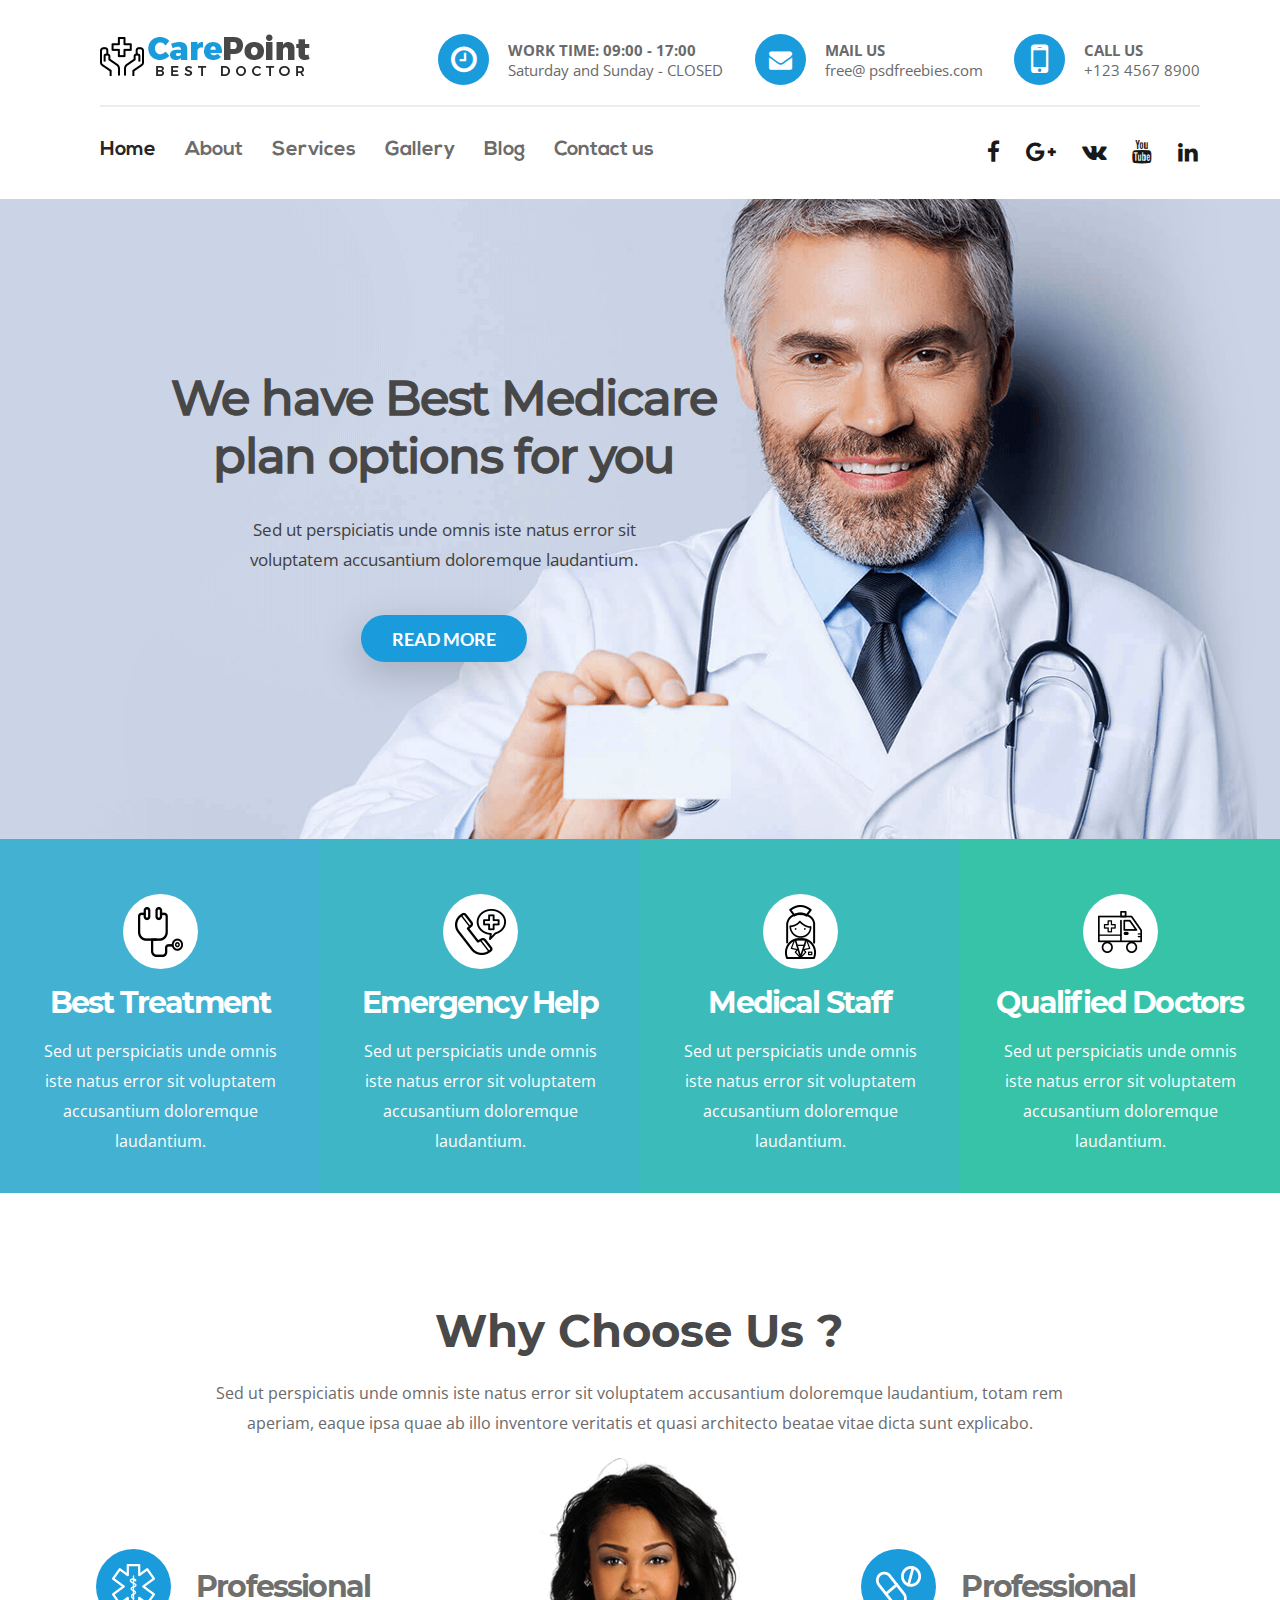
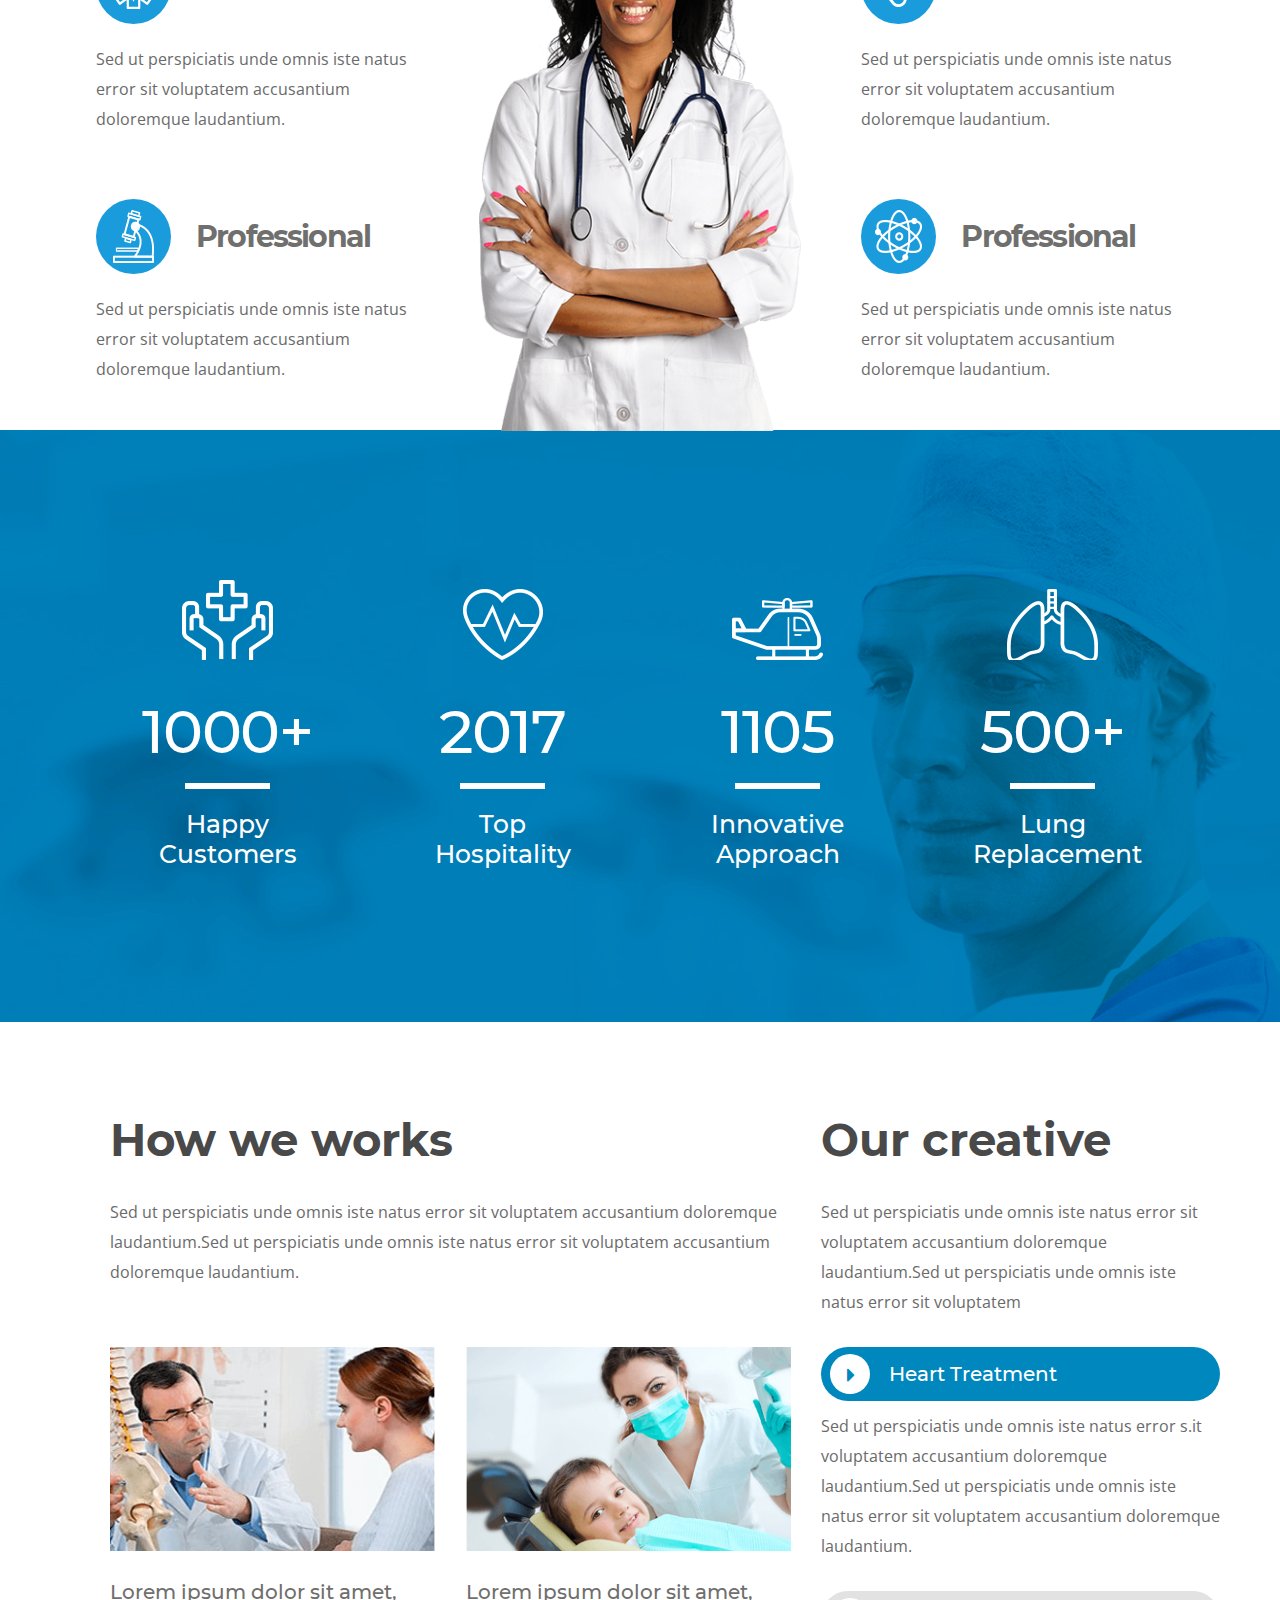
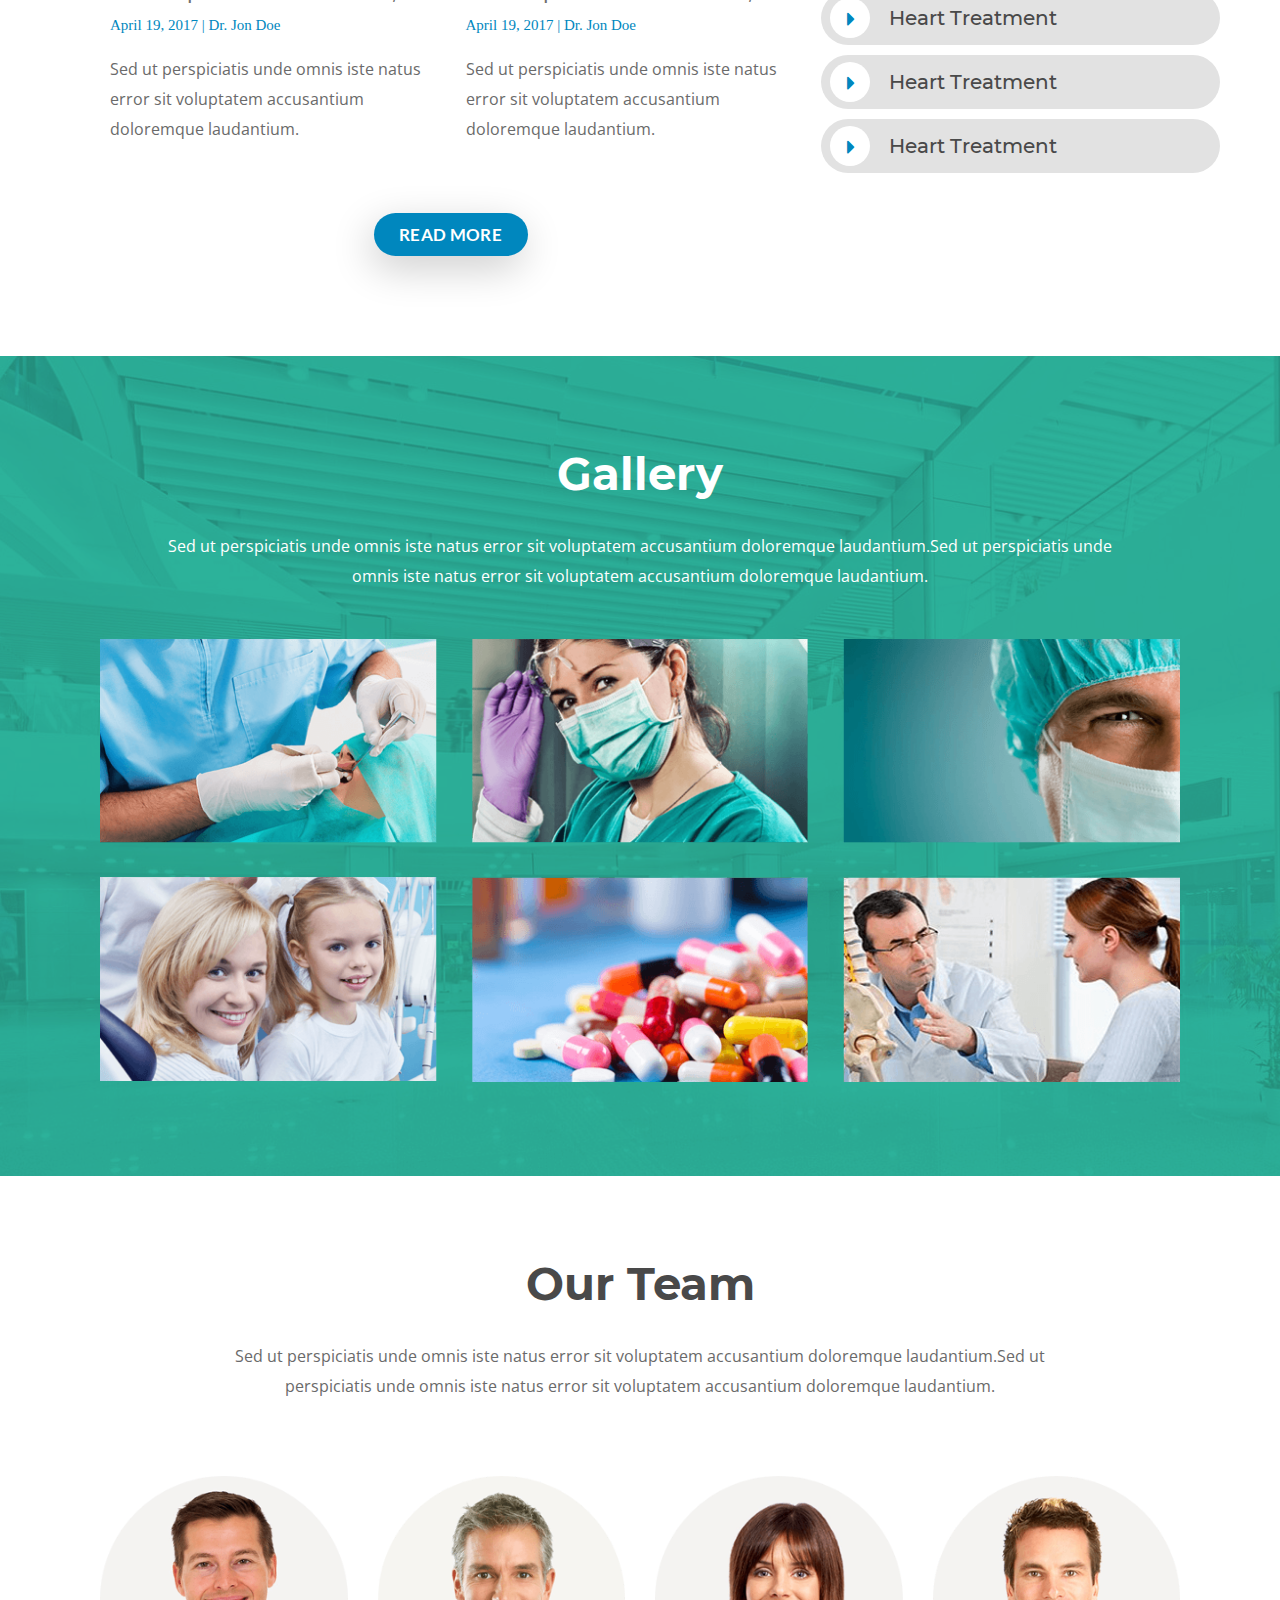
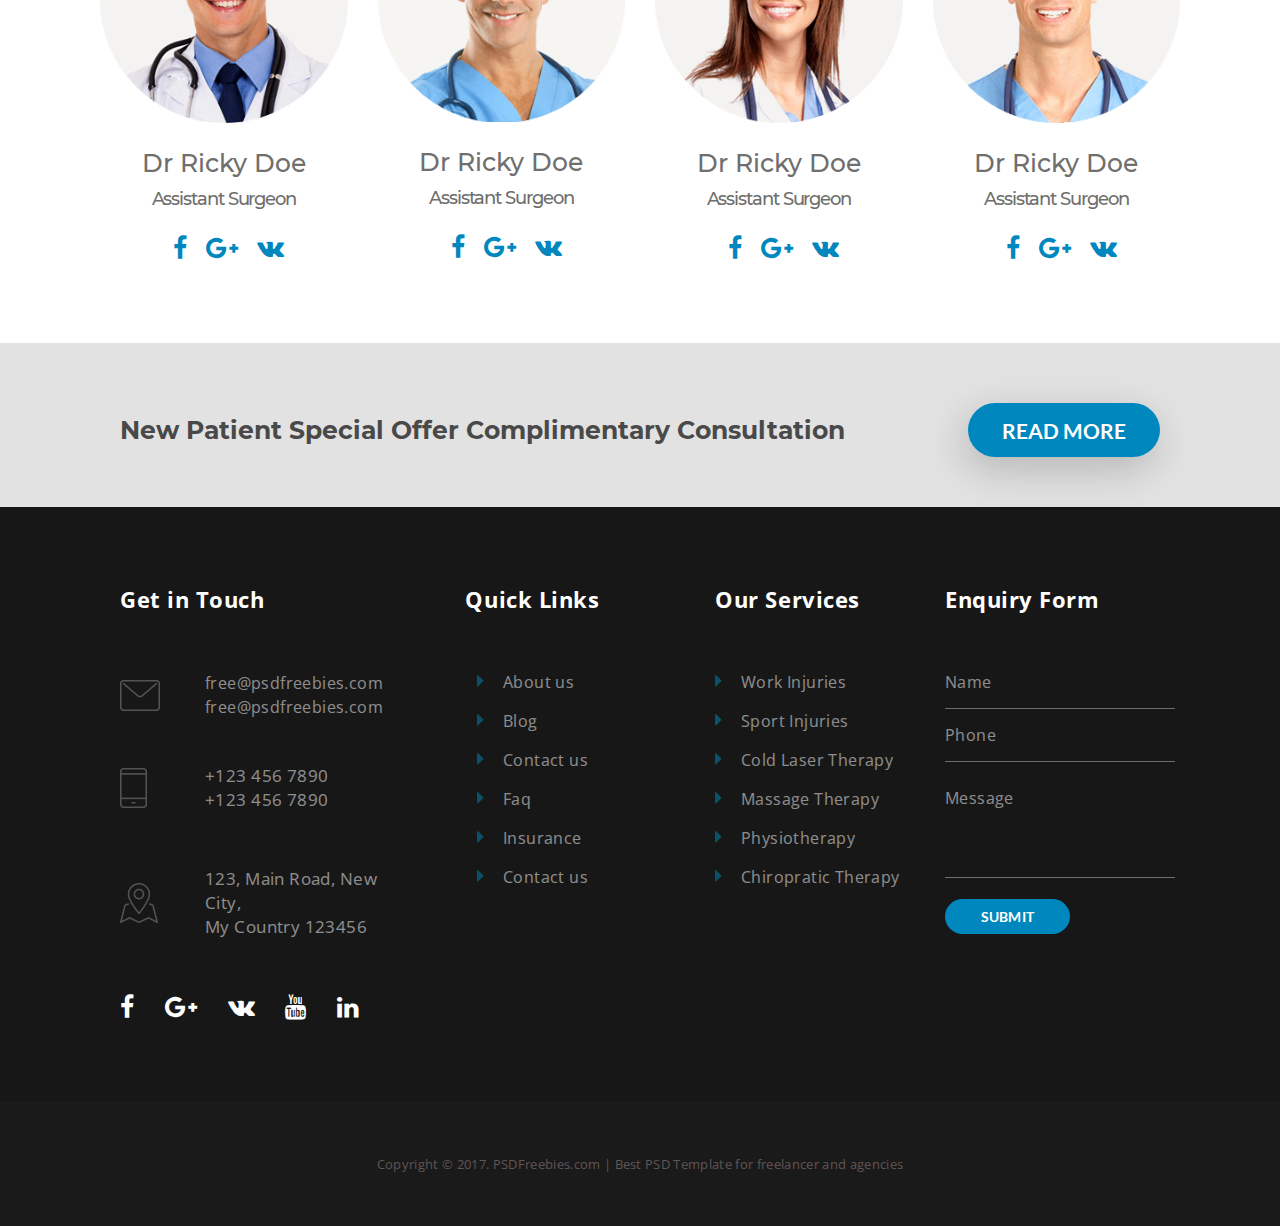
<file: hw_5/hospital_template/index.html>
<!DOCTYPE html>
<html lang="en">

<head>
    <meta charset="UTF-8">
    <title>Document</title>
    <meta name="viewport" content="width=device-width">
    <link href="https://fonts.googleapis.com/css2?family=Open+Sans:wght@400;700&display=swap" rel="stylesheet">
    <link rel="stylesheet" href="fonts/font-awesome/css/font-awesome.min.css">
    <link rel="stylesheet" href="css/styles.css">
</head>

<body>
    <div class="container">
        <header class="main-header">
            <div class="top-header">
                <a href="#" class="logo-link"><img src="img/Logo.png" alt="logo" class="header__logo"></a>
                <div class="header-info header__work-time">
                    <a href="#" class="header-info-link header__time-link"><i class="fa fa-clock-o" aria-hidden="true"></i></a>
                    <div class="header__info-text">
                        <p class="header__info-title">work time: 09:00 - 17:00</p>
                        <p class="header__info-parargarh">Saturday and Sunday - CLOSED</p>
                    </div>
                </div>
                <div class="header-info header__mail">
                    <a href="#" class="header-info-link header__mail-link"><i class="fa fa-envelope" aria-hidden="true"></i></a>
                    <div class="header__info-text">
                        <p class="header__info-title">mail us</p>
                        <p class="header__info-parargarh">free@ psdfreebies.com</p>
                    </div>
                </div>
                <div class="header-info header__call-us">
                    <a href="#" class="header-info-link header__call-link"><i class="fa fa-mobile" aria-hidden="true"></i></a>
                    <div class="header__info-text">
                        <p class="header__info-title">call us</p>
                        <p class="header__info-parargarh">+123 4567 8900</p>
                    </div>
                </div>
            </div>
            <div class="low-header">
                <nav class="header-nav">
                    <a href="#" class="header-nav__link header-nav__link_active">Home</a>
                    <a href="#" class="header-nav__link">About</a>
                    <a href="#" class="header-nav__link">Services</a>
                    <a href="#" class="header-nav__link">Gallery</a>
                    <a href="#" class="header-nav__link">Blog</a>
                    <a href="#" class="header-nav__link">Contact us</a>
                </nav>
                <div class="social-links">
                    <a href="#" class="social-link__item"><i class="fa fa-facebook" aria-hidden="true"></i></a>
                    <a href="#" class="social-link__item"><i class="fa fa-google-plus" aria-hidden="true"></i></a>
                    <a href="#" class="social-link__item"><i class="fa fa-vk" aria-hidden="true"></i></a>
                    <a href="#" class="social-link__item"><i class="fa fa-youtube" aria-hidden="true"></i></a>
                    <a href="#" class="social-link__item link-in"></a>
                </div>
            </div>
        </header>
        <main>
            <section class="poster">
                <div class="poster__content">
                    <h2 class="poster__title">We have Best Medicare
                        plan options for you</h2>
                    <p class="poster__text">Sed ut perspiciatis unde omnis iste natus error sit voluptatem accusantium doloremque laudantium.</p>
                    <a href="#" class="poster__button read-more-button"><span class="button__text">Read more</span></a>
                </div>
            </section>
            <section class="dignity-cards">
                <a href="#" class="treatment-card dignity-card__item">
                    <span class="dignity-card__icon treatment-icon"></span>
                    <h4 class="dignity-card__title">Best Treatment</h4>
                    <p class="dignity-card__text">Sed ut perspiciatis unde omnis iste natus error sit voluptatem accusantium doloremque laudantium.</p>
                </a>
                <a href="#" class="emergency-card dignity-card__item">
                    <span class="dignity-card__icon emergency-icon"></span>
                    <h4 class="dignity-card__title">Emergency Help</h4>
                    <p class="dignity-card__text">Sed ut perspiciatis unde omnis iste natus error sit voluptatem accusantium doloremque laudantium.</p>
                </a>
                <a href="#" class="staff-card dignity-card__item">
                    <span class="dignity-card__icon staff-icon"></span>
                    <h4 class="dignity-card__title">Medical Staff</h4>
                    <p class="dignity-card__text">Sed ut perspiciatis unde omnis iste natus error sit voluptatem accusantium doloremque laudantium.</p>
                </a>
                <a href="#" class="doctors-card dignity-card__item">
                    <span class="dignity-card__icon doctors-icon"></span>
                    <h4 class="dignity-card__title">Qualified Doctors</h4>
                    <p class="dignity-card__text">Sed ut perspiciatis unde omnis iste natus error sit voluptatem accusantium doloremque laudantium.</p>
                </a>
            </section>
            <section class="choose-us">
                <h3 class="title-h3 choose-us__h3">Why Choose Us ?</h3>
                <p class="paragraph-text choose-us__text">Sed ut perspiciatis unde omnis iste natus error sit voluptatem accusantium doloremque laudantium, totam rem aperiam, eaque ipsa quae ab illo inventore veritatis et quasi architecto beatae vitae dicta sunt explicabo.</p>
                <div class="choose-us__reason reason-1">
                    <div class="reason-top">
                        <div class="choose-us__icon choose-us__icon_1"></div>
                        <h4 class="choose-us__title">Professional</h4>
                    </div>
                    <p class="choose-us__paragraph paragraph-text">Sed ut perspiciatis unde omnis iste natus error sit voluptatem accusantium doloremque laudantium.</p>
                </div>
                <div class="choose-us__reason reason-2">
                    <div class="reason-top">
                        <div class="choose-us__icon choose-us__icon_2"></div>
                        <h4 class="choose-us__title">Professional</h4>
                    </div>
                    <p class="choose-us__paragraph paragraph-text">Sed ut perspiciatis unde omnis iste natus error sit voluptatem accusantium doloremque laudantium.</p>
                </div>
                <div class="choose-us__reason reason-3">
                    <div class="reason-top">
                        <div class="choose-us__icon choose-us__icon_3"></div>
                        <h4 class="choose-us__title">Professional</h4>
                    </div>
                    <p class="choose-us__paragraph paragraph-text">Sed ut perspiciatis unde omnis iste natus error sit voluptatem accusantium doloremque laudantium.</p>
                </div>
                <div class="choose-us__reason reason-4">
                    <div class="reason-top">
                        <div class="choose-us__icon choose-us__icon_4"></div>
                        <h4 class="choose-us__title">Professional</h4>
                    </div>
                    <p class="choose-us__paragraph paragraph-text">Sed ut perspiciatis unde omnis iste natus error sit voluptatem accusantium doloremque laudantium.</p>
                </div>
                <div class="choose-us__image-wrap"><img src="img/choose_us/Layer_2.png" alt="doctor-img" class="choose-us__image"></div>
            </section>
            <section class="achievements">
                <div class="achievements__item">
                    <div class="achievments__icon_1"></div>
                    <h5 class="achievements-number">1000+</h5>
                    <p class="achievements-text"> Happy
                        Customers</p>
                </div>
                <div class="achievements__item">
                    <div class="achievments__icon_2"></div>
                    <h5 class="achievements-number">2017</h5>
                    <p class="achievements-text">Top
                        Hospitality</p>
                </div>
                <div class="achievements__item">
                    <div class="achievments__icon_3"></div>
                    <h5 class="achievements-number">1105</h5>
                    <p class="achievements-text"> Innovative
                        Approach</p>
                </div>
                <div class="achievements__item">
                    <div class="achievments__icon_4"></div>
                    <h5 class="achievements-number">500+</h5>
                    <p class="achievements-text">Lung
                        Replacement</p>
                </div>
            </section>
            <section class="how-we-works">
                <h3 class="how-we-works__h3 title-h3">How we works</h3>
                <p class="how-we-works__paragraph paragraph-text">Sed ut perspiciatis unde omnis iste natus error sit voluptatem accusantium doloremque laudantium.Sed ut perspiciatis unde omnis iste natus error sit voluptatem accusantium doloremque laudantium.</p>
                <h3 class="our-creative-h3 title-h3">Our creative</h3>
                <p class="our-creative-paragraph paragraph-text">Sed ut perspiciatis unde omnis iste natus error sit voluptatem accusantium doloremque laudantium.Sed ut perspiciatis unde omnis iste natus error sit voluptatem</p>
                <div class="how-we-works__item_1">
                    <img src="img/how_we_works/Layer_1.png" alt="doctor" class="how-we-works__image">
                    <h5 class="how-we-works__h5">Lorem ipsum dolor sit amet,</h5>
                    <p class="how-we-work__date">April 19, 2017 | Dr. Jon Doe</p>
                    <p class="how-we-work__text paragraph-text">Sed ut perspiciatis unde omnis iste natus error sit voluptatem accusantium doloremque laudantium.</p>
                </div>
                <div class="how-we-works__item_2">
                    <img src="img/how_we_works/Layer_2.png" alt="doctor" class="how-we-works__image">
                    <h5 class="how-we-works__h5">Lorem ipsum dolor sit amet,</h5>
                    <p class="how-we-work__date">April 19, 2017 | Dr. Jon Doe</p>
                    <p class="how-we-work__text paragraph-text">Sed ut perspiciatis unde omnis iste natus error sit voluptatem accusantium doloremque laudantium.</p>
                </div>
                <div class="heart-treatment">
                    <a href="#" class="heart-treatment__button">
                        <span class="heart-treatment__button-circle"><i class="fa fa-caret-right fa-caret-right_treatment" aria-hidden="true"></i></span><span class="heart-treatment__button-text">Heart Treatment</span>
                    </a>
                    <p class="heart-treatment__paragraph paragraph-text">Sed ut perspiciatis unde omnis iste natus error s.it voluptatem accusantium doloremque laudantium.Sed ut perspiciatis unde omnis iste natus error sit voluptatem accusantium doloremque laudantium.</p>
                    <a href="#" class="heart-treatment__button heart-treatment__button_grey">
                        <span class="heart-treatment__button-circle"><i class="fa fa-caret-right fa-caret-right_treatment" aria-hidden="true"></i></span><span class="heart-treatment__button-text heart-treatment__button-text_grey">Heart Treatment</span>
                    </a>
                    <a href="#" class="heart-treatment__button heart-treatment__button_grey">
                        <span class="heart-treatment__button-circle"><i class="fa fa-caret-right fa-caret-right_treatment" aria-hidden="true"></i></span><span class="heart-treatment__button-text heart-treatment__button-text_grey">Heart Treatment</span>
                    </a>
                    <a href="#" class="heart-treatment__button heart-treatment__button_grey">
                        <span class="heart-treatment__button-circle"><i class="fa fa-caret-right fa-caret-right_treatment" aria-hidden="true"></i></span><span class="heart-treatment__button-text heart-treatment__button-text_grey">Heart Treatment</span>
                    </a>
                </div>
                <div class="read-more-wrap">
                    <a href="#" class="read-more-button how-we-works__button"><span class="button__text">Read more</span></a>
                </div>
            </section>
            <section class="gallery">
                <h3 class="gallery-title">Gallery</h3>
                <p class="gallery-text">Sed ut perspiciatis unde omnis iste natus error sit voluptatem accusantium doloremque laudantium.Sed ut perspiciatis unde omnis iste natus error sit voluptatem accusantium doloremque laudantium.</p>
                <div class="gallery-content">
                    <a href="#" class="gallery__item"><img src="img/gallery/Layer_1.png" alt="operation" class="gallery__image"></a>
                    <a href="#" class="gallery__item"><img src="img/gallery/Layer_2.png" alt="doctor" class="gallery__image"></a>
                    <a href="#" class="gallery__item"><img src="img/gallery/Layer_3.png" alt="doctor" class="gallery__image"></a>
                    <a href="#" class="gallery__item"><img src="img/gallery/Layer_4.png" alt="medicine" class="gallery__image"></a>
                    <a href="#" class="gallery__item"><img src="img/gallery/Layer_5.png" alt="tablets" class="gallery__image"></a>
                    <a href="#" class="gallery__item"><img src="img/gallery/Layer_6.png" alt="medicine" class="gallery__image"></a>
                </div>
            </section>
            <section class="our-team">
                <h3 class="our-team__title title-h3">Our Team</h3>
                <p class="our-team__text paragraph-text">Sed ut perspiciatis unde omnis iste natus error sit voluptatem accusantium doloremque laudantium.Sed ut perspiciatis unde omnis iste natus error sit voluptatem accusantium doloremque laudantium.</p>
                <div class="team-cards">
                    <div class="team-cards__item">
                        <img src="img/team/Layer_1.png" alt="dr Doe" class="team-cards__image">
                        <h5 class="team-cards__title">Dr Ricky Doe</h5>
                        <p class="team-cards__text">Assistant Surgeon</p>
                        <div class="team-cards__social-links">
                            <a href="#" class="team-cards__link-item"><i class="fa fa-facebook" aria-hidden="true"></i></a>
                            <a href="#" class="team-cards__link-item"><i class="fa fa-google-plus" aria-hidden="true"></i></a>
                            <a href="#" class="team-cards__link-item"><i class="fa fa-vk" aria-hidden="true"></i></a>
                        </div>
                    </div>
                    <div class="team-cards__item">
                        <img src="img/team/Layer_2.png" alt="dr Doe" class="team-cards__image">
                        <h5 class="team-cards__title">Dr Ricky Doe</h5>
                        <p class="team-cards__text">Assistant Surgeon</p>
                        <div class="team-cards__social-links">
                            <a href="#" class="team-cards__link-item"><i class="fa fa-facebook" aria-hidden="true"></i></a>
                            <a href="#" class="team-cards__link-item"><i class="fa fa-google-plus" aria-hidden="true"></i></a>
                            <a href="#" class="team-cards__link-item"><i class="fa fa-vk" aria-hidden="true"></i></a>
                        </div>
                    </div>
                    <div class="team-cards__item">
                        <img src="img/team/Layer_3.png" alt="dr Doe" class="team-cards__image">
                        <h5 class="team-cards__title">Dr Ricky Doe</h5>
                        <p class="team-cards__text">Assistant Surgeon</p>
                        <div class="team-cards__social-links">
                            <a href="#" class="team-cards__link-item"><i class="fa fa-facebook" aria-hidden="true"></i></a>
                            <a href="#" class="team-cards__link-item"><i class="fa fa-google-plus" aria-hidden="true"></i></a>
                            <a href="#" class="team-cards__link-item"><i class="fa fa-vk" aria-hidden="true"></i></a>
                        </div>
                    </div>
                    <div class="team-cards__item">
                        <img src="img/team/Layer_4.png" alt="dr Doe" class="team-cards__image">
                        <h5 class="team-cards__title">Dr Ricky Doe</h5>
                        <p class="team-cards__text">Assistant Surgeon</p>
                        <div class="team-cards__social-links">
                            <a href="#" class="team-cards__link-item"><i class="fa fa-facebook" aria-hidden="true"></i></a>
                            <a href="#" class="team-cards__link-item"><i class="fa fa-google-plus" aria-hidden="true"></i></a>
                            <a href="#" class="team-cards__link-item"><i class="fa fa-vk" aria-hidden="true"></i></a>
                        </div>
                    </div>
                </div>
            </section>
            <section class="special-offer">
                <h4 class="special-offer__title">New Patient Special Offer Complimentary Consultation</h4>
                <a href="#" class="special-offer__button read-more-button"><span class="button__text">Read more</span></a>
            </section>
            <section class="contacts">
                <div class="get-in-touch contacts__item">
                    <h5 class="contacts__title">Get in Touch</h5>
                    <div class="get-mail">
                        <p class="get-mail__item">free@psdfreebies.com</p>
                        <p class="get-mail__item">free@psdfreebies.com</p>
                    </div>
                    <div class="get-phone">
                        <div class="get-phone__item">+123 456 7890</div>
                        <div class="get-phone__item">+123 456 7890</div>
                    </div>
                    <div class="get-address">
                        <p class="get-address__item">123, Main Road, New City,</p>
                        <p class="get-address__item">My Country 123456</p>
                    </div>
                    
                </div>
                <div class="quick-links contacts__item">
                    <h5 class="contacts__title">Quick Links</h5>
                    <div class="quick-links__content">
                        <a href="#" class="quick-links__item"><i class="fa fa-caret-right fa-caret-right_contacts" aria-hidden="true"></i>About us</a>
                        <a href="#" class="quick-links__item"><i class="fa fa-caret-right fa-caret-right_contacts" aria-hidden="true"></i>Blog</a>
                        <a href="#" class="quick-links__item"><i class="fa fa-caret-right fa-caret-right_contacts" aria-hidden="true"></i>Contact us</a>
                        <a href="#" class="quick-links__item"><i class="fa fa-caret-right fa-caret-right_contacts" aria-hidden="true"></i>Faq</a>
                        <a href="#" class="quick-links__item"><i class="fa fa-caret-right fa-caret-right_contacts" aria-hidden="true"></i>Insurance</a>
                        <a href="#" class="quick-links__item"><i class="fa fa-caret-right fa-caret-right_contacts" aria-hidden="true"></i>Contact us</a>
                    </div>
                </div>
                <div class="services contacts__item">
                    <h5 class="contacts__title">Our Services</h5>
                    <div class="services__content">
                        <a href="#" class="services__item"><i class="fa fa-caret-right fa-caret-right_contacts" aria-hidden="true"></i>Work Injuries</a>
                        <a href="#" class="services__item"><i class="fa fa-caret-right fa-caret-right_contacts" aria-hidden="true"></i>Sport Injuries</a>
                        <a href="#" class="services__item"><i class="fa fa-caret-right fa-caret-right_contacts" aria-hidden="true"></i>Cold Laser Therapy</a>
                        <a href="#" class="services__item"><i class="fa fa-caret-right fa-caret-right_contacts" aria-hidden="true"></i>Massage Therapy</a>
                        <a href="#" class="services__item"><i class="fa fa-caret-right fa-caret-right_contacts" aria-hidden="true"></i>Physiotherapy</a>
                        <a href="#" class="services__item"><i class="fa fa-caret-right fa-caret-right_contacts" aria-hidden="true"></i>Chiropratic Therapy</a>
                    </div>
                </div>
                <div class="feedback contacts__item">
                    <h5 class="contacts__title">Enquiry Form</h5>
                    <form action="#" class="contacts-form">
                        <input type="text" required title="enter your name" class="name-input" placeholder="Name" pattern="^[a-zA-ZА-Яа-яЁё\s]+$">
                        <input type="text" required title="enter phone number" class="phone-input" placeholder="Phone">
                        <textarea name="text-input" required id="text-area" cols="30" rows="10" placeholder="Message" title="write a message" class="message-input"></textarea>
                        <input type="submit" value="submit" class="submit-button">
                    </form>
                </div>
                <div class="get-social-links">
                        <a href="#" class="get-social-links__item"><i class="fa fa-facebook" aria-hidden="true"></i></a>
                        <a href="#" class="get-social-links__item"><i class="fa fa-google-plus" aria-hidden="true"></i></a>
                        <a href="#" class="get-social-links__item"><i class="fa fa-vk" aria-hidden="true"></i></a>
                        <a href="#" class="get-social-links__item"><i class="fa fa-youtube" aria-hidden="true"></i></a>
                        <a href="#" class="get-social-links__item link-in"></a>
                    </div>
            </section>
        </main>
        <footer class="main-footer">
            <p class="main-footer__text">Copyright © 2017. PSDFreebies.com | Best PSD Template for freelancer and agencies</p>
        </footer>
    </div>
</body></html>
</file>
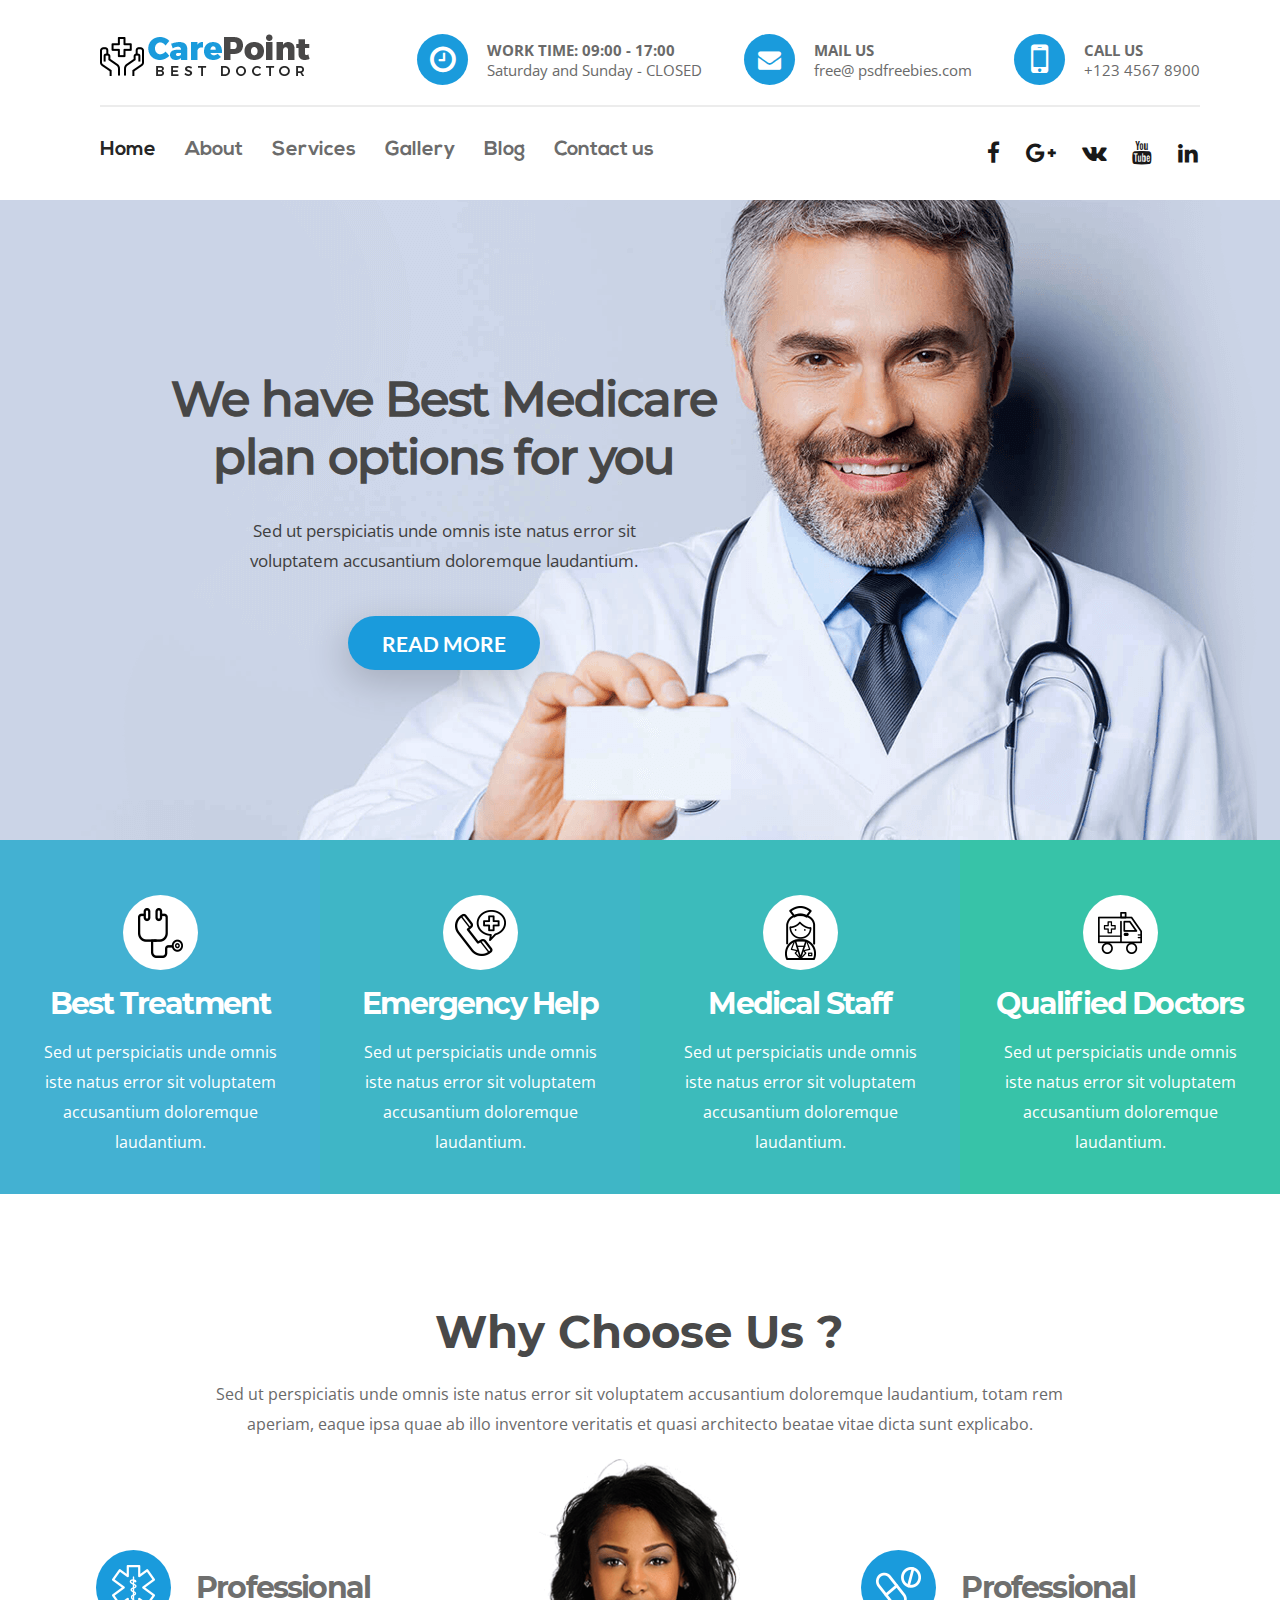
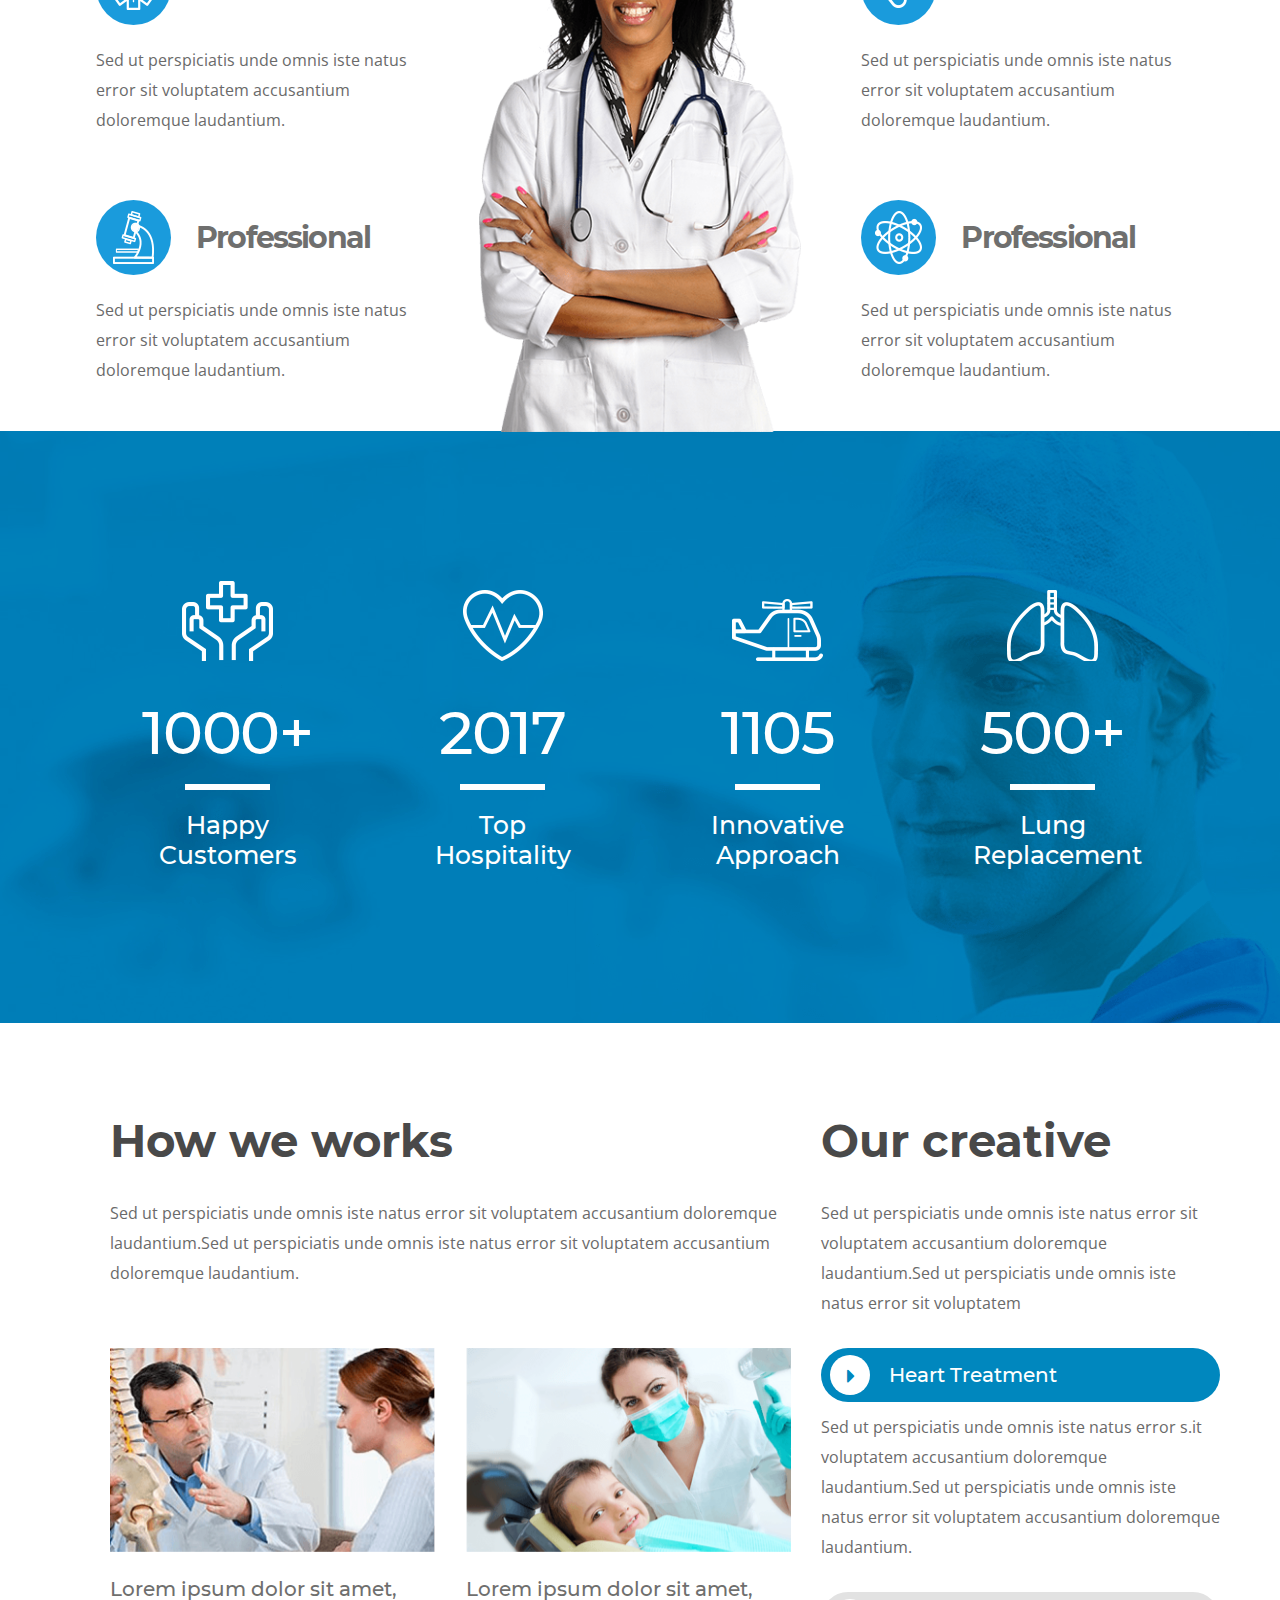
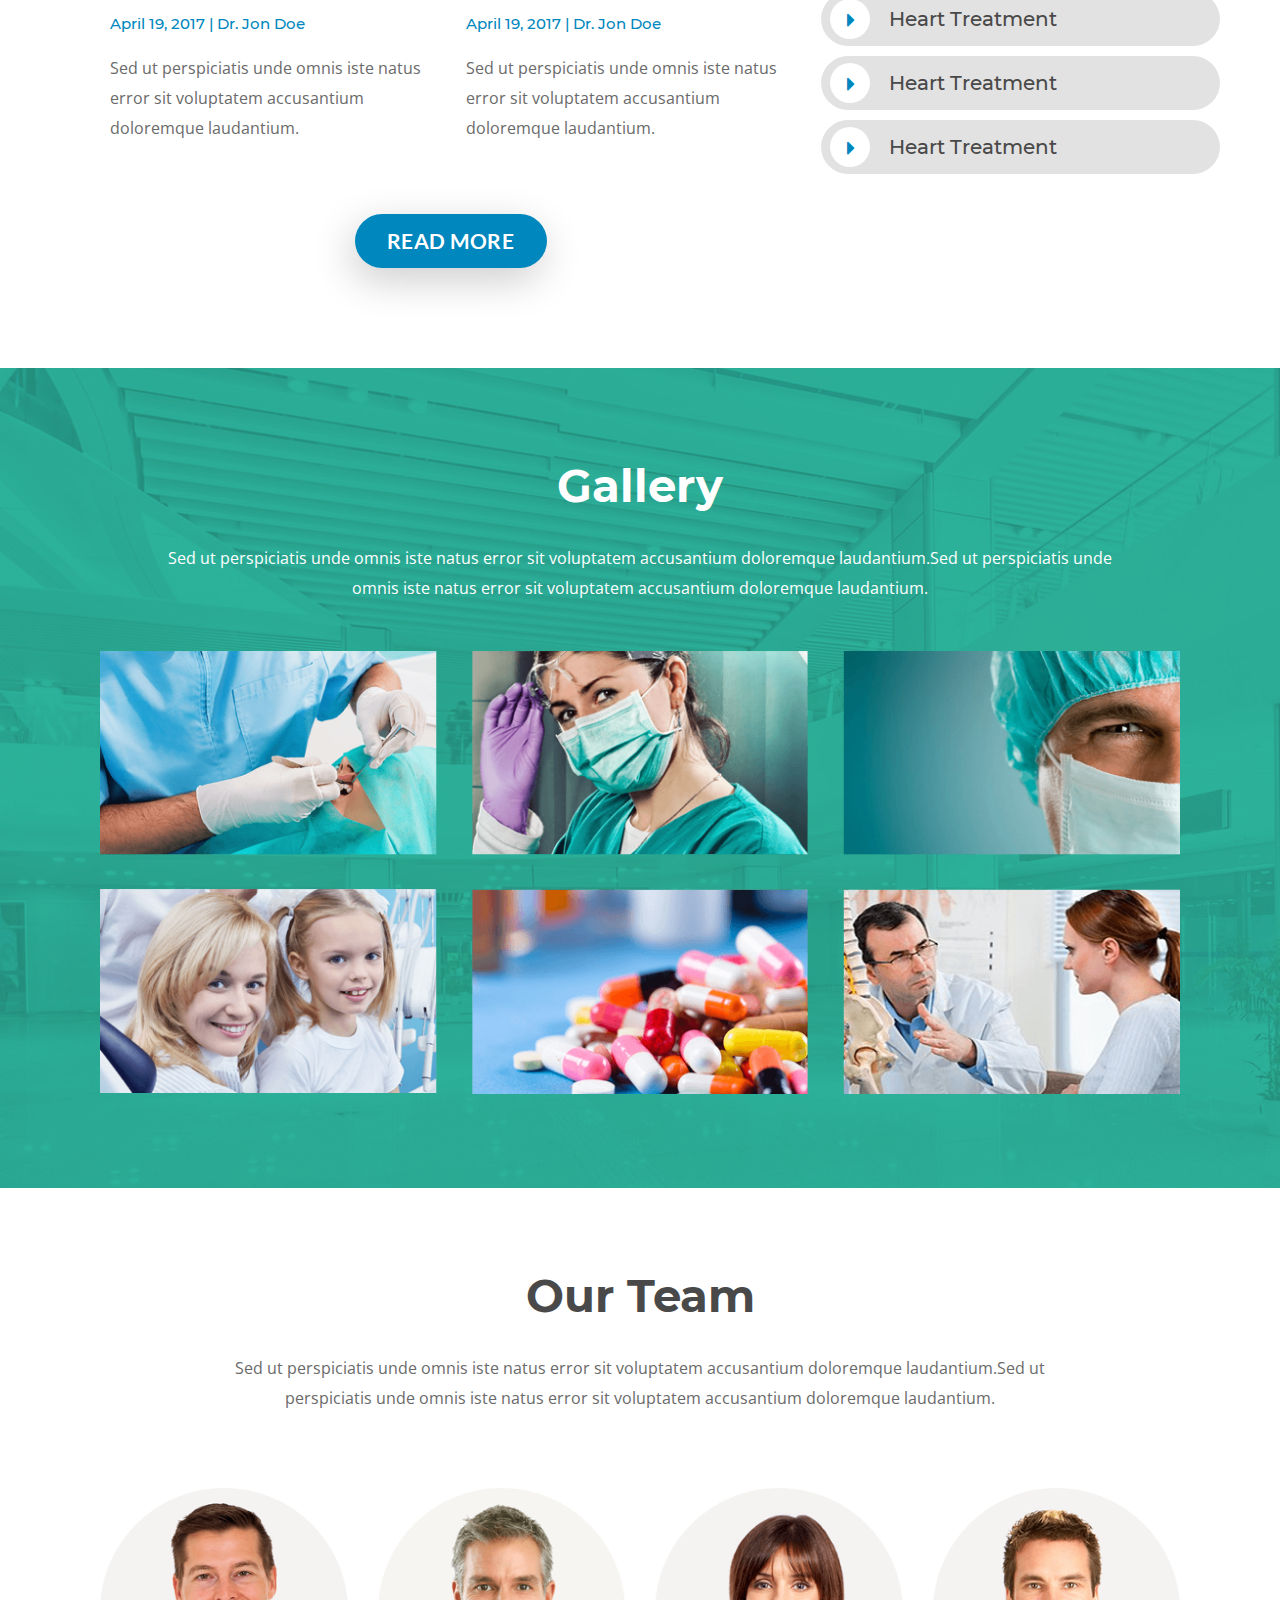
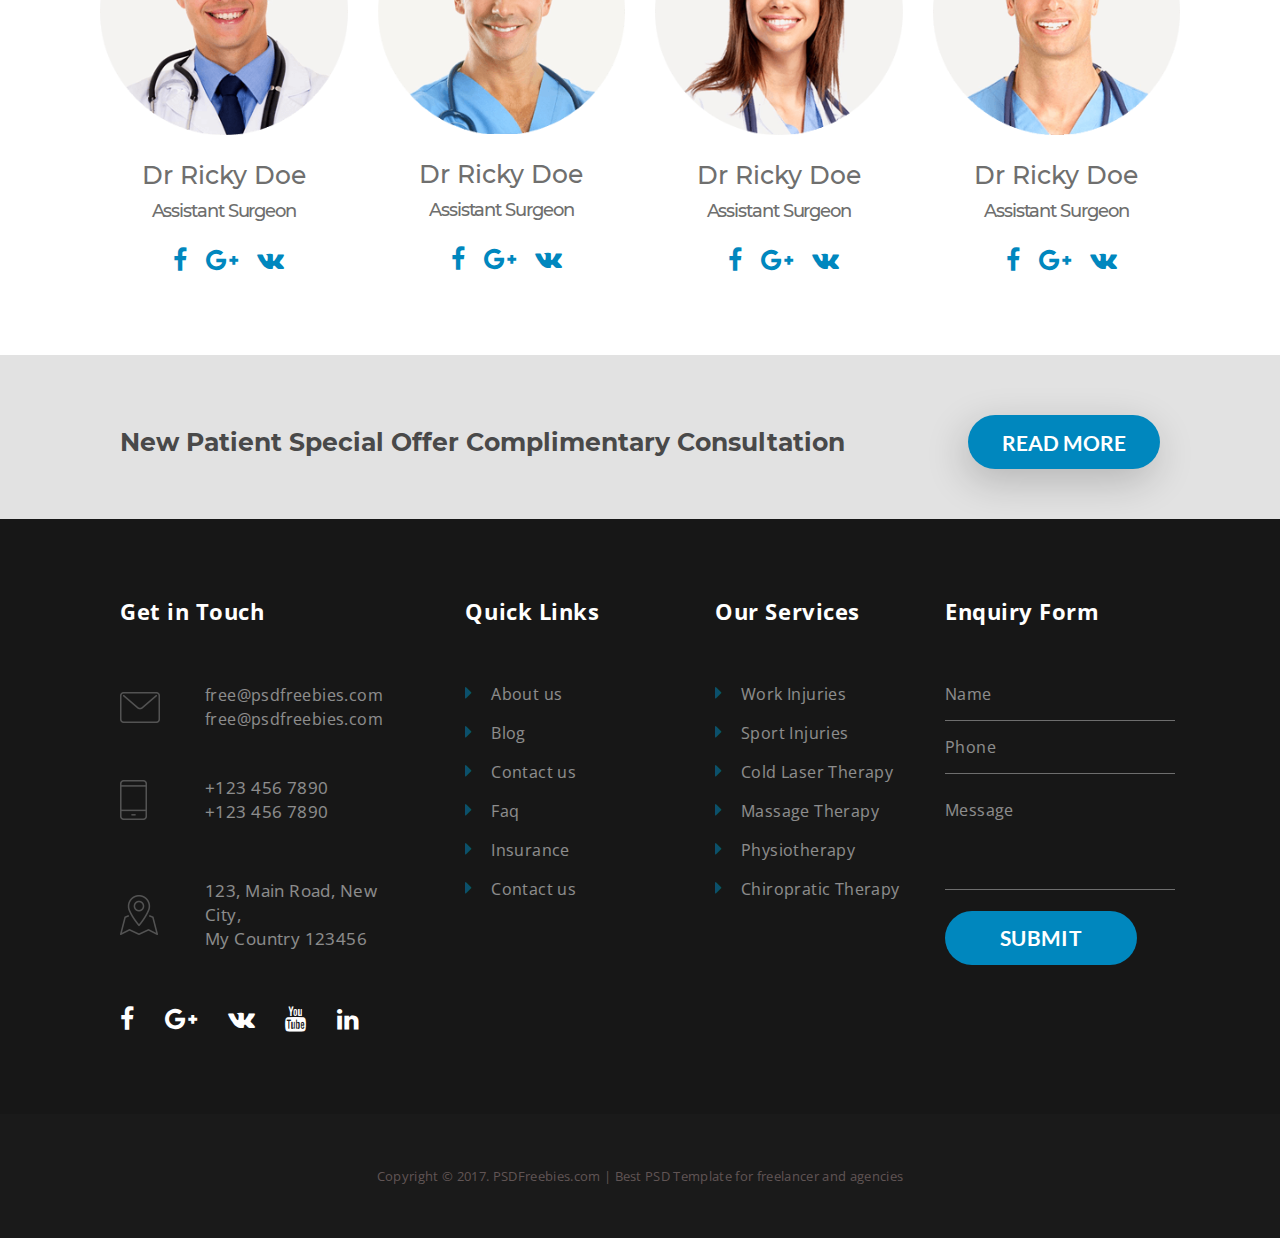
<file: hw_7/hospital_template/index.html>
<!DOCTYPE html>
<html lang="en">

<head>
    <meta charset="UTF-8">
    <title>Document</title>
    <meta name="viewport" content="width=device-width">
    <link href="https://fonts.googleapis.com/css2?family=Open+Sans:wght@400;700&display=swap" rel="stylesheet">
    <link rel="stylesheet" href="fonts/font-awesome/css/font-awesome.min.css">
    <link rel="stylesheet" href="css/styles.css">
</head>

<body>
    <div class="container">
        <header class="main-header">
            <div class="top-header">
                <a href="#" class="logo-link"><img src="img/Logo.png" alt="logo" class="header__logo"></a>
                <div class="header-info-wrapper">
                    <div class="infoToggle" id="infoToggle"><i id="info-icon" class="fa fa-question-circle" aria-hidden="true"></i></div>
                    <div class="header-info header__work-time" id="info_1">
                        <a href="#" class="header-info-link header__time-link"><i class="fa fa-clock-o" aria-hidden="true"></i></a>
                        <div class="header__info-text">
                            <p class="header__info-title">work time: 09:00 - 17:00</p>
                            <p class="header__info-parargarh">Saturday and Sunday - CLOSED</p>
                        </div>
                    </div>
                    <div class="header-info header__mail" id="info_2">
                        <a href="#" class="header-info-link header__mail-link"><i class="fa fa-envelope" aria-hidden="true"></i></a>
                        <div class="header__info-text">
                            <p class="header__info-title">mail us</p>
                            <p class="header__info-parargarh">free@ psdfreebies.com</p>
                        </div>
                    </div>
                    <div class="header-info header__call-us" id="info_3">
                        <a href="#" class="header-info-link header__call-link"><i class="fa fa-mobile" aria-hidden="true"></i></a>
                        <div class="header__info-text">
                            <p class="header__info-title">call us</p>
                            <p class="header__info-parargarh">+123 4567 8900</p>
                        </div>
                    </div>
                </div>
            </div>
            <div class="low-header">
                <div class="header__menu">
                    <div class="header__burger" id="burger">
                        <span></span></div>
                    <nav class="header-nav" id="header-nav">
                        <a href="#" class="header-nav__link header-nav__link_active">Home</a>
                        <a href="#" class="header-nav__link">About</a>
                        <a href="#" class="header-nav__link">Services</a>
                        <a href="#gallery" class="header-nav__link">Gallery</a>
                        <a href="#" class="header-nav__link">Blog</a>
                        <a href="#contacts" class="header-nav__link">Contact us</a>
                    </nav>
                </div>
                <div class="social-links-wrapper">
                    <div class="socLinksToggle" id="socLinksToggle"><i class="fa fa-info" id="socialIcon" aria-hidden="true"></i></div>
                    <div class="social-links" id="socialLinks">
                        <a href="#" class="social-link__item"><i class="fa fa-facebook" aria-hidden="true"></i></a>
                        <a href="#" class="social-link__item"><i class="fa fa-google-plus" aria-hidden="true"></i></a>
                        <a href="#" class="social-link__item"><i class="fa fa-vk" aria-hidden="true"></i></a>
                        <a href="#" class="social-link__item"><i class="fa fa-youtube" aria-hidden="true"></i></a>
                        <a href="#" class="social-link__item link-in"></a>
                    </div>
                </div>
            </div>
        </header>
        <main>
            <section class="poster">
                <div class="poster__images">
                    <img src="img/slider/slider_1.jpg" alt="doctor">
                    <img src="img/slider/slider_2.jpg" alt="doctor">
                    <img src="img/slider/slider_3.jpg" alt="doctor">
                </div>
                <div class="poster__content">
                    <h2 class="poster__title">We have Best Medicare
                        plan options for you</h2>
                    <p class="poster__text">Sed ut perspiciatis unde omnis iste natus error sit voluptatem accusantium doloremque laudantium.</p>
                    <a href="#" class="poster__button read-more-button"><span class="button__text">Read more</span></a>
                </div>
            </section>
            <section class="dignity-cards">
                <a href="#how-we-works" class="treatment-card dignity-card__item">
                    <span class="dignity-card__icon treatment-icon"></span>
                    <h4 class="dignity-card__title">Best Treatment</h4>
                    <p class="dignity-card__text">Sed ut perspiciatis unde omnis iste natus error sit voluptatem accusantium doloremque laudantium.</p>
                </a>
                <a href="#" class="emergency-card dignity-card__item">
                    <span class="dignity-card__icon emergency-icon"></span>
                    <h4 class="dignity-card__title">Emergency Help</h4>
                    <p class="dignity-card__text">Sed ut perspiciatis unde omnis iste natus error sit voluptatem accusantium doloremque laudantium.</p>
                </a>
                <a href="#ourTeam" class="staff-card dignity-card__item">
                    <span class="dignity-card__icon staff-icon"></span>
                    <h4 class="dignity-card__title">Medical Staff</h4>
                    <p class="dignity-card__text">Sed ut perspiciatis unde omnis iste natus error sit voluptatem accusantium doloremque laudantium.</p>
                </a>
                <a href="#ourTeam" class="doctors-card dignity-card__item">
                    <span class="dignity-card__icon doctors-icon"></span>
                    <h4 class="dignity-card__title">Qualified Doctors</h4>
                    <p class="dignity-card__text">Sed ut perspiciatis unde omnis iste natus error sit voluptatem accusantium doloremque laudantium.</p>
                </a>
            </section>
            <section class="choose-us">
                <h3 class="title-h3 choose-us__h3">Why Choose Us ?</h3>
                <p class="paragraph-text choose-us__text">Sed ut perspiciatis unde omnis iste natus error sit voluptatem accusantium doloremque laudantium, totam rem aperiam, eaque ipsa quae ab illo inventore veritatis et quasi architecto beatae vitae dicta sunt explicabo.</p>
                <div class="choose-us__reason reason-1">
                    <div class="reason-top">
                        <div class="choose-us__icon choose-us__icon_1"></div>
                        <h4 class="choose-us__title">Professional</h4>
                    </div>
                    <p class="choose-us__paragraph paragraph-text">Sed ut perspiciatis unde omnis iste natus error sit voluptatem accusantium doloremque laudantium.</p>
                </div>
                <div class="choose-us__reason reason-2">
                    <div class="reason-top">
                        <div class="choose-us__icon choose-us__icon_2"></div>
                        <h4 class="choose-us__title">Professional</h4>
                    </div>
                    <p class="choose-us__paragraph paragraph-text">Sed ut perspiciatis unde omnis iste natus error sit voluptatem accusantium doloremque laudantium.</p>
                </div>
                <div class="choose-us__reason reason-3">
                    <div class="reason-top">
                        <div class="choose-us__icon choose-us__icon_3"></div>
                        <h4 class="choose-us__title">Professional</h4>
                    </div>
                    <p class="choose-us__paragraph paragraph-text">Sed ut perspiciatis unde omnis iste natus error sit voluptatem accusantium doloremque laudantium.</p>
                </div>
                <div class="choose-us__reason reason-4">
                    <div class="reason-top">
                        <div class="choose-us__icon choose-us__icon_4"></div>
                        <h4 class="choose-us__title">Professional</h4>
                    </div>
                    <p class="choose-us__paragraph paragraph-text">Sed ut perspiciatis unde omnis iste natus error sit voluptatem accusantium doloremque laudantium.</p>
                </div>
                <div class="choose-us__image-wrap"><img src="img/choose_us/Layer_2.png" alt="doctor-img" class="choose-us__image"></div>
            </section>
            <section class="achievements">
                <div class="achievements__item">
                    <div class="achievements__icon achievements__icon_1"></div>
                    <h5 class="achievements__number">1000+</h5>
                    <p class="achievements__text"> Happy Customers</p>
                </div>
                <div class="achievements__item">
                    <div class="achievements__icon achievements__icon_2"></div>
                    <h5 class="achievements__number">2017</h5>
                    <p class="achievements__text">Top Hospitality</p>
                </div>
                <div class="achievements__item">
                    <div class="achievements__icon achievements__icon_3"></div>
                    <h5 class="achievements__number">1105</h5>
                    <p class="achievements__text"> Innovative Approach</p>
                </div>
                <div class="achievements__item">
                    <div class="achievements__icon achievements__icon_4"></div>
                    <h5 class="achievements__number">500+</h5>
                    <p class="achievements__text">Lung Replacement</p>
                </div>
            </section>
            <section class="how-we-works" id="how-we-works">
                <h3 class="how-we-works__h3 title-h3">How we works</h3>
                <p class="how-we-works__paragraph paragraph-text">Sed ut perspiciatis unde omnis iste natus error sit voluptatem accusantium doloremque laudantium.Sed ut perspiciatis unde omnis iste natus error sit voluptatem accusantium doloremque laudantium.</p>
                <h3 class="our-creative-h3 title-h3">Our creative</h3>
                <p class="our-creative-paragraph paragraph-text">Sed ut perspiciatis unde omnis iste natus error sit voluptatem accusantium doloremque laudantium.Sed ut perspiciatis unde omnis iste natus error sit voluptatem</p>
                <div class="how-we-works__item_1">
                    <div class="how-we-works__image-wrapper">
                        <img src="img/how_we_works/Layer_1.png" alt="doctor" class="how-we-works__image">
                        <div class="how-we-works__image-backside paragraph-text">
                            Lorem ipsum dolor sit amet, consectetur adipisicing elit. Unde quaerat qui perferendis obcaecati et, esse.
                        </div>
                    </div>
                    <h5 class="how-we-works__h5">Lorem ipsum dolor sit amet,</h5>
                    <p class="how-we-work__date">April 19, 2017 | Dr. Jon Doe</p>
                    <p class="how-we-work__text paragraph-text">Sed ut perspiciatis unde omnis iste natus error sit voluptatem accusantium doloremque laudantium.</p>
                </div>
                <div class="how-we-works__item_2">
                    <div class="how-we-works__image-wrapper">
                        <img src="img/how_we_works/Layer_2.png" alt="doctor" class="how-we-works__image">
                        <div class="how-we-works__image-backside paragraph-text">
                            Lorem ipsum dolor sit amet, consectetur adipisicing elit. Unde quaerat qui perferendis obcaecati et, esse.
                        </div>
                    </div>
                    <h5 class="how-we-works__h5">Lorem ipsum dolor sit amet,</h5>
                    <p class="how-we-work__date">April 19, 2017 | Dr. Jon Doe</p>
                    <p class="how-we-work__text paragraph-text">Sed ut perspiciatis unde omnis iste natus error sit voluptatem accusantium doloremque laudantium.</p>
                </div>
                <div class="heart-treatment">
                    <a href="#" class="heart-treatment__button">
                        <span class="heart-treatment__button-circle"><i class="fa fa-caret-right fa-caret-right_treatment" aria-hidden="true"></i></span><span class="heart-treatment__button-text">Heart Treatment</span>
                    </a>
                    <p class="heart-treatment__paragraph paragraph-text">Sed ut perspiciatis unde omnis iste natus error s.it voluptatem accusantium doloremque laudantium.Sed ut perspiciatis unde omnis iste natus error sit voluptatem accusantium doloremque laudantium.</p>
                    <a href="#" class="heart-treatment__button heart-treatment__button_grey">
                        <span class="heart-treatment__button-circle"><i class="fa fa-caret-right fa-caret-right_treatment" aria-hidden="true"></i></span><span class="heart-treatment__button-text heart-treatment__button-text_grey">Heart Treatment</span>
                    </a>
                    <a href="#" class="heart-treatment__button heart-treatment__button_grey">
                        <span class="heart-treatment__button-circle"><i class="fa fa-caret-right fa-caret-right_treatment" aria-hidden="true"></i></span><span class="heart-treatment__button-text heart-treatment__button-text_grey">Heart Treatment</span>
                    </a>
                    <a href="#" class="heart-treatment__button heart-treatment__button_grey">
                        <span class="heart-treatment__button-circle"><i class="fa fa-caret-right fa-caret-right_treatment" aria-hidden="true"></i></span><span class="heart-treatment__button-text heart-treatment__button-text_grey">Heart Treatment</span>
                    </a>
                </div>
                <div class="read-more-wrap">
                    <a href="#" class="read-more-button how-we-works__button"><span class="button__text">Read more</span></a>
                </div>
            </section>
            <section class="gallery" id="gallery">
                <h3 class="gallery-title">Gallery</h3>
                <p class="gallery-text">Sed ut perspiciatis unde omnis iste natus error sit voluptatem accusantium doloremque laudantium.Sed ut perspiciatis unde omnis iste natus error sit voluptatem accusantium doloremque laudantium.</p>
                <div class="gallery-content">
                    <div class="gallery__image-wrapper">
                        <a href="#" class="gallery__item"><img src="img/gallery/Layer_1.png" alt="operation" class="gallery__image"></a>
                    </div>
                    <div class="gallery__image-wrapper">
                        <a href="#" class="gallery__item"><img src="img/gallery/Layer_2.png" alt="doctor" class="gallery__image"></a>
                    </div>
                    <div class="gallery__image-wrapper">
                        <a href="#" class="gallery__item"><img src="img/gallery/Layer_3.png" alt="doctor" class="gallery__image"></a>
                    </div>
                    <div class="gallery__image-wrapper">
                        <a href="#" class="gallery__item"><img src="img/gallery/Layer_4.png" alt="medicine" class="gallery__image"></a>
                    </div>
                    <div class="gallery__image-wrapper">
                        <a href="#" class="gallery__item"><img src="img/gallery/Layer_5.png" alt="tablets" class="gallery__image"></a>
                    </div>
                    <div class="gallery__image-wrapper">
                        <a href="#" class="gallery__item"><img src="img/gallery/Layer_6.png" alt="medicine" class="gallery__image"></a>
                    </div>
                </div>
            </section>
            <section class="our-team" id="ourTeam">
                <h3 class="our-team__title title-h3">Our Team</h3>
                <p class="our-team__text paragraph-text">Sed ut perspiciatis unde omnis iste natus error sit voluptatem accusantium doloremque laudantium.Sed ut perspiciatis unde omnis iste natus error sit voluptatem accusantium doloremque laudantium.</p>
                <div class="team-cards">
                    <div class="team-cards__item">
                        <div class="team-cards__back-wrapper">
                            <div class="team-cards__tensiner"></div>
                            <div class="team-cards__back-side">
                                <a href="#" class="team-cards__register-button"><span class="team-cards__button-text">To make an appointment</span></a>
                            </div>
                        </div>
                        <img src="img/team/Layer_1.png" alt="dr Doe" class="team-cards__image">
                        <h5 class="team-cards__title">Dr Ricky Doe</h5>
                        <p class="team-cards__text">Assistant Surgeon</p>
                        <div class="team-cards__social-links">
                            <a href="#" class="team-cards__link-item"><i class="fa fa-facebook" aria-hidden="true"></i></a>
                            <a href="#" class="team-cards__link-item"><i class="fa fa-google-plus" aria-hidden="true"></i></a>
                            <a href="#" class="team-cards__link-item"><i class="fa fa-vk" aria-hidden="true"></i></a>
                        </div>
                    </div>
                    <div class="team-cards__item">
                        <div class="team-cards__back-wrapper">
                            <div class="team-cards__tensiner"></div>
                            <div class="team-cards__back-side">
                                <a href="#" class="team-cards__register-button"><span class="team-cards__button-text">To make an appointment</span></a>
                            </div>
                        </div>
                        <img src="img/team/Layer_2.png" alt="dr Doe" class="team-cards__image">
                        <h5 class="team-cards__title">Dr Ricky Doe</h5>
                        <p class="team-cards__text">Assistant Surgeon</p>
                        <div class="team-cards__social-links">
                            <a href="#" class="team-cards__link-item"><i class="fa fa-facebook" aria-hidden="true"></i></a>
                            <a href="#" class="team-cards__link-item"><i class="fa fa-google-plus" aria-hidden="true"></i></a>
                            <a href="#" class="team-cards__link-item"><i class="fa fa-vk" aria-hidden="true"></i></a>
                        </div>
                    </div>
                    <div class="team-cards__item">
                        <div class="team-cards__back-wrapper">
                            <div class="team-cards__tensiner"></div>
                            <div class="team-cards__back-side">
                                <a href="#" class="team-cards__register-button"><span class="team-cards__button-text">To make an appointment</span></a>
                            </div>
                        </div>
                        <img src="img/team/Layer_3.png" alt="dr Doe" class="team-cards__image">
                        <h5 class="team-cards__title">Dr Ricky Doe</h5>
                        <p class="team-cards__text">Assistant Surgeon</p>
                        <div class="team-cards__social-links">
                            <a href="#" class="team-cards__link-item"><i class="fa fa-facebook" aria-hidden="true"></i></a>
                            <a href="#" class="team-cards__link-item"><i class="fa fa-google-plus" aria-hidden="true"></i></a>
                            <a href="#" class="team-cards__link-item"><i class="fa fa-vk" aria-hidden="true"></i></a>
                        </div>
                    </div>
                    <div class="team-cards__item">
                        <div class="team-cards__back-wrapper">
                            <div class="team-cards__tensiner"></div>
                            <div class="team-cards__back-side">
                                <a href="#" class="team-cards__register-button"><span class="team-cards__button-text">To make an appointment</span></a>
                            </div>
                        </div>
                        <img src="img/team/Layer_4.png" alt="dr Doe" class="team-cards__image">
                        <h5 class="team-cards__title">Dr Ricky Doe</h5>
                        <p class="team-cards__text">Assistant Surgeon</p>
                        <div class="team-cards__social-links">
                            <a href="#" class="team-cards__link-item"><i class="fa fa-facebook" aria-hidden="true"></i></a>
                            <a href="#" class="team-cards__link-item"><i class="fa fa-google-plus" aria-hidden="true"></i></a>
                            <a href="#" class="team-cards__link-item"><i class="fa fa-vk" aria-hidden="true"></i></a>
                        </div>
                    </div>
                </div>
            </section>
            <section class="special-offer">
                <h4 class="special-offer__title">New Patient Special Offer Complimentary Consultation</h4>
                <a href="#" class="special-offer__button read-more-button"><span class="button__text">Read more</span></a>
            </section>
            <section class="contacts" id="contacts">
                <div class="get-in-touch contacts__item">
                    <h5 class="contacts__title">Get in Touch</h5>
                    <div class="get-mail">
                        <p class="get-mail__item">free@psdfreebies.com</p>
                        <p class="get-mail__item">free@psdfreebies.com</p>
                    </div>
                    <div class="get-phone">
                        <div class="get-phone__item">+123 456 7890</div>
                        <div class="get-phone__item">+123 456 7890</div>
                    </div>
                    <div class="get-address">
                        <p class="get-address__item">123, Main Road, New City,</p>
                        <p class="get-address__item">My Country 123456</p>
                    </div>

                </div>
                <div class="quick-links contacts__item">
                    <h5 class="contacts__title quick-links__title">Quick Links</h5>
                    <div class="quick-links__content">
                        <a href="#" class="quick-links__item"><i class="fa fa-caret-right fa-caret-right_contacts" aria-hidden="true"></i>About us</a>
                        <a href="#" class="quick-links__item"><i class="fa fa-caret-right fa-caret-right_contacts" aria-hidden="true"></i>Blog</a>
                        <a href="#" class="quick-links__item"><i class="fa fa-caret-right fa-caret-right_contacts" aria-hidden="true"></i>Contact us</a>
                        <a href="#" class="quick-links__item"><i class="fa fa-caret-right fa-caret-right_contacts" aria-hidden="true"></i>Faq</a>
                        <a href="#" class="quick-links__item"><i class="fa fa-caret-right fa-caret-right_contacts" aria-hidden="true"></i>Insurance</a>
                        <a href="#" class="quick-links__item"><i class="fa fa-caret-right fa-caret-right_contacts" aria-hidden="true"></i>Contact us</a>
                    </div>
                </div>
                <div class="services contacts__item">
                    <h5 class="contacts__title">Our Services</h5>
                    <div class="services__content">
                        <a href="#" class="services__item"><i class="fa fa-caret-right fa-caret-right_contacts" aria-hidden="true"></i>Work Injuries</a>
                        <a href="#" class="services__item"><i class="fa fa-caret-right fa-caret-right_contacts" aria-hidden="true"></i>Sport Injuries</a>
                        <a href="#" class="services__item"><i class="fa fa-caret-right fa-caret-right_contacts" aria-hidden="true"></i>Cold Laser Therapy</a>
                        <a href="#" class="services__item"><i class="fa fa-caret-right fa-caret-right_contacts" aria-hidden="true"></i>Massage Therapy</a>
                        <a href="#" class="services__item"><i class="fa fa-caret-right fa-caret-right_contacts" aria-hidden="true"></i>Physiotherapy</a>
                        <a href="#" class="services__item"><i class="fa fa-caret-right fa-caret-right_contacts" aria-hidden="true"></i>Chiropratic Therapy</a>
                    </div>
                </div>
                <div class="feedback contacts__item">
                    <h5 class="contacts__title">Enquiry Form</h5>
                    <form action="#" class="contacts-form">
                        <input type="text" required title="enter your name" class="name-input" placeholder="Name" pattern="^[a-zA-ZА-Яа-яЁё\s]+$">
                        <input type="text" required title="enter phone number" class="phone-input" placeholder="Phone">
                        <textarea name="text-input" required id="text-area" cols="30" rows="10" placeholder="Message" title="write a message" class="message-input"></textarea>
                        <input type="submit" value="submit" class="submit-button">
                    </form>
                </div>
                <div class="get-social-links">
                    <a href="#" class="get-social-links__item"><i class="fa fa-facebook" aria-hidden="true"></i></a>
                    <a href="#" class="get-social-links__item"><i class="fa fa-google-plus" aria-hidden="true"></i></a>
                    <a href="#" class="get-social-links__item"><i class="fa fa-vk" aria-hidden="true"></i></a>
                    <a href="#" class="get-social-links__item"><i class="fa fa-youtube" aria-hidden="true"></i></a>
                    <a href="#" class="get-social-links__item link-in"></a>
                </div>
            </section>
        </main>
        <footer class="main-footer">
            <p class="main-footer__text">Copyright © 2017. PSDFreebies.com | Best PSD Template for freelancer and agencies</p>
        </footer>
        <script src="js/script.js"></script>
    </div>
</body></html>
</file>
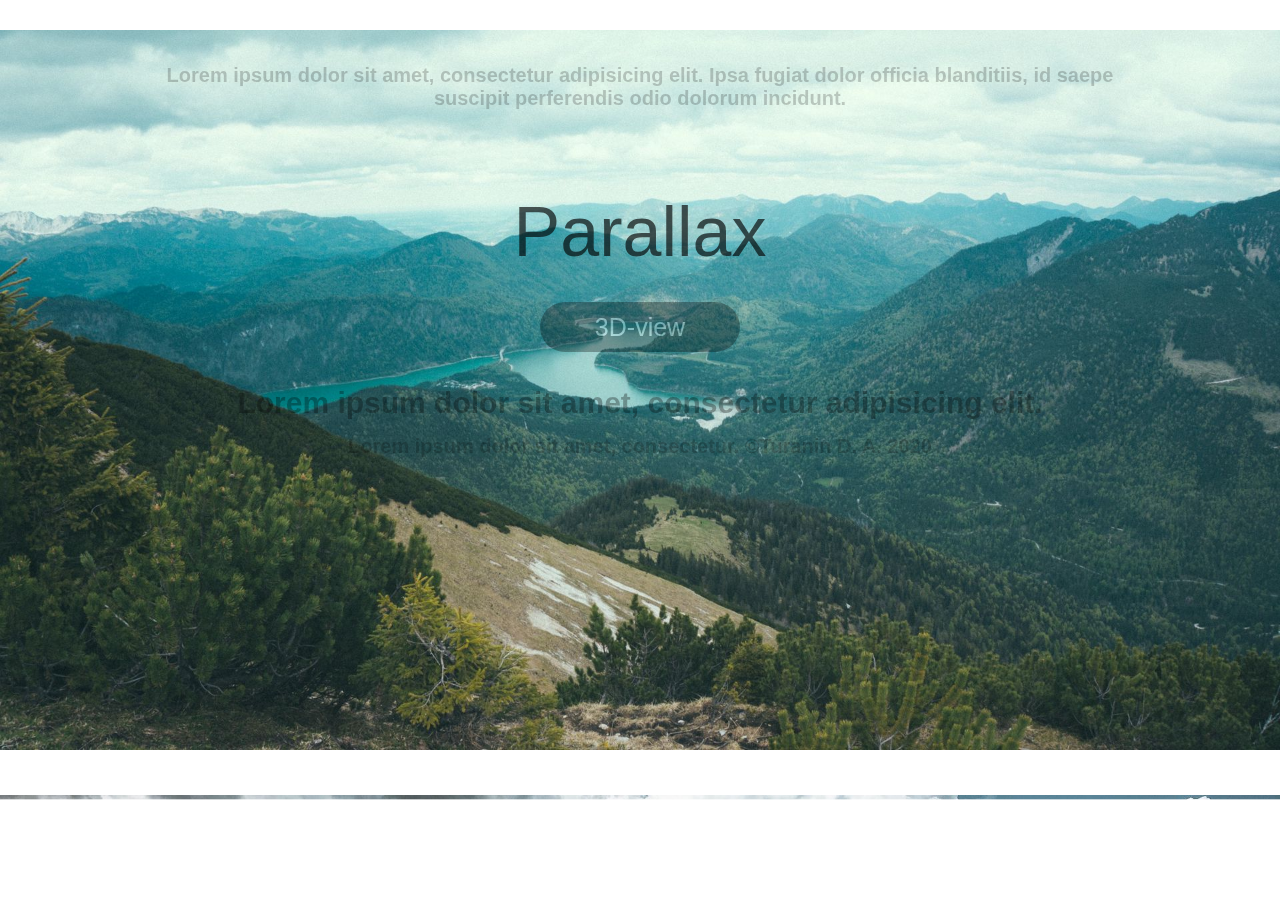
<file: hw_7/parallax-test/index.html>
<!DOCTYPE html>
<html lang="en">

<head>
    <meta charset="UTF-8">
    <meta name="viewport" content="width=device-width">
    <title>Parallax</title>
    <link rel="stylesheet" href="css/styles.css">
</head>

<body>
    <div class="wrapper">
        <div class="parallax">
            <div class="parallax__layer parallax__layer_half-deep line_1"></div>
            <div class="parallax__layer parallax__layer_base">
                <h5>Lorem ipsum dolor sit amet, consectetur adipisicing elit. Ipsa fugiat dolor officia blanditiis, id saepe suscipit perferendis odio dolorum incidunt.</h5>
                <h4>Lorem ipsum dolor sit amet, consectetur adipisicing elit.</h4>
                <h5>Lorem ipsum dolor sit amet, consectetur. &copy;Turanin D. A. 2020</h5>
            </div>
            <div class="parallax__layer parallax__layer_top">
                <h1>Parallax</h1>
                <button onclick="rotateContent()">3D-view</button>
            </div>
            <div class="parallax__border-bottom_1 border-block"></div>
        </div>
        <div class="parallax">
            <div class="parallax__border-top_2 border-block"></div>
            <div class="parallax__layer parallax__layer_back line_2"></div>
            <div class="parallax__layer parallax__layer_base">
                <h5>Lorem ipsum dolor sit amet, consectetur adipisicing elit. Ipsa fugiat dolor officia blanditiis, id saepe suscipit perferendis odio dolorum incidunt.</h5>
                <h4>Lorem ipsum dolor sit amet, consectetur adipisicing elit.</h4>
                <h5>Lorem ipsum dolor sit amet, consectetur. &copy;Turanin D. A. 2020</h5>
            </div>
            <div class="parallax__layer parallax__layer_top">
                <h1>Parallax</h1>
                <button onclick="rotateContent()">3D-view</button>
            </div>
            <div class="parallax__border-bottom_2 border-block"></div>
        </div>
        <div class="parallax">
            <div class="parallax__border-top_3 border-block"></div>
            <div class="parallax__layer parallax__layer_half-deep line_3"></div>
            <div class="parallax__layer parallax__layer_base">
                <h5>Lorem ipsum dolor sit amet, consectetur adipisicing elit. Ipsa fugiat dolor officia blanditiis, id saepe suscipit perferendis odio dolorum incidunt.</h5>
                <h4>Lorem ipsum dolor sit amet, consectetur adipisicing elit.</h4>
                <h5>Lorem ipsum dolor sit amet, consectetur. &copy;Turanin D. A. 2020</h5>
            </div>
            <div class="parallax__layer parallax__layer_top">
                <h1>Parallax</h1>
                <button onclick="rotateContent()">3D-view</button>
            </div>
            <div class="parallax__border-bottom_3 border-block"></div>
        </div>
        <div class="parallax">
            <div class="parallax__border-top_4 border-block"></div>
            <div class="parallax__layer parallax__layer_back line_4"></div>
            <div class="parallax__layer parallax__layer_base">
                <h5>Lorem ipsum dolor sit amet, consectetur adipisicing elit. Ipsa fugiat dolor officia blanditiis, id saepe suscipit perferendis odio dolorum incidunt.</h5>
                <h4>Lorem ipsum dolor sit amet, consectetur adipisicing elit.</h4>
                <h5>Lorem ipsum dolor sit amet, consectetur. &copy;Turanin D. A. 2020</h5>
            </div>
            <div class="parallax__layer parallax__layer_top">
                <h1>Parallax</h1>
                <button onclick="rotateContent()">3D-view</button>
            </div>
            <div class="parallax__border-bottom_4 border-block"></div>
        </div>
    </div>
    <script src="js/script.js"></script>
</body>

</html>
</file>
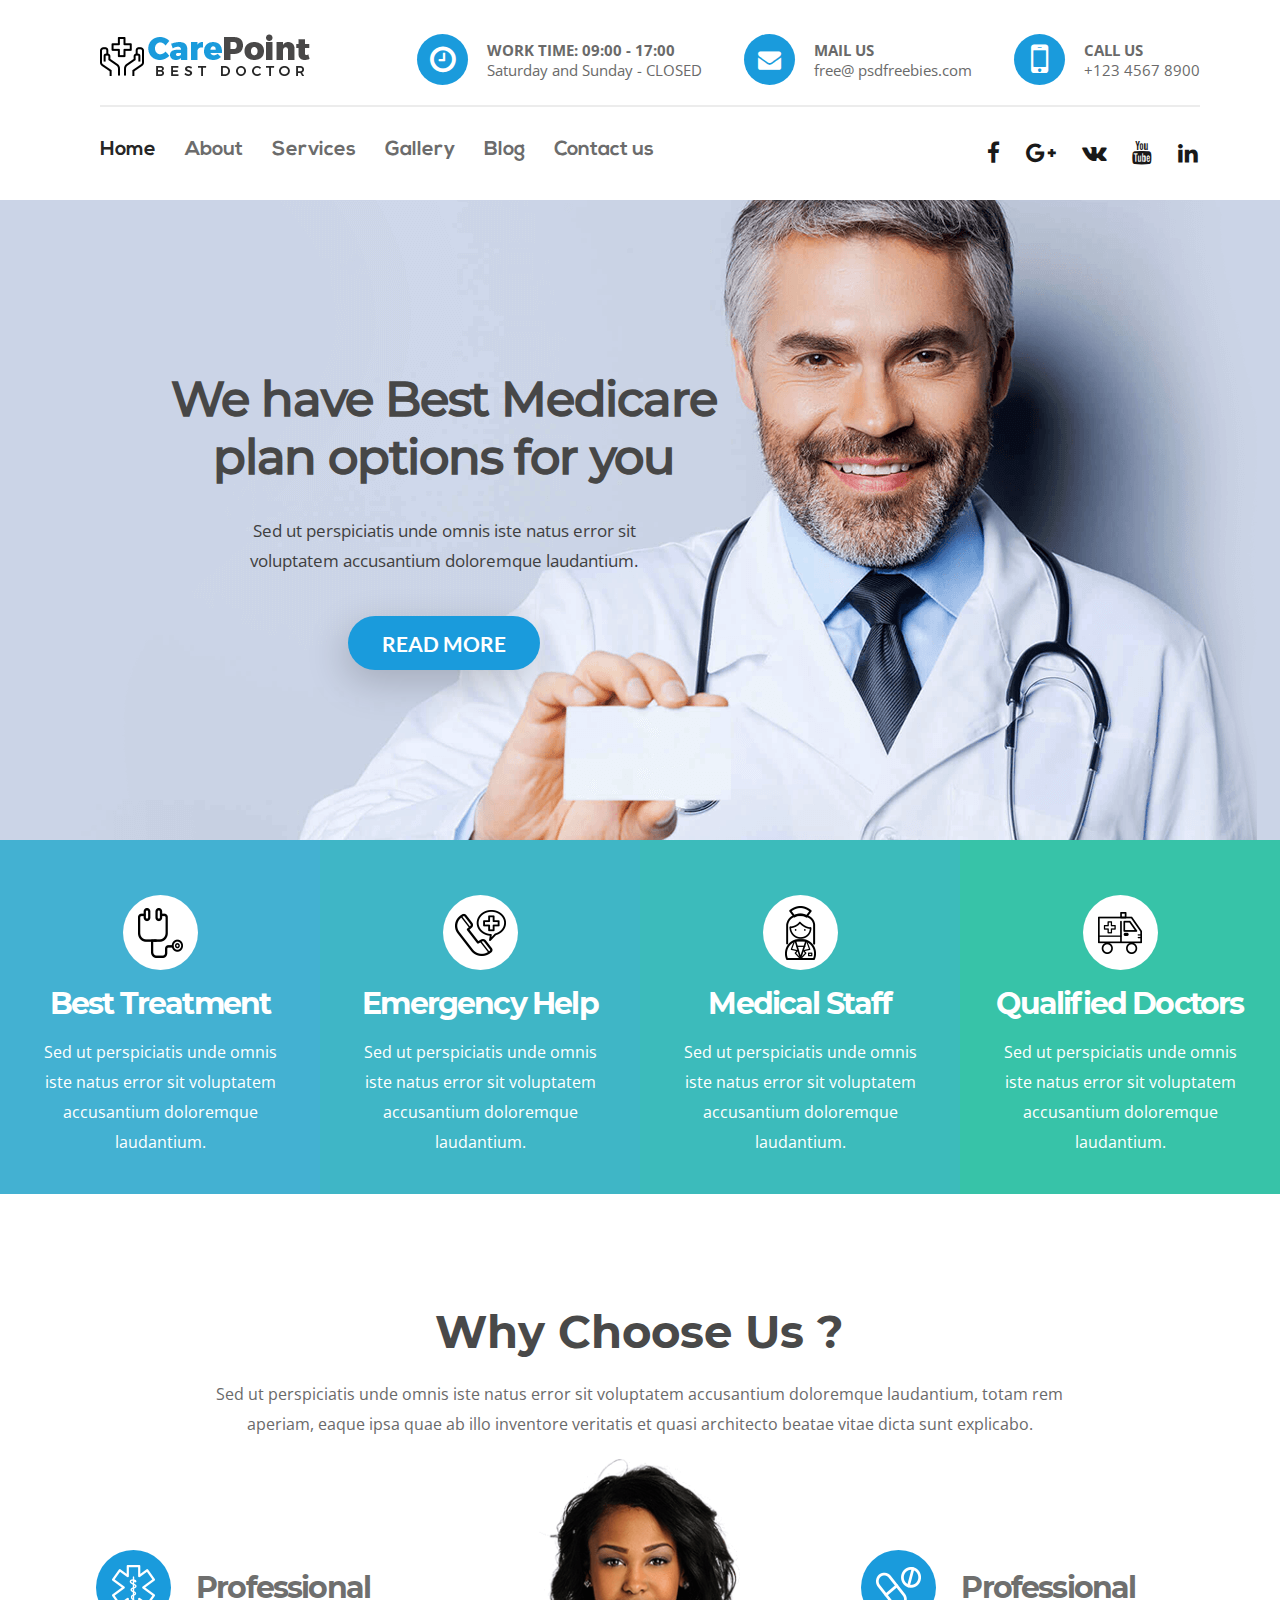
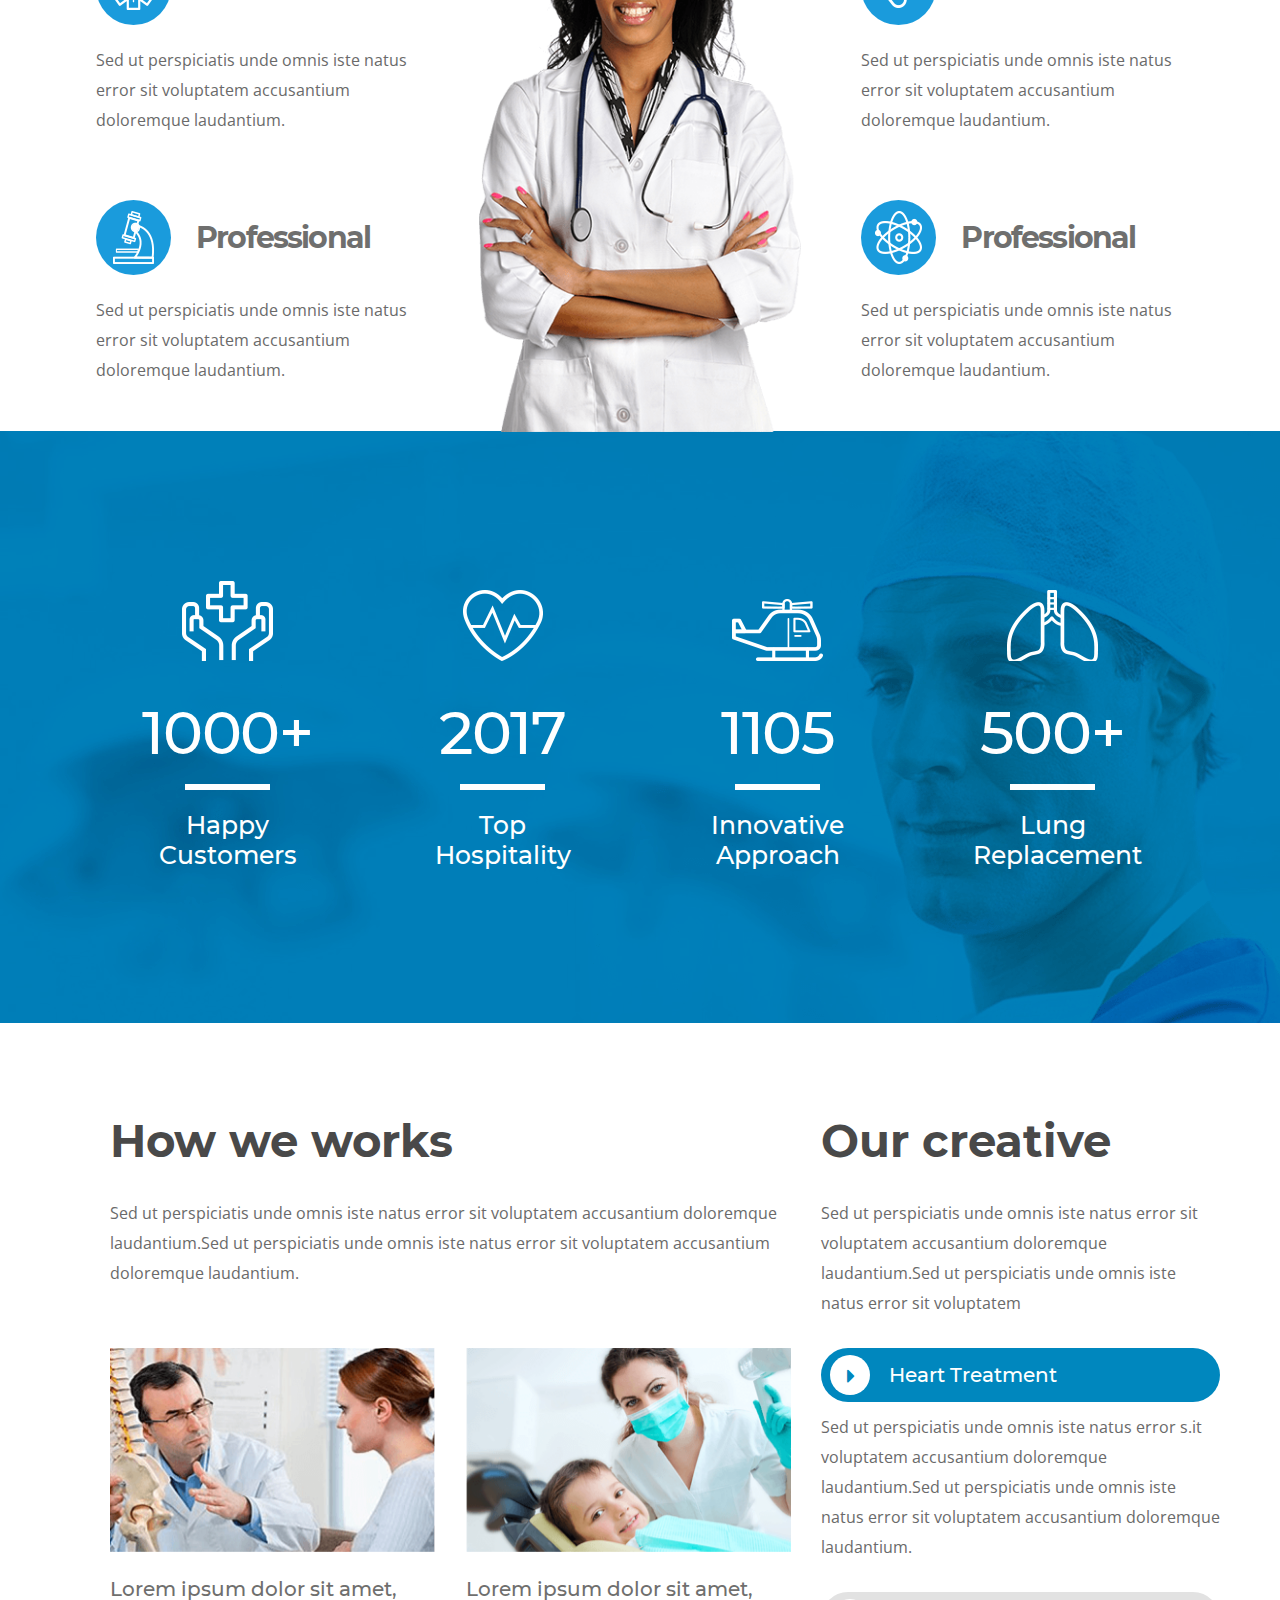
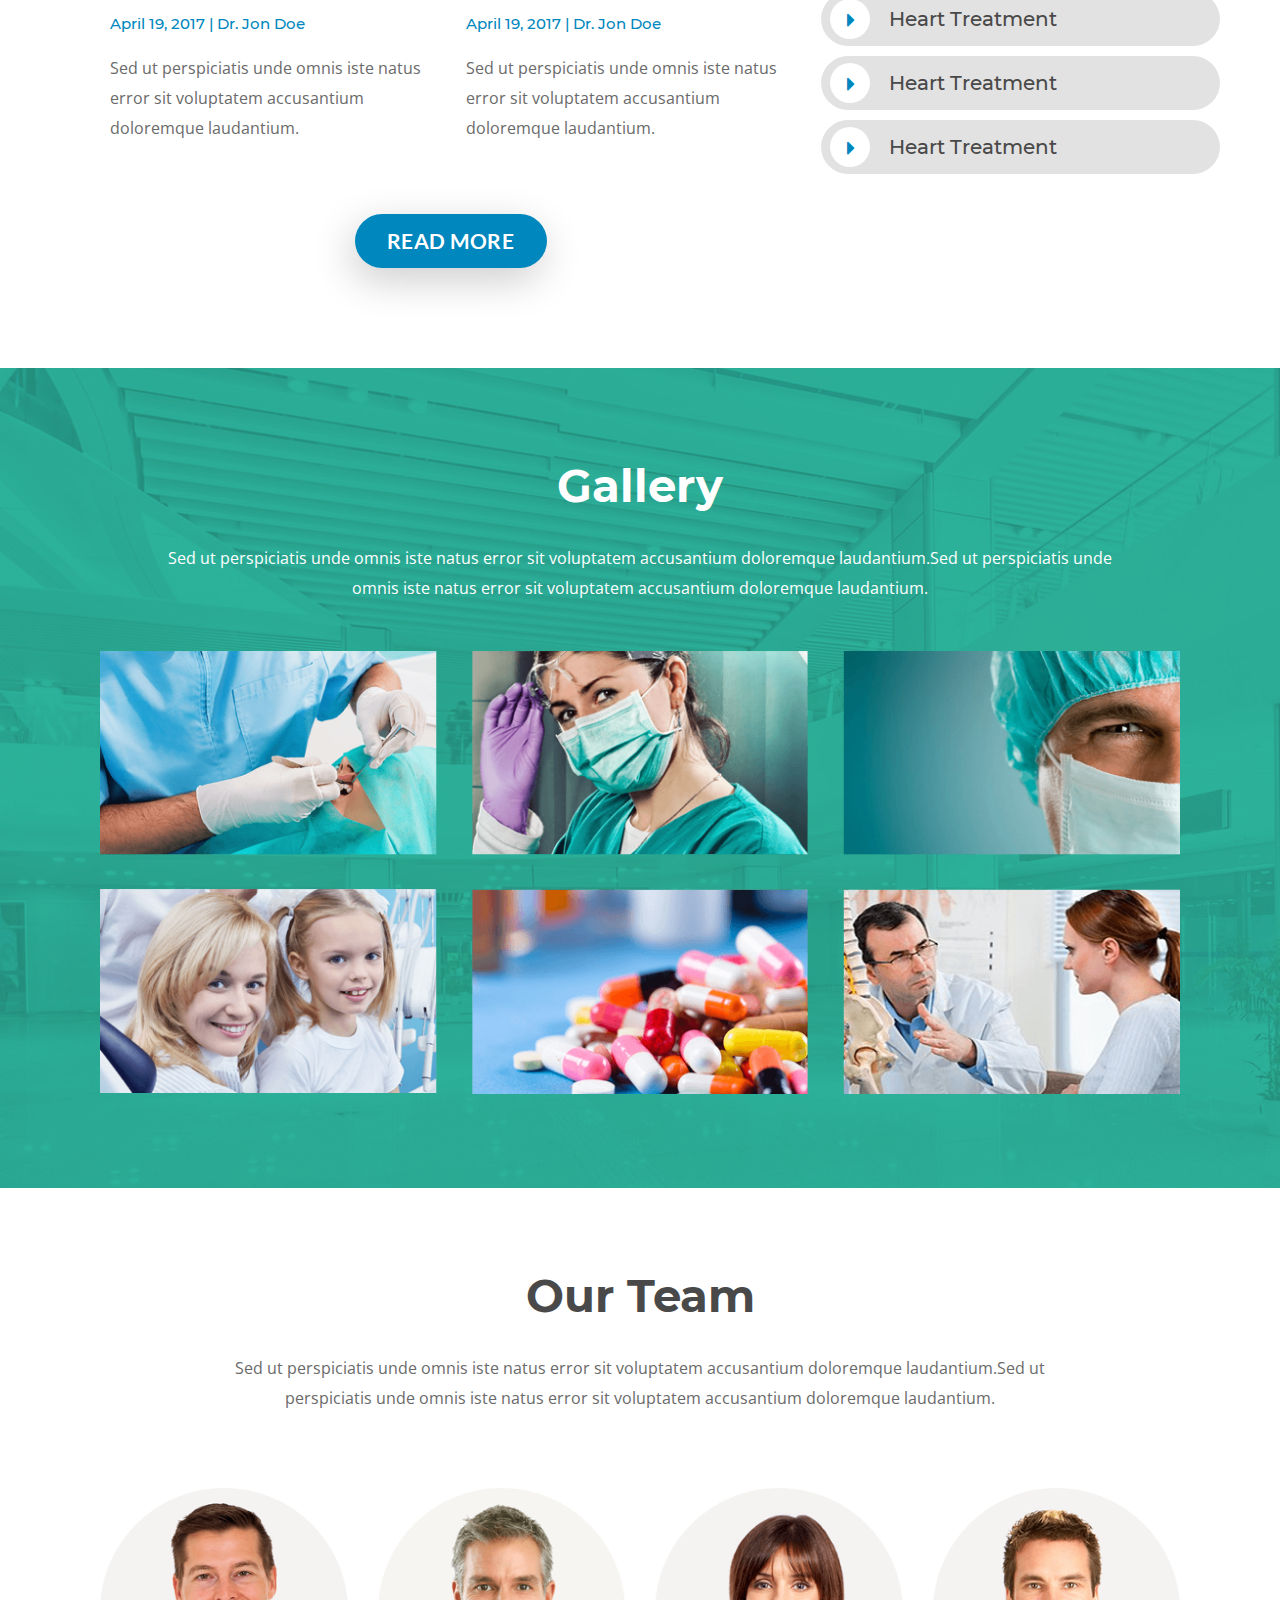
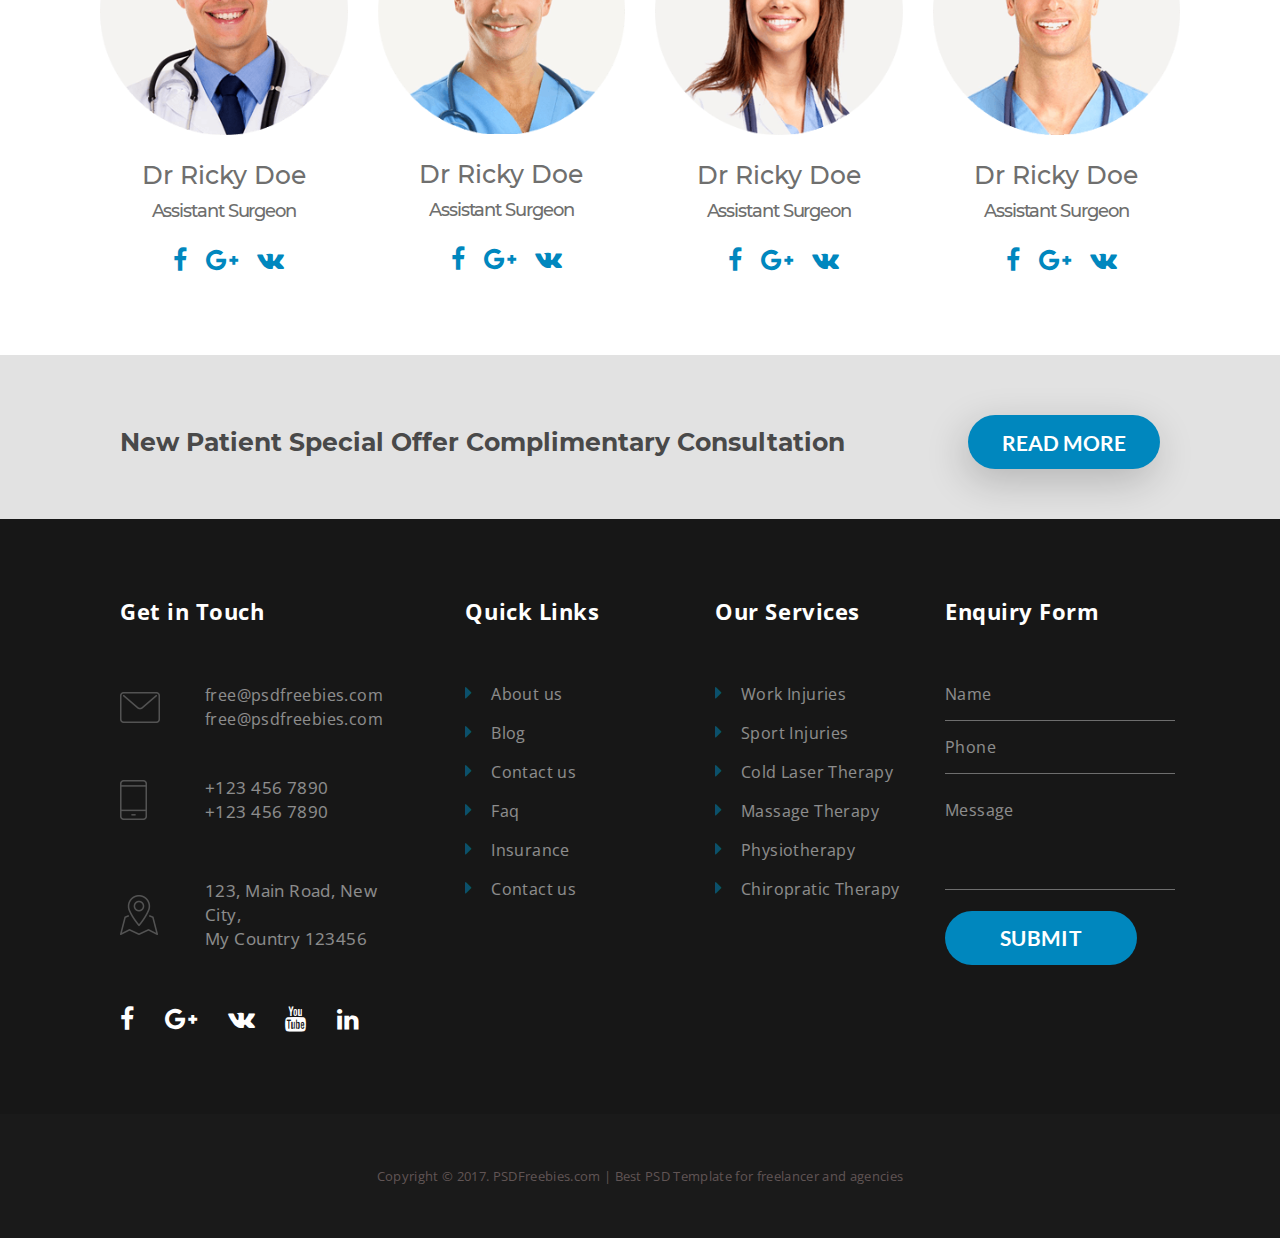
<file: hw_8/hospital_template/index.html>
<!DOCTYPE html>
<html lang="en">

<head>
    <meta charset="UTF-8">
    <title>Document</title>
    <meta name="viewport" content="width=device-width">
    <link href="https://fonts.googleapis.com/css2?family=Open+Sans:wght@400;700&display=swap" rel="stylesheet">
    <link rel="stylesheet" href="fonts/font-awesome/css/font-awesome.min.css">
    <link rel="stylesheet" href="css/styles.css">
</head>

<body>
    <div class="container">
        <header class="header">
            <div class="header__top">
                <a href="#" class="logo-link"><img src="img/Logo.png" alt="logo" class="header__logo"></a>
                <div class="header-info-wrapper">
                    <div class="infoToggle" id="infoToggle"><i id="info-icon" class="fa fa-question-circle" aria-hidden="true"></i></div>
                    <div class="header__info header__work-time" id="info_1">
                        <a href="#" class="header-info-link header__time-link"><i class="fa fa-clock-o" aria-hidden="true"></i></a>
                        <div class="header__info-text">
                            <p class="header__info-title">work time: 09:00 - 17:00</p>
                            <p class="header__info-parargarh">Saturday and Sunday - CLOSED</p>
                        </div>
                    </div>
                    <div class="header__info header__mail" id="info_2">
                        <a href="#" class="header-info-link header__mail-link"><i class="fa fa-envelope" aria-hidden="true"></i></a>
                        <div class="header__info-text">
                            <p class="header__info-title">mail us</p>
                            <p class="header__info-parargarh">free@ psdfreebies.com</p>
                        </div>
                    </div>
                    <div class="header__info header__call-us" id="info_3">
                        <a href="#" class="header-info-link header__call-link"><i class="fa fa-mobile" aria-hidden="true"></i></a>
                        <div class="header__info-text">
                            <p class="header__info-title">call us</p>
                            <p class="header__info-parargarh">+123 4567 8900</p>
                        </div>
                    </div>
                </div>
            </div>
            <div class="header__low">
                <div class="header__menu">
                    <div class="header__burger" id="burger">
                        <span></span></div>
                    <nav class="header-nav" id="headerNav">
                        <a href="#" class="header-nav__link header-nav__link_active">Home</a>
                        <a href="#" class="header-nav__link">About</a>
                        <a href="#" class="header-nav__link">Services</a>
                        <a href="#gallery" class="header-nav__link">Gallery</a>
                        <a href="#" class="header-nav__link">Blog</a>
                        <a href="#contacts" class="header-nav__link">Contact us</a>
                    </nav>
                </div>
                <div class="social-links-wrapper">
                    <div class="socLinksToggle" id="socLinksToggle"><i class="fa fa-info" id="socialIcon" aria-hidden="true"></i></div>
                    <div class="social-links social-links_adaptive" id="socialLinks">
                        <a href="#" class="social-link__item"><i class="fa fa-facebook" aria-hidden="true"></i></a>
                        <a href="#" class="social-link__item"><i class="fa fa-google-plus" aria-hidden="true"></i></a>
                        <a href="#" class="social-link__item"><i class="fa fa-vk" aria-hidden="true"></i></a>
                        <a href="#" class="social-link__item"><i class="fa fa-youtube" aria-hidden="true"></i></a>
                        <a href="#" class="social-link__item link-in"></a>
                    </div>
                </div>
            </div>
        </header>
        <main>
            <section class="poster">
                <div class="poster__images">
                    <img src="img/slider/slider_1.jpg" alt="doctor">
                    <img src="img/slider/slider_2.jpg" alt="doctor">
                    <img src="img/slider/slider_3.jpg" alt="doctor">
                </div>
                <div class="poster__content">
                    <h2 class="poster__title">We have Best Medicare
                        plan options for you</h2>
                    <p class="poster__text">Sed ut perspiciatis unde omnis iste natus error sit voluptatem accusantium doloremque laudantium.</p>
                    <a href="#" class="poster__button read-more-button"><span class="button__text">Read more</span></a>
                </div>
            </section>
            <section class="dignity-cards">
                <a href="#how-we-works" class="treatment-card dignity-card__item">
                    <span class="dignity-card__icon treatment-icon"></span>
                    <h4 class="dignity-card__title">Best Treatment</h4>
                    <p class="dignity-card__text">Sed ut perspiciatis unde omnis iste natus error sit voluptatem accusantium doloremque laudantium.</p>
                </a>
                <a href="#" class="emergency-card dignity-card__item">
                    <span class="dignity-card__icon emergency-icon"></span>
                    <h4 class="dignity-card__title">Emergency Help</h4>
                    <p class="dignity-card__text">Sed ut perspiciatis unde omnis iste natus error sit voluptatem accusantium doloremque laudantium.</p>
                </a>
                <a href="#ourTeam" class="staff-card dignity-card__item">
                    <span class="dignity-card__icon staff-icon"></span>
                    <h4 class="dignity-card__title">Medical Staff</h4>
                    <p class="dignity-card__text">Sed ut perspiciatis unde omnis iste natus error sit voluptatem accusantium doloremque laudantium.</p>
                </a>
                <a href="#ourTeam" class="doctors-card dignity-card__item">
                    <span class="dignity-card__icon doctors-icon"></span>
                    <h4 class="dignity-card__title">Qualified Doctors</h4>
                    <p class="dignity-card__text">Sed ut perspiciatis unde omnis iste natus error sit voluptatem accusantium doloremque laudantium.</p>
                </a>
            </section>
            <section class="choose-us">
                <h3 class="title-h3 choose-us__h3">Why Choose Us ?</h3>
                <p class="paragraph-text choose-us__text">Sed ut perspiciatis unde omnis iste natus error sit voluptatem accusantium doloremque laudantium, totam rem aperiam, eaque ipsa quae ab illo inventore veritatis et quasi architecto beatae vitae dicta sunt explicabo.</p>
                <div class="choose-us__reason reason_1">
                    <div class="reason-top reason-top_choose-us">
                        <div class="choose-us__icon choose-us__icon_1"></div>
                        <h4 class="choose-us__title">Professional</h4>
                    </div>
                    <p class="choose-us__paragraph paragraph-text">Sed ut perspiciatis unde omnis iste natus error sit voluptatem accusantium doloremque laudantium.</p>
                </div>
                <div class="choose-us__reason reason_2">
                    <div class="reason-top reason-top_choose-us">
                        <div class="choose-us__icon choose-us__icon_2"></div>
                        <h4 class="choose-us__title">Professional</h4>
                    </div>
                    <p class="choose-us__paragraph paragraph-text">Sed ut perspiciatis unde omnis iste natus error sit voluptatem accusantium doloremque laudantium.</p>
                </div>
                <div class="choose-us__reason reason_3">
                    <div class="reason-top reason-top_choose-us">
                        <div class="choose-us__icon choose-us__icon_3"></div>
                        <h4 class="choose-us__title">Professional</h4>
                    </div>
                    <p class="choose-us__paragraph paragraph-text">Sed ut perspiciatis unde omnis iste natus error sit voluptatem accusantium doloremque laudantium.</p>
                </div>
                <div class="choose-us__reason reason_4">
                    <div class="reason-top reason-top_choose-us">
                        <div class="choose-us__icon choose-us__icon_4"></div>
                        <h4 class="choose-us__title">Professional</h4>
                    </div>
                    <p class="choose-us__paragraph paragraph-text">Sed ut perspiciatis unde omnis iste natus error sit voluptatem accusantium doloremque laudantium.</p>
                </div>
                <div class="choose-us__image-wrap"><img src="img/choose_us/Layer_2.png" alt="doctor-img" class="choose-us__image"></div>
            </section>
            <section class="achievements">
                <div class="achievements__item">
                    <div class="achievements__icon achievements__icon_1"></div>
                    <h5 class="achievements__number">1000+</h5>
                    <p class="achievements__text"> Happy Customers</p>
                </div>
                <div class="achievements__item">
                    <div class="achievements__icon achievements__icon_2"></div>
                    <h5 class="achievements__number">2017</h5>
                    <p class="achievements__text">Top Hospitality</p>
                </div>
                <div class="achievements__item">
                    <div class="achievements__icon achievements__icon_3"></div>
                    <h5 class="achievements__number">1105</h5>
                    <p class="achievements__text"> Innovative Approach</p>
                </div>
                <div class="achievements__item">
                    <div class="achievements__icon achievements__icon_4"></div>
                    <h5 class="achievements__number">500+</h5>
                    <p class="achievements__text">Lung Replacement</p>
                </div>
            </section>
            <section class="how-we-works" id="how-we-works">
                <h3 class="how-we-works__h3 title-h3">How we works</h3>
                <p class="how-we-works__paragraph paragraph-text">Sed ut perspiciatis unde omnis iste natus error sit voluptatem accusantium doloremque laudantium.Sed ut perspiciatis unde omnis iste natus error sit voluptatem accusantium doloremque laudantium.</p>
                <h3 class="our-creative-h3 title-h3">Our creative</h3>
                <p class="our-creative-paragraph paragraph-text">Sed ut perspiciatis unde omnis iste natus error sit voluptatem accusantium doloremque laudantium.Sed ut perspiciatis unde omnis iste natus error sit voluptatem</p>
                <div class="how-we-works__item_1">
                    <div class="how-we-works__image-wrapper">
                        <img src="img/how_we_works/Layer_1.png" alt="doctor" class="how-we-works__image">
                        <div class="how-we-works__image-backside paragraph-text">
                            Lorem ipsum dolor sit amet, consectetur adipisicing elit. Unde quaerat qui perferendis obcaecati et, esse.
                        </div>
                    </div>
                    <h5 class="how-we-works__h5">Lorem ipsum dolor sit amet,</h5>
                    <p class="how-we-work__date">April 19, 2017 | Dr. Jon Doe</p>
                    <p class="how-we-work__text paragraph-text">Sed ut perspiciatis unde omnis iste natus error sit voluptatem accusantium doloremque laudantium.</p>
                </div>
                <div class="how-we-works__item_2">
                    <div class="how-we-works__image-wrapper">
                        <img src="img/how_we_works/Layer_2.png" alt="doctor" class="how-we-works__image">
                        <div class="how-we-works__image-backside paragraph-text">
                            Lorem ipsum dolor sit amet, consectetur adipisicing elit. Unde quaerat qui perferendis obcaecati et, esse.
                        </div>
                    </div>
                    <h5 class="how-we-works__h5">Lorem ipsum dolor sit amet,</h5>
                    <p class="how-we-work__date">April 19, 2017 | Dr. Jon Doe</p>
                    <p class="how-we-work__text paragraph-text">Sed ut perspiciatis unde omnis iste natus error sit voluptatem accusantium doloremque laudantium.</p>
                </div>
                <div class="heart-treatment">
                    <a href="#" class="heart-treatment__button">
                        <span class="heart-treatment__button-circle"><i class="fa fa-caret-right fa-caret-right_treatment" aria-hidden="true"></i></span><span class="heart-treatment__button-text">Heart Treatment</span>
                    </a>
                    <p class="heart-treatment__paragraph paragraph-text">Sed ut perspiciatis unde omnis iste natus error s.it voluptatem accusantium doloremque laudantium.Sed ut perspiciatis unde omnis iste natus error sit voluptatem accusantium doloremque laudantium.</p>
                    <a href="#" class="heart-treatment__button heart-treatment__button_grey">
                        <span class="heart-treatment__button-circle"><i class="fa fa-caret-right fa-caret-right_treatment" aria-hidden="true"></i></span><span class="heart-treatment__button-text heart-treatment__button-text_grey">Heart Treatment</span>
                    </a>
                    <a href="#" class="heart-treatment__button heart-treatment__button_grey">
                        <span class="heart-treatment__button-circle"><i class="fa fa-caret-right fa-caret-right_treatment" aria-hidden="true"></i></span><span class="heart-treatment__button-text heart-treatment__button-text_grey">Heart Treatment</span>
                    </a>
                    <a href="#" class="heart-treatment__button heart-treatment__button_grey">
                        <span class="heart-treatment__button-circle"><i class="fa fa-caret-right fa-caret-right_treatment" aria-hidden="true"></i></span><span class="heart-treatment__button-text heart-treatment__button-text_grey">Heart Treatment</span>
                    </a>
                </div>
                <div class="read-more-wrap">
                    <a href="#" class="read-more-button how-we-works__button"><span class="button__text">Read more</span></a>
                </div>
            </section>
            <section class="gallery" id="gallery">
                <h3 class="gallery-title">Gallery</h3>
                <p class="gallery-text">Sed ut perspiciatis unde omnis iste natus error sit voluptatem accusantium doloremque laudantium.Sed ut perspiciatis unde omnis iste natus error sit voluptatem accusantium doloremque laudantium.</p>
                <div class="gallery-content">
                    <div class="gallery__image-wrapper">
                        <a href="#" class="gallery__item"><img src="img/gallery/Layer_1.png" alt="operation" class="gallery__image"></a>
                    </div>
                    <div class="gallery__image-wrapper">
                        <a href="#" class="gallery__item"><img src="img/gallery/Layer_2.png" alt="doctor" class="gallery__image"></a>
                    </div>
                    <div class="gallery__image-wrapper">
                        <a href="#" class="gallery__item"><img src="img/gallery/Layer_3.png" alt="doctor" class="gallery__image"></a>
                    </div>
                    <div class="gallery__image-wrapper">
                        <a href="#" class="gallery__item"><img src="img/gallery/Layer_4.png" alt="medicine" class="gallery__image"></a>
                    </div>
                    <div class="gallery__image-wrapper">
                        <a href="#" class="gallery__item"><img src="img/gallery/Layer_5.png" alt="tablets" class="gallery__image"></a>
                    </div>
                    <div class="gallery__image-wrapper">
                        <a href="#" class="gallery__item"><img src="img/gallery/Layer_6.png" alt="medicine" class="gallery__image"></a>
                    </div>
                </div>
            </section>
            <section class="our-team" id="ourTeam">
                <h3 class="our-team__title title-h3">Our Team</h3>
                <p class="our-team__text paragraph-text">Sed ut perspiciatis unde omnis iste natus error sit voluptatem accusantium doloremque laudantium.Sed ut perspiciatis unde omnis iste natus error sit voluptatem accusantium doloremque laudantium.</p>
                <div class="team-cards">
                    <div class="team-cards__item">
                        <div class="team-cards__back-wrapper">
                            <div class="team-cards__tensiner"></div>
                            <div class="team-cards__back-side">
                                <a href="#" class="team-cards__register-button"><span class="team-cards__button-text">To make an appointment</span></a>
                            </div>
                        </div>
                        <img src="img/team/Layer_1.png" alt="dr Doe" class="team-cards__image">
                        <h5 class="team-cards__title">Dr Ricky Doe</h5>
                        <p class="team-cards__text">Assistant Surgeon</p>
                        <div class="team-cards__social-links">
                            <a href="#" class="team-cards__link-item"><i class="fa fa-facebook" aria-hidden="true"></i></a>
                            <a href="#" class="team-cards__link-item"><i class="fa fa-google-plus" aria-hidden="true"></i></a>
                            <a href="#" class="team-cards__link-item"><i class="fa fa-vk" aria-hidden="true"></i></a>
                        </div>
                    </div>
                    <div class="team-cards__item">
                        <div class="team-cards__back-wrapper">
                            <div class="team-cards__tensiner"></div>
                            <div class="team-cards__back-side">
                                <a href="#" class="team-cards__register-button"><span class="team-cards__button-text">To make an appointment</span></a>
                            </div>
                        </div>
                        <img src="img/team/Layer_2.png" alt="dr Doe" class="team-cards__image">
                        <h5 class="team-cards__title">Dr Ricky Doe</h5>
                        <p class="team-cards__text">Assistant Surgeon</p>
                        <div class="team-cards__social-links">
                            <a href="#" class="team-cards__link-item"><i class="fa fa-facebook" aria-hidden="true"></i></a>
                            <a href="#" class="team-cards__link-item"><i class="fa fa-google-plus" aria-hidden="true"></i></a>
                            <a href="#" class="team-cards__link-item"><i class="fa fa-vk" aria-hidden="true"></i></a>
                        </div>
                    </div>
                    <div class="team-cards__item">
                        <div class="team-cards__back-wrapper">
                            <div class="team-cards__tensiner"></div>
                            <div class="team-cards__back-side">
                                <a href="#" class="team-cards__register-button"><span class="team-cards__button-text">To make an appointment</span></a>
                            </div>
                        </div>
                        <img src="img/team/Layer_3.png" alt="dr Doe" class="team-cards__image">
                        <h5 class="team-cards__title">Dr Ricky Doe</h5>
                        <p class="team-cards__text">Assistant Surgeon</p>
                        <div class="team-cards__social-links">
                            <a href="#" class="team-cards__link-item"><i class="fa fa-facebook" aria-hidden="true"></i></a>
                            <a href="#" class="team-cards__link-item"><i class="fa fa-google-plus" aria-hidden="true"></i></a>
                            <a href="#" class="team-cards__link-item"><i class="fa fa-vk" aria-hidden="true"></i></a>
                        </div>
                    </div>
                    <div class="team-cards__item">
                        <div class="team-cards__back-wrapper">
                            <div class="team-cards__tensiner"></div>
                            <div class="team-cards__back-side">
                                <a href="#" class="team-cards__register-button"><span class="team-cards__button-text">To make an appointment</span></a>
                            </div>
                        </div>
                        <img src="img/team/Layer_4.png" alt="dr Doe" class="team-cards__image">
                        <h5 class="team-cards__title">Dr Ricky Doe</h5>
                        <p class="team-cards__text">Assistant Surgeon</p>
                        <div class="team-cards__social-links">
                            <a href="#" class="team-cards__link-item"><i class="fa fa-facebook" aria-hidden="true"></i></a>
                            <a href="#" class="team-cards__link-item"><i class="fa fa-google-plus" aria-hidden="true"></i></a>
                            <a href="#" class="team-cards__link-item"><i class="fa fa-vk" aria-hidden="true"></i></a>
                        </div>
                    </div>
                </div>
            </section>
            <section class="special-offer">
                <h4 class="special-offer__title">New Patient Special Offer Complimentary Consultation</h4>
                <a href="#" class="special-offer__button read-more-button"><span class="button__text">Read more</span></a>
            </section>
            <section class="contacts contacts_main" id="contacts">
                <div class="get-in-touch contacts__item">
                    <h5 class="contacts__title">Get in Touch</h5>
                    <div class="get-mail get-in-touch__get-mail">
                        <p class="get-mail__item">free@psdfreebies.com</p>
                        <p class="get-mail__item">free@psdfreebies.com</p>
                    </div>
                    <div class="get-phone get-in-touch__get-phone">
                        <div class="get-phone__item">+123 456 7890</div>
                        <div class="get-phone__item">+123 456 7890</div>
                    </div>
                    <div class="get-address get-in-touch__get-address">
                        <p class="get-address__item">123, Main Road, New City,</p>
                        <p class="get-address__item">My Country 123456</p>
                    </div>
                </div>
                <div class="quick-links contacts__item">
                    <h5 class="contacts__title quick-links__title">Quick Links</h5>
                    <div class="quick-links__content">
                        <a href="#" class="quick-links__item"><i class="fa fa-caret-right fa-caret-right_contacts" aria-hidden="true"></i>About us</a>
                        <a href="#" class="quick-links__item"><i class="fa fa-caret-right fa-caret-right_contacts" aria-hidden="true"></i>Blog</a>
                        <a href="#" class="quick-links__item"><i class="fa fa-caret-right fa-caret-right_contacts" aria-hidden="true"></i>Contact us</a>
                        <a href="#" class="quick-links__item"><i class="fa fa-caret-right fa-caret-right_contacts" aria-hidden="true"></i>Faq</a>
                        <a href="#" class="quick-links__item"><i class="fa fa-caret-right fa-caret-right_contacts" aria-hidden="true"></i>Insurance</a>
                        <a href="#" class="quick-links__item"><i class="fa fa-caret-right fa-caret-right_contacts" aria-hidden="true"></i>Contact us</a>
                    </div>
                </div>
                <div class="services contacts__item">
                    <h5 class="contacts__title">Our Services</h5>
                    <div class="services__content">
                        <a href="#" class="services__item"><i class="fa fa-caret-right fa-caret-right_contacts" aria-hidden="true"></i>Work Injuries</a>
                        <a href="#" class="services__item"><i class="fa fa-caret-right fa-caret-right_contacts" aria-hidden="true"></i>Sport Injuries</a>
                        <a href="#" class="services__item"><i class="fa fa-caret-right fa-caret-right_contacts" aria-hidden="true"></i>Cold Laser Therapy</a>
                        <a href="#" class="services__item"><i class="fa fa-caret-right fa-caret-right_contacts" aria-hidden="true"></i>Massage Therapy</a>
                        <a href="#" class="services__item"><i class="fa fa-caret-right fa-caret-right_contacts" aria-hidden="true"></i>Physiotherapy</a>
                        <a href="#" class="services__item"><i class="fa fa-caret-right fa-caret-right_contacts" aria-hidden="true"></i>Chiropratic Therapy</a>
                    </div>
                </div>
                <div class="feedback contacts__item">
                    <h5 class="contacts__title">Enquiry Form</h5>
                    <form action="#" class="contacts-form">
                        <input type="text" required title="enter your name" class="name-input contacts-form__name" placeholder="Name" pattern="^[a-zA-ZА-Яа-яЁё\s]+$">
                        <input type="text" required title="enter phone number" class="phone-input contacts-form__phone" placeholder="Phone">
                        <textarea name="text-input" required id="text-area" cols="30" rows="10" placeholder="Message" title="write a message" class="message-input contacts-form__message"></textarea>
                        <input type="submit" value="submit" class="submit-button contacts-form__submit">
                    </form>
                </div>
                <div class="get-social-links get-social-links_contacts">
                    <a href="#" class="get-social-links__item"><i class="fa fa-facebook" aria-hidden="true"></i></a>
                    <a href="#" class="get-social-links__item"><i class="fa fa-google-plus" aria-hidden="true"></i></a>
                    <a href="#" class="get-social-links__item"><i class="fa fa-vk" aria-hidden="true"></i></a>
                    <a href="#" class="get-social-links__item"><i class="fa fa-youtube" aria-hidden="true"></i></a>
                    <a href="#" class="get-social-links__item link-in"></a>
                </div>
            </section>
        </main>
        <footer class="main-footer">
            <p class="main-footer__text">Copyright &copy; 2017. PSDFreebies.com | Best PSD Template for freelancer and agencies</p>
        </footer>
        <script src="js/script.js"></script>
    </div>
</body></html>
</file>
<file: hw_5/hospital_template/css/styles.css>
@import url("fonts.css");
* {
    margin: 0;
    padding: 0;
}

.container {
    max-width: 1600px;
    margin: 0 auto;
}

.clearfix:after {
    content: "";
    display: table;
    clear: both;
}

.main-header {
    padding-left: 200px;
    padding-right: 180px;
}

@media (max-width: 1400px) {
    .main-header {
        padding-left: 100px;
        padding-right: 80px;
    }
}

@media (max-width: 1150px) {
    .main-header {
        padding-left: 50px;
        padding-right: 40px;
    }
}

.top-header {
    display: grid;
    grid-template-columns: minmax(25%, auto) repeat(3, minmax(150px, auto));
    padding: 34px 0 20px;
    border-bottom: 2px solid #ececec;
}

.header-info {
    display: flex;
    justify-content: flex-end;
    align-items: center;
}

.header-info-link {
    color: #ffffff;
    font-family: "FontAwesome";
    font-weight: 400;
    width: 51px;
    height: 51px;
    background-color: #1a9bdc;
    border-radius: 50%;
    display: block;
    text-align: center;
    line-height: 51px;
    margin-right: 19px;
}

.header-info-link:hover {
    opacity: 0.55;
    transition: all 0.2s ease-in-out;
}

.header-info-link:active {
    opacity: 0.8;
    background-color: #ffffff;
    color: #6c6c6c;
}

.header__time-link {
    font-size: 30px;
}

.header__mail-link {
    font-size: 23px;
}

.header__call-link {
    font-size: 40px;
}

.header__info-text {
    color: #6a6a6a;
    font-family: "Open Sans";
    font-size: 15px;
}

.header__info-title {
    font-weight: 700;
    text-transform: uppercase;
}

.low-header {
    margin: 33px 0;
    display: flex;
    justify-content: space-between;
}

.header__nav {}

.header-nav__link {
    color: #6c6c6c;
    font-family: "Nexa";
    font-size: 20px;
    font-weight: 400;
    text-decoration: none;
    margin-right: 25px;
}

.header-nav__link_active {
    color: #262626;
}

.header-nav__link:hover {
    opacity: 0.65;
    transition: all 0.2s ease-in-out;
}

.header-nav__link:active {
    color: #242424;
    opacity: 1;
    transition: all 0.2s ease-in-out;
}

.social-link__item {
    color: #191919;
    font-family: "Font Awesome";
    font-size: 23px;
    font-weight: 400;
    letter-spacing: 1.8px;
    margin-left: 20px;
}

.social-link__item:hover {
    color: #6c6c6c;
    transition: all 0.1s ease-in-out;
}

.social-link__item:active {
    color: #1a9bdc;
}

.link-in {
    text-decoration: none;
}

.link-in:before {
    content: "\f0e1";
    font-family: "fontello";
}

.poster {
    min-height: 640px;
    background-color: #cbd4e6;
    background-image: url("../img/Layer_10.png");
    background-repeat: no-repeat;
    background-size: cover;
    display: grid;
    grid-template-columns: 1fr 1fr;
}

@media (max-width: 1340px) {
    .poster {
        grid-template-columns: 60% 40%;
        background-position: center;
    }
}

.poster__content {
    display: flex;
    flex-direction: column;
    align-items: center;
    max-width: 100%;
    margin-top: 170px;
    margin-left: 200px;
}

@media (max-width: 1550px) {
    .poster__content {
        margin-left: 120px;
        max-width: 100%;
    }
}

@media (max-width: 1112px) {
    .poster__content {
        margin-top: 120px;
        margin-left: 50px;
    }
}

.poster__title {
    color: #474747;
    font-family: "montserrat-medium";
    font-size: 48px;
    font-weight: 700;
    text-align: center;
    margin-bottom: 30px;
    letter-spacing: -1.19px;
}

.poster__text {
    color: #3f3f3f;
    font-family: "Open Sans";
    font-size: 17px;
    font-weight: 400;
    line-height: 30px;
    text-align: center;
    margin-bottom: 40px;
    max-width: 440px;
}

.read-more-button {
    text-decoration: none;
    display: flex;
    outline: none;
}

.poster__button {
    font-size: 18px;
    background-color: #1a9bdc;
    width: 166px;
    min-height: 47px;
    border-radius: 23.5px;
    box-shadow: -4px 12px 40px rgba(0, 1, 1, 0.2);
}

.poster__button:hover {
    background-color: #43b1d2;
    transition: all 0.2s ease-in-out;
}

.poster__button:active {
    box-shadow: none;
}

.button__text {
    margin: auto;
    color: #ffffff;
    font-family: Lato;
    font-weight: 700;
    text-transform: uppercase;
}

.dignity-cards {
    display: grid;
    grid-template-columns: repeat(4, 1fr);
}

.dignity-card__item {
    display: flex;
    flex-direction: column;
    align-items: center;
    padding: 75px 55px 57px;
    text-decoration: none;
}

@media (max-width: 1428px) {
    .dignity-card__item {
        padding: 55px 35px 37px;
    }
}

.dignity-card__item:hover {
    padding: 65px 55px 0;
    transition: all 0.2s ease-in-out;
    -webkit-box-shadow: inset 0px 0px 80px -67px rgba(0, 0, 0, 0.75);
    -moz-box-shadow: inset 0px 0px 80px -67px rgba(0, 0, 0, 0.75);
    box-shadow: inset 0px 0px 80px -67px rgba(0, 0, 0, 0.75);
}

.dignity-card__item:hover .dignity-card__icon {
    width: 90px;
    height: 90px;
    transition: all 0.2s ease-in-out;
}

.dignity-card__item:hover .dignity-card__title {
    font-size: 32px;
    transition: all 0.2s ease-in-out;
}

.dignity-card__item:hover .dignity-card__text {
    transition: all 0.2s ease-in-out;
}

.dignity-card__item:hover .dignity-card__text {
    margin-top: 9px;
    transition: all 0.2s ease-in-out;
}

@media (max-width: 1428px) {
    .dignity-card__item:hover {
        padding: 45px 35px 0;
        transition: all 0.2s ease-in-out;
    }
}

.dignity-card__item:active {
    -webkit-box-shadow: inset 1px 2px 35px -21px rgba(0, 0, 0, 1);
    -moz-box-shadow: inset 1px 2px 35px -21px rgba(0, 0, 0, 1);
    box-shadow: inset 1px 2px 35px -21px rgba(0, 0, 0, 1);
    text-shadow: 0px 2px 5px rgba(142, 142, 142, 1);
    transition: all 0.2s ease-in-out;
}

.dignity-card__item:active .dignity-card__icon {
    -webkit-box-shadow: 1px 2px 38px -18px rgba(0, 0, 0, 1);
    -moz-box-shadow: 1px 2px 38px -18px rgba(0, 0, 0, 1);
    box-shadow: 1px 2px 38px -18px rgba(0, 0, 0, 1);
    transition: all 0.2s ease-in-out;
}

.treatment-card {
    background-color: #43b1d2;
}

.dignity-card__icon {
    width: 75px;
    height: 75px;
    background-color: #fff;
    border-radius: 50%;
    background-repeat: no-repeat;
    background-position: center;
}

.treatment-icon {
    background-image: url(../img/dignity/icon_1.png);
}

.dignity-card__title {
    color: #ffffff;
    font-family: "montserrat-bold";
    font-size: 30px;
    font-weight: 700;
    letter-spacing: -1.82px;
    margin-top: 15px;
    text-align: center;
}

.dignity-card__text {
    color: #ffffff;
    font-family: "Open Sans";
    font-size: 16px;
    font-weight: 400;
    line-height: 30px;
    text-align: center;
    margin-top: 15px;
}

.emergency-card {
    background-color: #3fb6c6;
}

.emergency-icon {
    background-image: url(../img/dignity/icon_2.png);
}

.staff-card {
    background-color: #3cbbbb;
}

.staff-icon {
    background-image: url(../img/dignity/icon_3.png);
}

.doctors-card {
    background-color: #37c3a8;
}

.doctors-icon {
    background-image: url(../img/dignity/icon_4.png);
}

.choose-us {
    display: grid;
    grid-template-columns: repeat(3, 1fr);
    grid-template-rows: repeat(4, auto);
    grid-column-gap: 60px;
    grid-row-gap: 20px;
    grid-template-areas: "choose-title  choose-title  choose-title""choose-text   choose-text  choose-text""reason-1  choose-image  reason-3""reason-2  choose-image  reason-4";
    max-width: 75%;
    margin: 0 auto;
}

.title-h3 {
    color: #494949;
    font-family: "montserrat-bold", sans-serif;
    font-size: 45px;
    font-weight: 700;
}

.choose-us__h3 {
    grid-area: choose-title;
    width: 100%;
    text-align: center;
    margin-top: 110px;
}

.paragraph-text {
    color: #6a6a6a;
    font-family: "Open Sans";
    font-size: 16px;
    font-weight: 400;
    line-height: 30px;
}

.choose-us__text {
    grid-area: choose-text;
    max-width: 888px;
    justify-self: center;
    text-align: center;
}

.choose-us__reason {
    align-self: center;
}

.reason-1 {
    grid-area: reason-1;
    align-self: end;
}

.reason-2 {
    grid-area: reason-2;
}

.reason-3 {
    grid-area: reason-3;
    align-self: end;
}

.reason-4 {
    grid-area: reason-4;
}

.reason-top {
    display: flex;
    align-items: center;
    margin-bottom: 20px;
}

.choose-us__icon {
    width: 75px;
    height: 75px;
    border-radius: 50%;
    background-color: #1a9bdc;
    margin-right: 25px;
    background-repeat: no-repeat;
    background-position: center;
}

.choose-us__icon_1 {
    background-image: url(../img/choose_us/icon_1.png);
}

.choose-us__icon_2 {
    background-image: url(../img/choose_us/icon_2.png);
}

.choose-us__icon_3 {
    background-image: url(../img/choose_us/icon_3.png);
}

.choose-us__icon_4 {
    background-image: url(../img/choose_us/icon_4.png);
}

.choose-us__title {
    color: #6f6f6e;
    font-family: "montserrat-bold", sans-serif;
    font-size: 30px;
    font-weight: 700;
    letter-spacing: -1.82px;
}

.choose-us__image-wrap {
    grid-area: choose-image;
    align-self: end;
    margin-bottom: -5px;
}

.choose-us__image {
    max-width: 100%;
}

.achievements {
    display: grid;
    grid-template-columns: repeat(4, 1fr);
    min-height: 592px;
    padding: 0 180px;
    align-items: baseline;
    background-color: #0081b9;
    background-blend-mode: multiply;
    background-image: url(../img/info_line/Layer_bg.png);
    background-size: cover;
    background-position: right;
}

.achievements__item {
    display: flex;
    flex-direction: column;
    align-items: center;
    margin: 150px 0 150px;
}

.achievments__icon_1 {
    width: 91px;
    height: 80px;
    background-image: url(../img/info_line/icon_1.png);
}

.achievments__icon_2 {
    width: 80px;
    height: 71px;
    background-image: url(../img/info_line/icon_2.png);
}

.achievments__icon_3 {
    width: 91px;
    height: 62px;
    background-image: url(../img/info_line/icon_3.png);
}

.achievments__icon_4 {
    width: 91px;
    height: 71px;
    background-image: url(../img/info_line/icon_4.png);
}

.achievements-number {
    color: #ffffff;
    font-family: "montserrat-medium", sans-serif;
    font-size: 60px;
    font-weight: 500;
    letter-spacing: -1.19px;
    display: flex;
    flex-direction: column;
    margin: 35px 0 20px;
}

.achievements-number:after {
    content: "";
    display: block;
    width: 85px;
    height: 6px;
    background-color: #fff;
    align-self: center;
    margin-top: 15px;
}

.achievements-text {
    color: #ffffff;
    font-family: "montserrat-medium";
    font-size: 25px;
    font-weight: 500;
    max-width: 160px;
    text-align: center;
}

.how-we-works {
    display: grid;
    grid-template-columns: 31% 31% 38%;
    grid-gap: 20px;
    grid-template-areas: "works-title  works-title  creative-title""works-text   works-text   creative-text""works-item_1 works-item_2 heart-treatment""read-more-line  read-more-line  .";
    padding: 90px 230px 100px 210px;
}

.how-we-works__h3 {
    grid-area: works-title;
}

.how-we-works__paragraph {
    grid-area: works-text;
}

.our-creative-h3 {
    grid-area: creative-title;
}

.our-creative-paragraph {
    grid-area: creative-text;
}

.how-we-works__item_1 {
    grid-area: works-item_1;
    max-width: 335px;
}

.how-we-works__image {
    max-width: 100%;
}

.how-we-works__h5 {
    color: #6f6f6e;
    font-family: "montserrat-medium";
    font-size: 20px;
    font-weight: 500;
    margin: 25px 0 13px;
}

.how-we-work__date {
    color: #0087be;
    font-family: Montserrat;
    font-size: 15px;
    font-weight: 500;
}

.how-we-work__text {
    margin-top: 20px;
}

.how-we-works__item_2 {
    grid-area: works-item_2;
    max-width: 335px;
}

.heart-treatment {
    grid-area: heart-treatment;
}

.heart-treatment__button {
    max-width: 422px;
    min-height: 54px;
    background-color: #0087be;
    border-radius: 27px;
    display: flex;
    text-decoration: none;
    outline: none;
}

.heart-treatment__button:hover .heart-treatment__button-text {
    font-size: 23px;
    transition: all 0.2s ease-in-out;
}

.heart-treatment__button:hover .fa-caret-right_treatment:before {
    font-size: 30px;
    font-weight: 400;
    margin: 5px 0 5px 16px;
    transition: all 0.1s ease-in-out;
}

.heart-treatment__button:active {
    -webkit-box-shadow: inset 1px 0px 28px -17px rgba(0, 0, 0, 1);
    -moz-box-shadow: inset 1px 0px 28px -17px rgba(0, 0, 0, 1);
    box-shadow: inset 1px 0px 28px -17px rgba(0, 0, 0, 1);
    transition: all 0.2s ease-in-out;
}

.heart-treatment__button-circle {
    width: 40px;
    height: 40px;
    border-radius: 50%;
    background-color: #fff;
    margin: auto 9px;
    display: flex;
}

.fa-caret-right_treatment {
    display: flex;
}

.fa-caret-right_treatment:before {
    color: #0087be;
    font-size: 22px;
    font-weight: 400;
    margin: 10px 0 10px 17px;
}

.heart-treatment__button-text {
    color: #ffffff;
    font-family: "montserrat-medium";
    font-size: 20px;
    font-weight: 500;
    margin: auto 10px;
}

.heart-treatment__paragraph {
    margin: 10px 0 30px;
}

.heart-treatment__button_grey {
    background-color: #e2e2e2;
    margin-bottom: 10px;
}

.heart-treatment__button-text_grey {
    color: #494949;
}

.read-more-wrap {
    grid-area: read-more-line;
    display: flex;
    justify-content: center;
}

.how-we-works__button {
    font-size: 17px;
    background-color: #0087be;
    width: 154px;
    min-height: 43px;
    border-radius: 21.5px;
    box-shadow: -4px 12px 40px rgba(0, 1, 1, 0.2);
    letter-spacing: 0.32px;
}

.how-we-works__button:hover {
    background-color: #43b1d2;
    box-shadow: -4px 12px 40px rgba(0, 2, 2, 0.3);
    transition: all 0.2s ease-in-out;
}

.how-we-works__button:active {
    box-shadow: none;
}

.gallery {
    display: flex;
    flex-direction: column;
    align-items: center;
    background-color: #2cb29a;
    background-image: url(../img/gallery/Layer_bg.png);
    background-size: cover;
    background-blend-mode: multiply;
    padding: 90px 0;
}

.gallery-title {
    color: #ffffff;
    font-family: "montserrat-bold";
    font-size: 45px;
    font-weight: 700;
    max-width: 75%;
}

.gallery-text {
    color: #ffffff;
    font-family: "Open Sans";
    font-size: 16px;
    font-weight: 400;
    line-height: 30px;
    padding: 30px 0 48px;
    text-align: center;
    max-width: 75%;
}

.gallery-content {
    display: grid;
    grid-template-columns: repeat(3, 1fr);
    grid-auto-rows: auto;
    grid-column-gap: 35px;
    grid-row-gap: 30px;
    padding: 0 100px;
}

.gallery__item:hover {
    -webkit-box-shadow: 0px 7px 42px 4px rgba(0, 0, 0, 0.35);
    -moz-box-shadow: 0px 7px 42px 4px rgba(0, 0, 0, 0.35);
    box-shadow: 0px 7px 42px 4px rgba(0, 0, 0, 0.35);
    transition: all 0.2s ease-in-out;
}

.gallery__item:active {
    -webkit-box-shadow: none;
    -moz-box-shadow: none;
    box-shadow: none;
    transition: all 0.2s ease-in-out;
}

.gallery__image {
    max-width: 100%;
}

.our-team {
    display: flex;
    flex-direction: column;
    align-items: center;
    padding: 140px 100px 130px;
}

.our-team__text {
    text-align: center;
    padding: 30px 0 75px;
    max-width: 80%;
}

.team-cards {
    display: grid;
    grid-template-columns: repeat(4, 1fr);
    grid-gap: 30px;
}

.team-cards__item {
    display: flex;
    flex-direction: column;
    align-items: center;
}

.team-cards__image {
    max-width: 100%;
}

.team-cards__title {
    color: #6f6f6e;
    font-family: "montserrat-medium";
    font-size: 25px;
    font-weight: 500;
    padding: 25px 0 10px;
}

.team-cards__text {
    color: #6f6f6e;
    font-family: "montserrat-medium";
    font-size: 18px;
    font-weight: 500;
    letter-spacing: -1.09px;
}

.team-cards__social-links {
    margin-left: 25px;
    margin-top: 25px;
}

.team-cards__link-item {
    color: #0087be;
    font-size: 25px;
    font-weight: 400;
    letter-spacing: 15px;
}

.team-cards__link-item:hover {
    color: #494949;
    transition: all 0.2s ease-in-out;
}

.team-cards__link-item:active {
    opacity: 0.6;
    transition: all 0.1s ease-in-out;
}

.special-offer {
    background-color: #e2e2e2;
    display: flex;
    justify-content: space-around;
    align-items: center;
    padding: 70px 170px 55px;
}

.special-offer__title {
    color: #494949;
    font-family: "montserrat-bold";
    font-size: 30px;
    font-weight: 700;
    margin-right: 20px;
}

.special-offer__button {
    font-size: 21px;
    background-color: #0087be;
    width: 192px;
    min-height: 54px;
    border-radius: 27px;
    box-shadow: -4px 12px 40px rgba(0, 1, 1, 0.2);
}

.special-offer__button:hover {
    background-color: #43b1d2;
    box-shadow: -4px 12px 40px rgba(0, 1, 1, 0.3);
    transition: all 0.2s ease-in-out;
}

.special-offer__button:active {
    box-shadow: none;
    transition: all 0.2s ease-in-out;
}

.contacts {
    display: grid;
    grid-template-columns: repeat(4, 1fr);
    justify-items: center;
    background-color: #171717;
    padding: 105px 100px 100px 210px;
}

.contacts__item {
    justify-self: center;
}

.contacts__title {
    color: #ffffff;
    font-family: "Open Sans";
    font-size: 22px;
    font-weight: 700;
    line-height: 24px;
    letter-spacing: 0.55px;
    margin-bottom: 60px;
}

.get-mail {
    opacity: 0.51;
    color: #ffffff;
    font-family: "Open Sans";
    font-size: 16px;
    font-weight: 400;
    line-height: 24px;
    letter-spacing: 0.4px;
    margin-bottom: 45px;
    background: url("../img/contacts/Icon_1.png") no-repeat left;
    padding-left: 85px;
}

.get-phone {
    opacity: 0.51;
    color: #ffffff;
    font-family: "Open Sans";
    font-size: 17px;
    font-weight: 400;
    line-height: 24px;
    letter-spacing: 0.42px;
    margin-bottom: 55px;
    background: url("../img/contacts/Icon_2.png") no-repeat left;
    padding-left: 85px;
}

.get-address {
    opacity: 0.51;
    color: #ffffff;
    font-family: "Open Sans";
    font-size: 17px;
    font-weight: 400;
    line-height: 24px;
    letter-spacing: 0.42px;
    margin-bottom: 55px;
    background: url("../img/contacts/Icon_3.png") no-repeat left;
    padding-left: 85px;
}

.get-social-links {
    grid-column-start: 1;
    grid-column-end: 3;
    justify-self: start;
}

.get-social-links__item {
    color: #ffffff;
    font-size: 25px;
    font-weight: 400;
    letter-spacing: 1.8px;
    margin-right: 25px;
}

.get-social-links__item:hover {
    color: #43b1d2;
    transition: all 0.1s ease-in-out;
}

.get-social-links__item:active {
    color: #43b1d2;
    opacity: 0.7;
    transition: all 0.1s ease-in-out;
}

.quick-links {
    display: flex;
    flex-direction: column;
    align-items: center;
    justify-self: center;
}

.quick-links__content {
    display: flex;
    flex-direction: column;
}

.quick-links__item {
    opacity: 0.51;
    color: #ffffff;
    font-family: "Open Sans";
    font-size: 16px;
    font-weight: 400;
    letter-spacing: 0.4px;
    text-decoration: none;
    margin-bottom: 17px;
}

.quick-links__item:hover {
    opacity: 1;
    transition: all 0.1s ease-in-out;
}

.quick-links__item:active {
    text-decoration: underline;
    opacity: 0.85;
    transition: all 0.1s ease-in-out;
}

.fa-caret-right_contacts:before {
    color: #0087be;
    font-size: 20px;
    font-weight: 400;
    line-height: 19.04px;
    letter-spacing: 1.8px;
    margin-right: 17px;
}

.services__content {
    display: flex;
    flex-direction: column;
}

.services__item {
    opacity: 0.51;
    color: #ffffff;
    font-family: "Open Sans";
    font-size: 16px;
    font-weight: 400;
    letter-spacing: 0.4px;
    text-decoration: none;
    margin-bottom: 17px;
}

.services__item:hover {
    opacity: 1;
    transition: all 0.1s ease-in-out;
}

.services__item:active {
    text-decoration: underline;
    opacity: 0.85;
    transition: all 0.1s ease-in-out;
}

.name-input {
    background-color: #171717;
    outline: none;
    border: none;
    border-bottom: 1px solid #c2c2c2;
    opacity: 0.51;
    color: #ffffff;
    font-family: "Open Sans";
    font-size: 16px;
    font-weight: 400;
    letter-spacing: 0.4px;
    padding: 0 0 15px 0;
    width: 230px;
}

.name-input:focus {
    opacity: 1;
    transition: all 0.2s ease-in-out;
}

.name-input::-webkit-input-placeholder {
    color: #ffffff;
    font-family: "Open Sans";
    font-size: 16px;
    font-weight: 400;
    letter-spacing: 0.4px;
    transition: opacity 0.3s ease;
}

.name-input::-moz-placeholder {
    color: #ffffff;
    font-family: "Open Sans";
    font-size: 16px;
    font-weight: 400;
    letter-spacing: 0.4px;
    transition: opacity 0.3s ease;
}

.name-input:-moz-placeholder {
    color: #ffffff;
    font-family: "Open Sans";
    font-size: 16px;
    font-weight: 400;
    letter-spacing: 0.4px;
    transition: opacity 0.3s ease;
}

.name-input:-ms-input-placeholder {
    color: #ffffff;
    font-family: "Open Sans";
    font-size: 16px;
    font-weight: 400;
    letter-spacing: 0.4px;
    transition: opacity 0.3s ease;
}

.name-input:focus::-webkit-input-placeholder {
    opacity: 0;
    transition: opacity 0.3s ease;
}

.name-input:focus::-moz-placeholder {
    opacity: 0;
    transition: opacity 0.3s ease;
}

.name-input:focus:-moz-placeholder {
    opacity: 0;
    transition: opacity 0.3s ease;
}

.name-input:focus:-ms-input-placeholder {
    opacity: 0;
    transition: opacity 0.3s ease;
}

.phone-input {
    background-color: #171717;
    outline: none;
    border: none;
    border-bottom: 1px solid #c2c2c2;
    opacity: 0.51;
    color: #ffffff;
    font-family: "Open Sans";
    font-size: 16px;
    font-weight: 400;
    letter-spacing: 0.4px;
    margin-top: 15px;
    padding: 0 0 15px 0;
    width: 230px;
}

.phone-input:focus {
    opacity: 1;
    transition: all 0.2s ease-in-out;
}

.phone-input::-webkit-input-placeholder {
    color: #ffffff;
    font-family: "Open Sans";
    font-size: 16px;
    font-weight: 400;
    letter-spacing: 0.4px;
    transition: opacity 0.3s ease;
}

.phone-input::-moz-placeholder {
    color: #ffffff;
    font-family: "Open Sans";
    font-size: 16px;
    font-weight: 400;
    letter-spacing: 0.4px;
    transition: opacity 0.3s ease;
}

.phone-input:-moz-placeholder {
    color: #ffffff;
    font-family: "Open Sans";
    font-size: 16px;
    font-weight: 400;
    letter-spacing: 0.4px;
    transition: opacity 0.3s ease;
}

.phone-input:-ms-input-placeholder {
    color: #ffffff;
    font-family: "Open Sans";
    font-size: 16px;
    font-weight: 400;
    letter-spacing: 0.4px;
    transition: opacity 0.3s ease;
}

.phone-input:focus::-webkit-input-placeholder {
    opacity: 0;
    transition: opacity 0.3s ease;
}

.phone-input:focus::-moz-placeholder {
    opacity: 0;
    transition: opacity 0.3s ease;
}

.phone-input:focus:-moz-placeholder {
    opacity: 0;
    transition: opacity 0.3s ease;
}

.phone-input:focus:-ms-input-placeholder {
    opacity: 0;
    transition: opacity 0.3s ease;
}

.message-input {
    background-color: #171717;
    outline: none;
    border: none;
    border-bottom: 1px solid #c2c2c2;
    width: 230px;
    resize: none;
    height: 90px;
    margin-top: 25px;
    opacity: 0.51;
    color: #ffffff;
    font-family: "Open Sans";
    font-size: 16px;
    font-weight: 400;
    letter-spacing: 0.4px;
}

.message-input:focus {
    opacity: 1;
    transition: all 0.2s ease-in-out;
}

.message-input::-webkit-input-placeholder {
    color: #ffffff;
    font-family: "Open Sans";
    font-size: 16px;
    font-weight: 400;
    letter-spacing: 0.4px;
    transition: opacity 0.3s ease;
}

.message-input::-moz-placeholder {
    color: #ffffff;
    font-family: "Open Sans";
    font-size: 16px;
    font-weight: 400;
    letter-spacing: 0.4px;
    transition: opacity 0.3s ease;
}

.message-input:-moz-placeholder {
    color: #ffffff;
    font-family: "Open Sans";
    font-size: 16px;
    font-weight: 400;
    letter-spacing: 0.4px;
    transition: opacity 0.3s ease;
}

.message-input:-ms-input-placeholder {
    color: #ffffff;
    font-family: "Open Sans";
    font-size: 16px;
    font-weight: 400;
    letter-spacing: 0.4px;
    transition: opacity 0.3s ease;
}

.message-input:focus::-webkit-input-placeholder {
    opacity: 0;
    transition: opacity 0.3s ease;
}

.message-input:focus::-moz-placeholder {
    opacity: 0;
    transition: opacity 0.3s ease;
}

.message-input:focus:-moz-placeholder {
    opacity: 0;
    transition: opacity 0.3s ease;
}

.message-input:focus:-ms-input-placeholder {
    opacity: 0;
    transition: opacity 0.3s ease;
}

.submit-button {
    color: #ffffff;
    font-family: Lato;
    font-size: 14px;
    font-weight: 700;
    text-transform: uppercase;
    letter-spacing: 0.32px;
    width: 125px;
    min-height: 35px;
    outline: none;
    border: none;
    border-radius: 17.5px;
    background-color: #0087be;
    margin-top: 17px;
    cursor: pointer;
}

.submit-button:hover {
    background-color: #43b1d2;
}

.submit-button:active {
    -webkit-box-shadow: inset 1px 0px 20px -4px rgba(34, 34, 34, 1);
    -moz-box-shadow: inset 1px 0px 20px -4px rgba(34, 34, 34, 1);
    box-shadow: inset 1px 0px 20px -4px rgba(34, 34, 34, 1);
}

.main-footer {
    background-color: #1a1a1a;
    padding: 50px;
}

.main-footer__text {
    max-width: 100%;
    text-align: center;
    color: #615555;
    font-family: "Open Sans";
    font-size: 13px;
    font-weight: 400;
    line-height: 24px;
    letter-spacing: 0.33px;
}





@media (max-width: 1428px) {
    .dignity-card__item {
        padding: 55px 35px 37px;
    }
}

@media (max-width: 1268px) {
    .dignity-card__item {
        padding: 35px 25px 25px;
    }
    .dignity-card__title {
        font-size: 25px;
    }
    .dignity-card__text {
        font-size: 14px;
    }
    .dignity-card__item:hover {
        padding: 35px 25px 25px;
    }
    .dignity-card__item:hover .dignity-card__icon {
        width: 75px;
        height: 75px;
    }
    .dignity-card__item:hover .dignity-card__title {
        font-size: 25px;
        transition: all 0.2s ease-in-out;
    }
    .dignity-card__item:hover .dignity-card__text {
        margin-top: 15px;
    }
}

@media (max-width: 992px) {
    .dignity-cards {
        grid-template-columns: repeat(2, 1fr);
    }
    .dignity-card__item {
        padding: 45px 60px;
    }
    .dignity-card__item:hover {
        padding: 45px 60px;
    }
}

@media (max-width: 1400px) {
    .choose-us {
        max-width: 85%;
    }
}

@media (max-width: 1200px) {
    .choose-us {
        max-width: 100%;
        padding: 0 50px;
    }
}

@media (max-width: 1045px) {
    .choose-us {
        max-width: 100%;
        padding: 0 50px;
        grid-column-gap: 20px;
    }   
}

@media (max-width: 992px) {
    .choose-us {
        grid-template-columns: repeat(2, 1fr);
        grid-auto-rows: auto;
        grid-gap: 0;
        padding: 30px 0 0 50px;
    }
    .choose-us__h3 {
        margin-top: 0;
    }
    .choose-us__text {
        padding: 20px 0 30px;
    }
    .choose-us__reason {
        grid-column-start: 1;
        grid-column-end: 3;
        align-self: start;
        max-width: 70%;
    }
    .reason-top {
        margin: 5px 0;
    }
    .reason-1 {
        grid-row-start: 3;
    }
    .reason-2 {
        grid-row-start: 4;
    }
    .reason-3 {
        grid-row-start: 5;
    }
    .reason-4 {
        grid-row-start: 6;
    }
    .choose-us__image-wrap {
        grid-row-start: 3;
        grid-row-end: 6;
        justify-self: end;
        align-self: end;
        margin-right: -20px;
        z-index: -1;
    }
    .choose-us__image {
        max-width: 80%;
    }
}

@media (max-width: 1400px) {
    .achievements {
        padding: 0 90px;
    }
}

@media (max-width: 1150px) {
    .achievements {
        padding: 0 50px;
        min-height: 392px;
    }
    .achievements__item {
        margin: 70px 0;
    }
}

@media (max-width: 1045px) {
    .achievements-number {
        font-size: 45px;
    }
    .achievements-number:after {
        height: 4px;
    }
    .achievements-text {
        font-size: 22px;
    }
}

@media (max-width: 882px) {
    .achievements {
        padding: 0;
        min-height: 200px;
    }
    .achievements__item {
        margin: 30px 0;
    }
    .achievements-number {
        font-size: 35px;
        text-align: center;
    }
    .achievements-text {
        font-size: 20px;
    }
}

@media (max-width: 1400px) {
    .how-we-works {
        padding: 90px 120px 100px 110px;
        grid-gap: 30px;
    }
}

@media (max-width: 1272px) {
    .how-we-works {
        padding: 90px 100px 100px 90px;
    }
}

@media (max-width: 992px) {
    .how-we-works {
        grid-template-columns: 1fr 1fr;
        grid-template-areas: 
            "works-title  works-title"
            "works-text   works-text "
            "works-item_1 works-item_2"
            "creative-title creative-title"
            "creative-text  creative-text"
            " heart-treatment  heart-treatment"
            "read-more-line  read-more-line ";
        grid-gap: 15px;
        padding: 50px 40px;
    } 
    .heart-treatment__button {
        max-width: 300px;
    }
}

@media (max-width: 1045px) {
    .gallery-content {
        padding: 0 50px;
    }
}

@media (max-width: 992px) {
    .gallery {
        padding: 40px;
    }
    .gallery-text {
        line-height: 20px;
        padding: 15px 0 20px;
        max-width: 100%;
    }
    .gallery-content {
        padding: 0;
        grid-column-gap: 15px;
        grid-row-gap: 10px;
    }
}

@media (max-width: 1400px) {
    .our-team {
        padding: 80px 100px;
    }
}

@media (max-width: 1272px) {
    .our-team {
        padding: 70px 90px;
    }
    .our-team__text {
        max-width: 90%;
    }
}

@media (max-width: 1045px) {
    .our-team {
        padding: 50px;
    }
    .our-team__text {
        max-width: 100%;
    }
}

@media (max-width: 992px) {
    .our-team {
        padding: 30px 40px;
    }
    .our-team__text {
        padding: 15px 0 40px;
    }
    .team-cards {
        grid-gap: 20px;
    }
    .team-cards__image {
        max-width: 90%;
    }
    .team-cards__title {
        font-size: 20px;
    }
    .team-cards__text {
        font-size: 15px;
    }
    .team-cards__social-links {
        margin: 15px;
    }
    .team-cards__link-item {
        letter-spacing: 2px;
    }
}

@media (max-width: 1450px) {
    .special-offer {
        padding: 60px 120px 50px;
        justify-content: space-between;
    }
    .special-offer__title {
        font-size: 25px;
    }
}

@media (max-width: 1045px) {
    .special-offer {
        padding: 40px 80px 30px;
    }
    .special-offer__title {
        font-size: 20px;
    }
    .special-offer__button {
        font-size: 18px;
    }
}

@media (max-width: 992px) {
    .special-offer__title {
        font-size: 18px;
    }
    .special-offer__button {
        font-size: 16px;
    }
}

@media (max-width: 1400px) {
    .contacts {
        padding: 80px 60px 80px 120px;
    }
}

@media (max-width: 1180px) {
    .contacts {
        padding: 60px 50px 60px 80px;
        grid-column-gap: 20px;
    }
    .get-mail {
        padding-left: 60px;
    }
    .get-phone {
        padding-left: 60px;
    }
    .get-address {
        padding-left: 60px;
    }
    .name-input {
        max-width: 200px;
    }
    .phone-input {
        max-width: 200px;
    }
    .message-input {
        max-width: 200px;
    }
}

@media (max-width: 992px) {
    .contacts {
        grid-template-columns: repeat(3, 1fr);
        padding: 40px;
    }
    .get-mail {
        margin-bottom: 20px;
    }
    .get-phone {
        margin-bottom: 20px;
    }
    .get-address {
        margin-bottom: 20px;
    }
    .feedback  {
        grid-column-start: 1;
        grid-column-end: 4;
        justify-self: start;
    }
    .contacts-form {
        display: grid;
        grid-template-columns: 1fr 1fr;
        grid-column-gap: 40px;
    }
    .name-input {
        align-self: start;
    }
    .phone-input {
        grid-column-start: 2;
        grid-row-start: 1;
        margin-top: 0;
    }
    .message-input {
        grid-column-start: 1;
        grid-row-start: 2;
    }
    .submit-button {
        grid-column-start: 2;
        grid-row-start: 2;
        align-self: end;
    }
    .get-social-links {
        margin-top: 30px;
    }
}

@media (max-width: 1045px) {
    .main-footer {
        padding: 30px;
    }
}

@media (max-width: 992px) {
    .main-footer {
        padding: 20px;
    }
}
</file>
<file: hw_7/hospital_template/css/styles.css>
@font-face {
    font-family: "Nexa";
    src: url("../fonts/NexaBold.otf");
}

@font-face {
    font-family: "fontello";
    src: url("../fonts/fontello/font/fontello.ttf");
}

@font-face {
    font-family: "montserrat-medium";
    src: url("../fonts/montserrat/montserrat-medium.ttf");
}

@font-face {
    font-family: "montserrat-bold";
    src: url("../fonts/montserrat/montserrat-bold.ttf");
}

@font-face {
    font-family: "Lato";
    src: url("../fonts/Lato-Bold.ttf");
}

@keyframes slider {
    0% {
        background: url('../img/slider/slider_1.jpg') no-repeat center;
        background-size: cover;
    }

    25% {
        background: url('../img/slider/slider_1.jpg') no-repeat center;
        background-size: cover;
    }

    33% {
        background: url('../img/slider/slider_2.jpg') no-repeat center;
        background-size: cover;
    }

    60% {
        background: url('../img/slider/slider_2.jpg') no-repeat center;
        background-size: cover;
    }

    69% {
        background: url('../img/slider/slider_3.jpg') no-repeat center;
        background-size: cover;
    }

    93% {
        background: url('../img/slider/slider_3.jpg') no-repeat center;
        background-size: cover;
    }

    100% {
        background: url('../img/slider/slider_1.jpg') no-repeat center;
        background-size: cover;
    }
}

* {
    margin: 0;
    padding: 0;
}

.container {
    max-width: 1600px;
    margin: 0 auto;
}

.clearfix:after {
    content: "";
    display: table;
    clear: both;
}

.main-header {
    padding-left: 200px;
    padding-right: 180px;
}

.top-header {
    display: grid;
    grid-template-columns: minmax(25%, auto) minmax(75%, auto);
    padding: 34px 0 20px;
    border-bottom: 2px solid #ececec;
}

.header__logo {
    transition: transform 0.3s ease-in-out;
}

.header__logo:hover {
    transform: scale(1.12);
}

.header__logo:active {
    transform: scale(1.03);
}

.header-info-wrapper {
    display: grid;
    grid-template-columns: repeat(3, auto);
}

.header-info {
    display: flex;
    justify-content: flex-end;
    align-items: center;
    transition: all 0.2s ease-in-out;
}

.header-info-link {
    color: #ffffff;
    font-family: "FontAwesome", sans-serif;
    font-weight: 400;
    width: 51px;
    height: 51px;
    background-color: #1a9bdc;
    border-radius: 50%;
    display: block;
    text-align: center;
    line-height: 51px;
    margin-right: 19px;
}

.header-info-link:hover {
    opacity: 0.55;
    transition: all 0.8s ease-in-out;
}

.header-info-link:active {
    opacity: 0.8;
    background-color: #ffffff;
    color: #6c6c6c;
}

.header__time-link {
    font-size: 30px;
}

.header__mail-link {
    font-size: 23px;
}

.header__call-link {
    font-size: 40px;
}

.header__info-text {
    color: #6a6a6a;
    font-family: "Open Sans", sans-serif;
    font-size: 15px;
}

.header__info-title {
    font-weight: 700;
    text-transform: uppercase;
}

.infoToggle {
    display: none;
}

.low-header {
    margin: 33px 0;
    display: flex;
    justify-content: space-between;
}

.header__burger {
    display: none;
    transition: all 0.2s ease-in-out;
}

.header__burger:hover {
    transform: scale(1.2);
}

.header-nav__link {
    color: #6c6c6c;
    font-family: "Nexa", sans-serif;
    font-size: 20px;
    font-weight: 400;
    text-decoration: none;
    margin-right: 25px;
    transition: all 0.2s ease-in-out;
}

.header-nav__link_active {
    color: #262626;
}

.header-nav__link:hover {
    opacity: 0.65;
}

.header-nav__link:active {
    color: #242424;
    opacity: 1;
    transition: all 0.2s ease-in-out;
}



.social-links-wrapper {
    display: flex;
}

.socLinksToggle {
    font-size: 23px;
    display: none;
    transition: all 0.2s ease-in-out;
}

.fa-info {
    transition: transform 0.2s ease-in-out;
}

.fa-info:hover {
    transform: scale(1.4);
}

.social-link__item {
    color: #191919;
    font-family: "Font Awesome", sans-serif;
    font-size: 23px;
    font-weight: 400;
    letter-spacing: 1.8px;
    margin-left: 20px;
    transition: all 0.2s ease-in-out;
}

.social-link__item:hover {
    color: #6c6c6c;
}

.social-link__item:active {
    color: #1a9bdc;
}

.fa {
    transition: all 0.2s ease-in-out;
}

.fa:hover {
    transform: scale(1.3);
}

.link-in {
    text-decoration: none;
    transition: all 0.2s ease-in-out;
}

.link-in:before {
    content: "\f0e1";
    font-family: "fontello";
}

.link-in:hover.link-in:before {
    transform: scale(1.3);
}

.poster {
    min-height: 640px;
    background-color: #cbd4e6;
    background-image: url("../img/Layer_10.png");
    background-repeat: no-repeat;
    background-size: cover;
    display: grid;
    grid-template-columns: 1fr 1fr;
    animation: slider 30s linear infinite 0s;
}

.poster__images {
    display: none;
}

.poster__content {
    display: flex;
    flex-direction: column;
    align-items: center;
    max-width: 100%;
    margin-top: 170px;
    margin-left: 200px;
}

.poster__title {
    color: #474747;
    font-family: "montserrat-medium", sans-serif;
    font-size: 48px;
    font-weight: 700;
    text-align: center;
    margin-bottom: 30px;
    letter-spacing: -1.19px;
}

.poster__text {
    color: #3f3f3f;
    font-family: "Open Sans", sans-serif;
    font-size: 17px;
    font-weight: 400;
    line-height: 30px;
    text-align: center;
    margin-bottom: 40px;
    max-width: 440px;
}

.read-more-button {
    text-decoration: none;
    display: flex;
    outline: none;
    transition: all 0.3s ease-in-out;
    width: 192px;
    min-height: 54px;
    border-radius: 27px;
    box-shadow: -4px 12px 40px rgba(0, 1, 1, 0.2);
}

.poster__button {
    background-color: #1a9bdc;
}

.poster__button:hover {
    background-color: #43b1d2;
    transform: scale(1.1);
}

.poster__button:active {
    box-shadow: none;
    transform: scale(1.02);
}

.button__text {
    font-size: 21px;
    margin: auto;
    color: #ffffff;
    font-family: Lato, sans-serif;
    font-weight: 700;
    text-transform: uppercase;
}

.dignity-cards {
    display: grid;
    grid-template-columns: repeat(4, 1fr);
}

.dignity-card__item {
    display: flex;
    flex-direction: column;
    align-items: center;
    padding: 75px 55px 57px;
    text-decoration: none;
    transition: all 0.2s ease-in-out;
}

.dignity-card__item:hover {
    -webkit-box-shadow: inset 0 0 80px -67px rgba(0, 0, 0, 0.75);
    -moz-box-shadow: inset 0 0 80px -67px rgba(0, 0, 0, 0.75);
    box-shadow: inset 0 0 80px -67px rgba(0, 0, 0, 0.75);
}

.dignity-card__item:hover .dignity-card__icon {
    transform: scale(1.2);
}

.dignity-card__item:hover .dignity-card__title {
    transform: scale(1.2);
}

.dignity-card__item:active {
    -webkit-box-shadow: inset 1px 2px 35px -21px rgba(0, 0, 0, 1);
    -moz-box-shadow: inset 1px 2px 35px -21px rgba(0, 0, 0, 1);
    box-shadow: inset 1px 2px 35px -21px rgba(0, 0, 0, 1);
    text-shadow: 0px 2px 5px rgba(142, 142, 142, 1);
}

.dignity-card__item:active .dignity-card__icon {
    -webkit-box-shadow: 1px 2px 38px -18px rgba(0, 0, 0, 1);
    -moz-box-shadow: 1px 2px 38px -18px rgba(0, 0, 0, 1);
    box-shadow: 1px 2px 38px -18px rgba(0, 0, 0, 1);
}

.treatment-card {
    background-color: #43b1d2;
}

.dignity-card__icon {
    width: 75px;
    height: 75px;
    background-color: #fff;
    border-radius: 50%;
    background-repeat: no-repeat;
    background-position: center;
    transition: all 0.2s ease-in-out;
}

.treatment-icon {
    background-image: url(../img/dignity/icon_1.png);
}

.dignity-card__title {
    color: #ffffff;
    font-family: "montserrat-bold", sans-serif;
    font-size: 30px;
    font-weight: 700;
    letter-spacing: -1.82px;
    margin-top: 15px;
    text-align: center;
    transition: all 0.2s ease-in-out;
}

.dignity-card__text {
    color: #ffffff;
    font-family: "Open Sans", sans-serif;
    font-size: 16px;
    font-weight: 400;
    line-height: 30px;
    text-align: center;
    margin-top: 15px;
}

.emergency-card {
    background-color: #3fb6c6;
}

.emergency-icon {
    background-image: url(../img/dignity/icon_2.png);
}

.staff-card {
    background-color: #3cbbbb;
}

.staff-icon {
    background-image: url(../img/dignity/icon_3.png);
}

.doctors-card {
    background-color: #37c3a8;
}

.doctors-icon {
    background-image: url(../img/dignity/icon_4.png);
}

.choose-us {
    display: grid;
    grid-template-columns: repeat(3, 1fr);
    grid-template-rows: repeat(4, auto);
    grid-column-gap: 60px;
    grid-row-gap: 20px;
    grid-template-areas: "choose-title  choose-title  choose-title""choose-text   choose-text  choose-text""reason-1  choose-image  reason-3""reason-2  choose-image  reason-4";
    max-width: 75%;
    margin: 0 auto;
}

.title-h3 {
    color: #494949;
    font-family: "montserrat-bold", sans-serif;
    font-size: 45px;
    font-weight: 700;
}

.choose-us__h3 {
    grid-area: choose-title;
    width: 100%;
    text-align: center;
    margin-top: 110px;
}

.paragraph-text {
    color: #6a6a6a;
    font-family: "Open Sans", sans-serif;
    font-size: 16px;
    font-weight: 400;
    line-height: 30px;
}

.choose-us__text {
    grid-area: choose-text;
    max-width: 888px;
    justify-self: center;
    text-align: center;
}

.choose-us__reason {
    align-self: center;
}

.reason-1 {
    grid-area: reason-1;
    align-self: end;
}

.reason-2 {
    grid-area: reason-2;
}

.reason-3 {
    grid-area: reason-3;
    align-self: end;
}

.reason-4 {
    grid-area: reason-4;
}

.reason-top {
    display: flex;
    align-items: center;
    margin-bottom: 20px;
}

.choose-us__icon {
    width: 75px;
    height: 75px;
    border-radius: 50%;
    background-color: #1a9bdc;
    margin-right: 25px;
    background-repeat: no-repeat;
    background-position: center;
    transition: all 0.8s ease-in-out;
}

.choose-us__icon:hover {
    transform: rotate(720deg);
}

.choose-us__icon_1 {
    background-image: url(../img/choose_us/icon_1.png);
}

.choose-us__icon_2 {
    background-image: url(../img/choose_us/icon_2.png);
}

.choose-us__icon_3 {
    background-image: url(../img/choose_us/icon_3.png);
}

.choose-us__icon_4 {
    background-image: url(../img/choose_us/icon_4.png);
}

.choose-us__title {
    color: #6f6f6e;
    font-family: "montserrat-bold", sans-serif;
    font-size: 30px;
    font-weight: 700;
    letter-spacing: -1.82px;
}

.choose-us__image-wrap {
    grid-area: choose-image;
    align-self: end;
    margin-bottom: -5px;
}

.choose-us__image {
    max-width: 100%;
}

.achievements {
    display: grid;
    grid-template-columns: repeat(4, 1fr);
    min-height: 592px;
    padding: 0 180px;
    align-items: baseline;
    background-color: #0081b9;
    background-blend-mode: multiply;
    background-image: url(../img/info_line/Layer_bg.png);
    background-size: cover;
    background-position: right;
}

.achievements__item {
    display: flex;
    flex-direction: column;
    align-items: center;
    margin: 150px 0 150px;
}

.achievements__icon_1 {
    width: 91px;
    height: 80px;
    background-image: url(../img/info_line/icon_1.png);
}

.achievements__icon_2 {
    width: 80px;
    height: 71px;
    background-image: url(../img/info_line/icon_2.png);
}

.achievements__icon_3 {
    width: 91px;
    height: 62px;
    background-image: url(../img/info_line/icon_3.png);
}

.achievements__icon_4 {
    width: 91px;
    height: 71px;
    background-image: url(../img/info_line/icon_4.png);
}

.achievements__number {
    color: #ffffff;
    font-family: "montserrat-medium", sans-serif;
    font-size: 60px;
    font-weight: 500;
    letter-spacing: -1.19px;
    display: flex;
    flex-direction: column;
    margin: 35px 0 20px;
}

.achievements__number:after {
    content: "";
    display: block;
    width: 85px;
    height: 6px;
    background-color: #fff;
    align-self: center;
    margin-top: 15px;
}

.achievements__text {
    color: #ffffff;
    font-family: "montserrat-medium", sans-serif;
    font-size: 25px;
    font-weight: 500;
    max-width: 160px;
    text-align: center;
}

.how-we-works {
    display: grid;
    grid-template-columns: 31% 31% 38%;
    grid-gap: 20px;
    grid-template-areas: "works-title  works-title  creative-title""works-text   works-text   creative-text""works-item_1 works-item_2 heart-treatment""read-more-line  read-more-line  .";
    padding: 90px 230px 100px 210px;
}

.how-we-works__h3 {
    grid-area: works-title;
}

.how-we-works__paragraph {
    grid-area: works-text;
}

.our-creative-h3 {
    grid-area: creative-title;
}

.our-creative-paragraph {
    grid-area: creative-text;
}

.how-we-works__item_1 {
    grid-area: works-item_1;
    max-width: 335px;
    cursor: pointer;
}

.how-we-works__image-wrapper {
    width: 100%;
    transition: all 1s linear;
    transform-style: preserve-3d;
    perspective: 600px;
    position: relative;
}

.how-we-works__image {
    max-width: 100%;
    display: block;
    transform: rotateY(0deg);
    transition: all 1s linear;
    backface-visibility: hidden;
}

.how-we-works__image-backside {
    transform: rotateY(-180deg);
    position: absolute;
    top: 0;
    left: 0;
    padding: 15px;
    backface-visibility: hidden;
    transition: all 1s linear;
    color: #494949;
    font-size: 20px;
}

.how-we-works__item_1:hover .how-we-works__image-backside {
    transform: rotateY(0deg);
}

.how-we-works__item_1:hover .how-we-works__image {
    transform: rotateY(180deg);
    backface-visibility: hidden;
    opacity: 0;
}

.how-we-works__h5 {
    color: #6f6f6e;
    font-family: "montserrat-medium", sans-serif;
    font-size: 20px;
    font-weight: 500;
    margin: 25px 0 13px;
}

.how-we-work__date {
    color: #0087be;
    font-family: "montserrat-medium", sans-serif;
    font-size: 15px;
    font-weight: 500;
}

.how-we-work__text {
    margin-top: 20px;
}

.how-we-works__item_2 {
    grid-area: works-item_2;
    max-width: 335px;
    cursor: pointer;
}

.how-we-works__item_2:hover .how-we-works__image-backside {
    transform: rotateY(0deg);
}

.how-we-works__item_2:hover .how-we-works__image {
    transform: rotateY(180deg);
    backface-visibility: hidden;
    opacity: 0;
}

.heart-treatment {
    grid-area: heart-treatment;
}

.heart-treatment__button {
    max-width: 422px;
    min-height: 54px;
    background-color: #0087be;
    border-radius: 27px;
    display: flex;
    text-decoration: none;
    outline: none;
    transition: all 0.2s ease-in-out;
}

.heart-treatment__button:hover .heart-treatment__button-text {
    transform: scale(1.1);
}

.heart-treatment__button:hover .fa-caret-right_treatment:before {
    transform: scale(1.3);
}

.heart-treatment__button:active {
    -webkit-box-shadow: inset 1px 0px 28px -17px rgba(0, 0, 0, 1);
    -moz-box-shadow: inset 1px 0px 28px -17px rgba(0, 0, 0, 1);
    box-shadow: inset 1px 0px 28px -17px rgba(0, 0, 0, 1);
}

.heart-treatment__button-circle {
    width: 40px;
    height: 40px;
    border-radius: 50%;
    background-color: #fff;
    margin: auto 9px;
    display: flex;
}

.fa-caret-right_treatment {
    display: flex;
}

.fa-caret-right_treatment:before {
    color: #0087be;
    font-size: 22px;
    font-weight: 400;
    margin: 10px 0 10px 17px;
    transition: all 0.1s ease-in-out;
}

.heart-treatment__button-text {
    color: #ffffff;
    font-family: "montserrat-medium", sans-serif;
    font-size: 20px;
    font-weight: 500;
    margin: auto 10px;
    transition: all 0.2s ease-in-out;
}

.heart-treatment__paragraph {
    margin: 10px 0 30px;
}

.heart-treatment__button_grey {
    background-color: #e2e2e2;
    margin-bottom: 10px;
}

.heart-treatment__button-text_grey {
    color: #494949;
}

.read-more-wrap {
    grid-area: read-more-line;
    display: flex;
    justify-content: center;
}

.how-we-works__button {
    background-color: #0087be;
    letter-spacing: 0.32px;
}

.how-we-works__button:hover {
    background-color: #43b1d2;
    box-shadow: -4px 12px 40px rgba(0, 2, 2, 0.3);
    transform: scale(1.1);
}

.how-we-works__button:active {
    box-shadow: none;
    transform: scale(1.02);
}

.gallery {
    display: flex;
    flex-direction: column;
    align-items: center;
    background-color: #2cb29a;
    background-image: url(../img/gallery/Layer_bg.png);
    background-size: cover;
    background-blend-mode: multiply;
    padding: 90px 0;
}

.gallery-title {
    color: #ffffff;
    font-family: "montserrat-bold", sans-serif;
    font-size: 45px;
    font-weight: 700;
    max-width: 75%;
}

.gallery-text {
    color: #ffffff;
    font-family: "Open Sans", sans-serif;
    font-size: 16px;
    font-weight: 400;
    line-height: 30px;
    padding: 30px 0 48px;
    text-align: center;
    max-width: 75%;
}

.gallery-content {
    display: grid;
    grid-template-columns: repeat(3, 1fr);
    grid-auto-rows: auto;
    grid-column-gap: 35px;
    grid-row-gap: 30px;
    padding: 0 100px;
}

.gallery__image-wrapper {
    overflow: hidden;
}

.gallery__image {
    max-width: 100%;
    transition: all 0.5s ease-in-out;
}

.gallery__image:hover {
    transform: scale(1.2);
}

.gallery__image:active {
    transform: scale(1.1);
}

.our-team {
    display: flex;
    flex-direction: column;
    align-items: center;
    padding: 140px 100px 130px;
}

.our-team__text {
    text-align: center;
    padding: 30px 0 75px;
    max-width: 80%;
}

.team-cards {
    display: grid;
    grid-template-columns: repeat(4, 1fr);
    grid-gap: 30px;
}

.team-cards__item {
    display: flex;
    flex-direction: column;
    align-items: center;
    position: relative;
}

.team-cards__item:hover .team-cards__back-side {
    transform: scale(1);
    visibility: visible;
}

.team-cards__item:hover .team-cards__register-button {
    transform: scale(1);
}

.team-cards__item:hover .team-cards__image {
    transform: scale(0);
}

.team-cards__back-wrapper {
    position: absolute;
    top: 0;
    right: 0;
    left: 0;
}

.team-cards__tensiner {
    margin-top: 100%;
}

.team-cards__back-side {
    position: absolute;
    top: 0;
    height: 100%;
    visibility: hidden;
    width: 100%;
    border-radius: 50%;
    background-color: #3cbbbb;
    display: flex;
    justify-content: center;
    align-items: center;
    transform: scale(1);
    transition: all 0.6s ease-in-out;
}

.team-cards__register-button {
    display: flex;
    text-align: center;
    transform: scale(0);
    text-decoration: none;
    outline: none;
    border: none;
    transition: all 0.3s ease-in-out;

    background-color: #1a9bdc;
    width: 200px;
    min-height: 60px;
    border-radius: 30px;
    box-shadow: -4px 12px 40px rgba(0, 1, 1, 0.2);
}

.team-cards__item .team-cards__register-button:hover {
    transform: scale(1.2);
    background-color: #43b1d2;
}

.team-cards__item .team-cards__register-button:active {
    transform: scale(1.1);
    box-shadow: none;
}

.team-cards__button-text {
    margin: auto;
    font-family: "montserrat-medium", sans-serif;
    color: #ffffff;
    font-size: 18px;
}

.team-cards__image {
    max-width: 100%;
    transition: all 0.6s ease-in-out;
}

.team-cards__title {
    color: #6f6f6e;
    font-family: "montserrat-medium", sans-serif;
    font-size: 25px;
    font-weight: 500;
    padding: 25px 0 10px;
}

.team-cards__text {
    color: #6f6f6e;
    font-family: "montserrat-medium", sans-serif;
    font-size: 18px;
    font-weight: 500;
    letter-spacing: -1.09px;
}

.team-cards__social-links {
    margin-left: 25px;
    margin-top: 25px;
}

.team-cards__link-item {
    color: #0087be;
    font-size: 25px;
    font-weight: 400;
    letter-spacing: 15px;
}

.team-cards__link-item:hover {
    color: #494949;
    transition: all 0.2s ease-in-out;
}

.team-cards__link-item:active {
    opacity: 0.6;
    transition: all 0.1s ease-in-out;
}

.special-offer {
    background-color: #e2e2e2;
    display: flex;
    justify-content: space-around;
    align-items: center;
    padding: 70px 170px 55px;
}

.special-offer__title {
    color: #494949;
    font-family: "montserrat-bold", sans-serif;
    font-size: 30px;
    font-weight: 700;
    margin-right: 20px;
}

.special-offer__button {
    background-color: #0087be;
}

.special-offer__button:hover {
    background-color: #43b1d2;
    box-shadow: -4px 12px 40px rgba(0, 1, 1, 0.3);
    transform: scale(1.1);
}

.special-offer__button:active {
    box-shadow: none;
    transform: scale(1.02);
}

.contacts {
    display: grid;
    grid-template-columns: repeat(4, 1fr);
    justify-items: center;
    background-color: #171717;
    padding: 105px 100px 100px 210px;
}

.contacts__item {
    justify-self: center;
}

.contacts__title {
    color: #ffffff;
    font-family: "Open Sans", sans-serif;
    font-size: 22px;
    font-weight: 700;
    line-height: 24px;
    letter-spacing: 0.55px;
    margin-bottom: 60px;
}

.get-mail {
    opacity: 0.51;
    color: #ffffff;
    font-family: "Open Sans", sans-serif;
    font-size: 16px;
    font-weight: 400;
    line-height: 24px;
    letter-spacing: 0.4px;
    margin-bottom: 45px;
    background: url("../img/contacts/Icon_1.png") no-repeat left;
    padding-left: 85px;
}

.get-phone {
    opacity: 0.51;
    color: #ffffff;
    font-family: "Open Sans", sans-serif;
    font-size: 17px;
    font-weight: 400;
    line-height: 24px;
    letter-spacing: 0.42px;
    margin-bottom: 55px;
    background: url("../img/contacts/Icon_2.png") no-repeat left;
    padding-left: 85px;
}

.get-address {
    opacity: 0.51;
    color: #ffffff;
    font-family: "Open Sans", sans-serif;
    font-size: 17px;
    font-weight: 400;
    line-height: 24px;
    letter-spacing: 0.42px;
    margin-bottom: 55px;
    background: url("../img/contacts/Icon_3.png") no-repeat left;
    padding-left: 85px;
}

.get-social-links {
    grid-column-start: 1;
    grid-column-end: 3;
    justify-self: start;
}

.get-social-links__item {
    color: #ffffff;
    font-size: 25px;
    font-weight: 400;
    letter-spacing: 1.8px;
    margin-right: 25px;
    transition: all 0.1s ease-in-out;
}

.get-social-links__item:hover {
    color: #43b1d2;
}

.get-social-links__item:active {
    color: #43b1d2;
    opacity: 0.7;
}

.quick-links {
    display: flex;
    flex-direction: column;
    align-items: flex-start;
    justify-self: center;
}

.quick-links__content {
    display: flex;
    flex-direction: column;
}

.quick-links__item {
    opacity: 0.51;
    color: #ffffff;
    font-family: "Open Sans", sans-serif;
    font-size: 16px;
    font-weight: 400;
    letter-spacing: 0.4px;
    text-decoration: none;
    margin-bottom: 17px;
    transition: all 0.2s ease-in-out;
}

.quick-links__item:hover {
    opacity: 1;
}

.quick-links__item:active {
    text-decoration: underline;
    opacity: 0.85;
}

.fa-caret-right_contacts:before {
    color: #0087be;
    font-size: 20px;
    font-weight: 400;
    line-height: 19.04px;
    letter-spacing: 1.8px;
    margin-right: 17px;
}

.services__content {
    display: flex;
    flex-direction: column;
}

.services__item {
    opacity: 0.51;
    color: #ffffff;
    font-family: "Open Sans", sans-serif;
    font-size: 16px;
    font-weight: 400;
    letter-spacing: 0.4px;
    text-decoration: none;
    margin-bottom: 17px;
    transition: all 0.2s ease-in-out;
}

.services__item:hover {
    opacity: 1;
}

.services__item:active {
    text-decoration: underline;
    opacity: 0.85;
}

.name-input {
    background-color: #171717;
    outline: none;
    border: none;
    border-bottom: 1px solid #c2c2c2;
    opacity: 0.51;
    color: #ffffff;
    font-family: "Open Sans", sans-serif;
    font-size: 16px;
    font-weight: 400;
    letter-spacing: 0.4px;
    padding: 0 0 15px 0;
    width: 230px;
    transition: all 0.2s ease-in-out;
}

.name-input:focus {
    opacity: 1;
}

.name-input::-webkit-input-placeholder {
    color: #ffffff;
    font-family: "Open Sans", sans-serif;
    font-size: 16px;
    font-weight: 400;
    letter-spacing: 0.4px;
    transition: opacity 0.3s ease;
}

.name-input::-moz-placeholder {
    color: #ffffff;
    font-family: "Open Sans", sans-serif;
    font-size: 16px;
    font-weight: 400;
    letter-spacing: 0.4px;
    transition: opacity 0.3s ease;
}

.name-input:-moz-placeholder {
    color: #ffffff;
    font-family: "Open Sans", sans-serif;
    font-size: 16px;
    font-weight: 400;
    letter-spacing: 0.4px;
    transition: opacity 0.3s ease;
}

.name-input:-ms-input-placeholder {
    color: #ffffff;
    font-family: "Open Sans", sans-serif;
    font-size: 16px;
    font-weight: 400;
    letter-spacing: 0.4px;
    transition: opacity 0.3s ease;
}

.name-input:focus::-webkit-input-placeholder {
    opacity: 0;
}

.name-input:focus::-moz-placeholder {
    opacity: 0;
}

.name-input:focus:-moz-placeholder {
    opacity: 0;
}

.name-input:focus:-ms-input-placeholder {
    opacity: 0;
}

.phone-input {
    background-color: #171717;
    outline: none;
    border: none;
    border-bottom: 1px solid #c2c2c2;
    opacity: 0.51;
    color: #ffffff;
    font-family: "Open Sans", sans-serif;
    font-size: 16px;
    font-weight: 400;
    letter-spacing: 0.4px;
    margin-top: 15px;
    padding: 0 0 15px 0;
    width: 230px;
    transition: opacity 0.3s ease;
}

.phone-input:focus {
    opacity: 1;
}

.phone-input::-webkit-input-placeholder {
    color: #ffffff;
    font-family: "Open Sans", sans-serif;
    font-size: 16px;
    font-weight: 400;
    letter-spacing: 0.4px;
    transition: opacity 0.3s ease;
}

.phone-input::-moz-placeholder {
    color: #ffffff;
    font-family: "Open Sans", sans-serif;
    font-size: 16px;
    font-weight: 400;
    letter-spacing: 0.4px;
    transition: opacity 0.3s ease;
}

.phone-input:-moz-placeholder {
    color: #ffffff;
    font-family: "Open Sans", sans-serif;
    font-size: 16px;
    font-weight: 400;
    letter-spacing: 0.4px;
    transition: opacity 0.3s ease;
}

.phone-input:-ms-input-placeholder {
    color: #ffffff;
    font-family: "Open Sans", sans-serif;
    font-size: 16px;
    font-weight: 400;
    letter-spacing: 0.4px;
    transition: opacity 0.3s ease;
}

.phone-input:focus::-webkit-input-placeholder {
    opacity: 0;
}

.phone-input:focus::-moz-placeholder {
    opacity: 0;
}

.phone-input:focus:-moz-placeholder {
    opacity: 0;
}

.phone-input:focus:-ms-input-placeholder {
    opacity: 0;
}

.message-input {
    background-color: #171717;
    outline: none;
    border: none;
    border-bottom: 1px solid #c2c2c2;
    width: 230px;
    resize: none;
    height: 90px;
    margin-top: 25px;
    opacity: 0.51;
    color: #ffffff;
    font-family: "Open Sans", sans-serif;
    font-size: 16px;
    font-weight: 400;
    letter-spacing: 0.4px;
    transition: opacity 0.3s ease;
}

.message-input:focus {
    opacity: 1;
}

.message-input::-webkit-input-placeholder {
    color: #ffffff;
    font-family: "Open Sans", sans-serif;
    font-size: 16px;
    font-weight: 400;
    letter-spacing: 0.4px;
    transition: opacity 0.3s ease;
}

.message-input::-moz-placeholder {
    color: #ffffff;
    font-family: "Open Sans", sans-serif;
    font-size: 16px;
    font-weight: 400;
    letter-spacing: 0.4px;
    transition: opacity 0.3s ease;
}

.message-input:-moz-placeholder {
    color: #ffffff;
    font-family: "Open Sans", sans-serif;
    font-size: 16px;
    font-weight: 400;
    letter-spacing: 0.4px;
    transition: opacity 0.3s ease;
}

.message-input:-ms-input-placeholder {
    color: #ffffff;
    font-family: "Open Sans", sans-serif;
    font-size: 16px;
    font-weight: 400;
    letter-spacing: 0.4px;
    transition: opacity 0.3s ease;
}

.message-input:focus::-webkit-input-placeholder {
    opacity: 0;
    transition: opacity 0.3s ease;
}

.message-input:focus::-moz-placeholder {
    opacity: 0;
}

.message-input:focus:-moz-placeholder {
    opacity: 0;
}

.message-input:focus:-ms-input-placeholder {
    opacity: 0;
}

.submit-button {
    color: #ffffff;
    font-family: Lato, sans-serif;
    font-size: 21px;
    font-weight: 700;
    text-transform: uppercase;
    letter-spacing: 0.32px;
    width: 192px;
    min-height: 54px;
    outline: none;
    border: none;
    border-radius: 27px;
    background-color: #0087be;
    margin-top: 17px;
    cursor: pointer;
    transition: all 0.3s ease-in-out;
    line-height: 54px;
}

.submit-button:hover {
    background-color: #43b1d2;
    transform: scale(1.1);
}

.submit-button:active {
    -webkit-box-shadow: inset 1px 0 20px -4px rgba(34, 34, 34, 1);
    -moz-box-shadow: inset 1px 0 20px -4px rgba(34, 34, 34, 1);
    box-shadow: inset 1px 0 20px -4px rgba(34, 34, 34, 1);
    transform: scale(1.05);
}

.main-footer {
    background-color: #1a1a1a;
    padding: 50px;
}

.main-footer__text {
    max-width: 100%;
    text-align: center;
    color: #615555;
    font-family: "Open Sans", sans-serif;
    font-size: 13px;
    font-weight: 400;
    line-height: 24px;
    letter-spacing: 0.33px;
}


@media (max-width: 1400px) {
    .main-header {
        padding-left: 100px;
        padding-right: 80px;
    }
}

@media (max-width: 1150px) {
    .main-header {
        padding-left: 50px;
        padding-right: 40px;
    }
}

@media (max-width: 1200px) {
    .header-info-link {
        margin-right: 12px;
    }

    .header__info-text {
        font-size: 12px;
    }
}

@media (max-width: 992px) {
    .top-header {
        display: grid;
        grid-template-columns: minmax(5px, 10px) auto;
    }

    .header-info-wrapper {
        display: grid;
        grid-template-columns: minmax(10px, auto);
    }

    .header-info {
        margin-top: -130%;
        transition: all 0.3s ease-out;
        padding-top: 10px;
    }

    .header__work-time {
        grid-column-start: 1;
    }

    .infoToggle {
        display: flex;
        justify-content: flex-end;
        color: #1a9bdc;
        font-size: 50px;
        transition: transform 0.2s ease-in-out;
    }

    .header-info.info_active {
        margin-top: 0;
    }

    .fa-question-circle {
        transition: transform 0.2s ease-in-out;
    }

    .fa-question-circle:hover {
        transform: scale(1.3);
    }

    .fa-question-circle.info_active:before {
        content: "\f00d";
    }
}

@media (max-width: 767px) {
    .main-header {
        padding: 0 10px 0 20px;
    }

    .low-header {
        margin: 15px 0 40px;
    }

    .header__burger {
        display: block;
        width: 35px;
        height: 25px;
        position: relative;
        margin-bottom: 10px;
        transition: all 0.3s ease-in-out;
    }

    .header__burger.burger_active:before {
        transform: rotate(45deg);
        top: 11px;

    }

    .header__burger.burger_active:after {
        transform: rotate(-45deg);
        bottom: 11px;
    }

    .header__burger.burger_active span {
        transform: scale(0);
    }

    .header__burger:before,
    .header__burger:after {
        content: "";
        width: 100%;
        height: 3px;
        background-color: #363636;
        position: absolute;
        transition: all 0.3s ease-in-out;
    }

    .header__burger:before {
        top: 0;
    }

    .header__burger:after {
        bottom: 0;
    }

    .header__burger span {
        width: 100%;
        height: 3px;
        background-color: #363636;
        top: 11px;
        position: absolute;
        transition: all 0.3s ease-in-out;
    }

    .header-nav {
        margin-top: -340%;
        transition: all 0.6s ease-in-out;
    }

    .header-nav.burger_active {
        margin-top: 0;
    }

    .header-nav__link {
        display: block;
        width: 150px;
        padding: 10px 0;
    }
}

@media (max-width: 585px) {
    .infoToggle {
        transform: scale(0.75);
        margin-top: -5px;
        margin-right: -30px;
    }
}

@media (max-width: 345px) {
    .infoToggle {
        display: none;
    }
}

@media (max-width: 992px) {
    .social-links-wrapper {
        display: block;
    }

    .socLinksToggle {
        display: block;
        color: #191919;
        font-size: 23px;
        margin-left: 20px;
        margin-bottom: 10px;
        cursor: pointer;
    }

    .socLinksToggle:hover {
        color: #6c6c6c;
    }

    .fa-info.social_active:before {
        content: "\f00d";
        margin-left: -5px;
    }

    .social-links {
        margin-top: -530px;
        transition: all 0.5s ease-out;
    }

    .social-links.social_active {
        margin-top: 0;
    }

    .social-link__item {
        display: block;
        margin-bottom: 10px;
    }
}

@media (max-width: 1340px) {
    .poster {
        grid-template-columns: 60% 40%;
        background-position: center;
    }
}



@media (max-width: 1550px) {
    .poster__content {
        margin-left: 120px;
        max-width: 100%;
    }
}

@media (max-width: 1112px) {
    .poster__content {
        margin-top: 120px;
        margin-left: 50px;
    }
}

@media (max-width: 767px) {
    .poster {
        grid-template-columns: 1fr;
        background-position: center;
        min-height: 100px;
    }

    .poster__content {
        margin: 30px 5px;
    }

    .poster__title {
        font-size: 28px;
        max-width: 80%;
    }
}





@media (max-width: 1428px) {
    .dignity-card__item {
        padding: 55px 35px 37px;
    }
}

@media (max-width: 1268px) {
    .dignity-card__item {
        padding: 35px 25px 25px;
    }

    .dignity-card__title {
        font-size: 25px;
    }

    .dignity-card__text {
        font-size: 14px;
    }
}

@media (max-width: 992px) {
    .dignity-cards {
        grid-template-columns: repeat(2, 1fr);
    }

    .dignity-card__item {
        padding: 45px 60px;
    }
}

@media (max-width: 808px) {
    .dignity-card__item {
        padding: 40px;
    }
}

@media (max-width: 628px) {
    .dignity-cards {
        grid-template-columns: 1fr;
    }

    .dignity-card__item {
        padding: 30px 20px 20px;
    }

    .dignity-card__icon {
        transform: scale(0.9);
    }

    .dignity-card__title {
        margin-top: 10px;
    }

    .dignity-card__text {
        line-height: 20px;
        margin-top: 10px;
    }
}

@media (max-width: 1400px) {
    .choose-us {
        max-width: 85%;
    }
}

@media (max-width: 1200px) {
    .choose-us {
        max-width: 100%;
        padding: 0 50px;
    }
}

@media (max-width: 1045px) {
    .choose-us {
        max-width: 100%;
        padding: 0 50px;
        grid-column-gap: 20px;
    }
}

@media (max-width: 992px) {
    .choose-us {
        grid-template-columns: repeat(2, 1fr);
        grid-auto-rows: auto;
        grid-gap: 0;
        padding: 30px 0 0 50px;
    }

    .choose-us__h3 {
        margin-top: 0;
    }

    .choose-us__text {
        padding: 20px 0 30px;
    }

    .choose-us__reason {
        grid-column-start: 1;
        grid-column-end: 3;
        align-self: start;
        max-width: 70%;
    }

    .reason-top {
        margin: 5px 0;
    }

    .reason-1 {
        grid-row-start: 3;
    }

    .reason-2 {
        grid-row-start: 4;
    }

    .reason-3 {
        grid-row-start: 5;
    }

    .reason-4 {
        grid-row-start: 6;
    }

    .choose-us__image-wrap {
        grid-row-start: 3;
        grid-row-end: 6;
        justify-self: end;
        align-self: end;
        margin-right: -20px;
        z-index: -1;
    }

    .choose-us__image {
        max-width: 80%;
    }
}

@media (max-width: 692px) {
    .choose-us {
        display: block;
        padding: 30px 20px;
    }

    .choose-us__h3 {
        font-size: 30px;
    }

    .choose-us__text {
        line-height: 24px;
        text-align: left;
    }

    .choose-us__reason {
        max-width: 100%;
        margin-bottom: 10px;
    }

    .choose-us__icon {
        transform: scale(0.7);
        margin-right: 15px;
    }

    .choose-us__image {
        display: none;
    }
}

@media (max-width: 1400px) {
    .achievements {
        padding: 0 90px;
    }
}

@media (max-width: 1150px) {
    .achievements {
        padding: 0 50px;
        min-height: 392px;
    }

    .achievements__item {
        margin: 70px 0;
    }
}

@media (max-width: 1045px) {
    .achievements__number {
        font-size: 45px;
    }

    .achievements__number:after {
        height: 4px;
    }

    .achievements__text {
        font-size: 22px;
    }
}

@media (max-width: 882px) {
    .achievements {
        padding: 0;
        min-height: 200px;
    }

    .achievements__item {
        margin: 30px 0;
    }

    .achievments__icon {
        transform: scale(1);
    }

    .achievements__number {
        font-size: 35px;
        text-align: center;
    }

    .achievements__text {
        font-size: 20px;
    }
}

@media (max-width: 692px) {
    .achievements {
        min-height: 100px;
    }

    .achievements__item {
        margin: 10px 0 25px;
    }

    .achievements__icon {
        transform: scale(0.5);
    }

    .achievements__number {
        font-size: 22px;
        margin: 5px 0 12px;
    }

    .achievements__number:after {
        height: 2px;
        width: 50px;
        margin-top: 7px;
    }

    .achievements__text {
        font-size: 13px;
    }
}

@media (max-width: 400px) {
    .achievements {
        grid-template-columns: 1fr 1fr;
    }

    .achievements__item {
        margin: 20px 0 25px;
    }

    .achievements__icon {
        transform: scale(0.8);
    }

    .achievements__number {
        font-size: 32px;
        margin: 5px 0 12px;
    }

    .achievements__number:after {
        height: 3px;
        width: 70px;
        margin-top: 7px;
    }

    .achievements__text {
        font-size: 22px;
    }
}

@media (max-width: 1400px) {
    .how-we-works {
        padding: 90px 120px 100px 110px;
        grid-gap: 30px;
    }
}

@media (max-width: 1272px) {
    .how-we-works {
        padding: 90px 100px 100px 90px;
    }
}

@media (max-width: 992px) {
    .how-we-works {
        grid-template-columns: 1fr 1fr;
        grid-template-areas:
            "works-title  works-title"
            "works-text   works-text "
            "works-item_1 works-item_2"
            "creative-title creative-title"
            "creative-text  creative-text"
            " heart-treatment  heart-treatment"
            "read-more-line  read-more-line ";
        grid-gap: 15px;
        padding: 40px 30px;
    }

    .heart-treatment__button {
        max-width: 300px;
    }
}

@media (max-width: 692px) {
    .how-we-works {
        display: block;
        padding: 30px 20px;
    }

    .how-we-works__h3,
    .our-creative-h3 {
        font-size: 30px;
        text-align: center;
        margin-bottom: 5px;
    }

    .how-we-works__paragraph {
        margin-bottom: 10px;
    }

    .how-we-works__item_1,
    .how-we-works__item_2 {
        max-width: 100%;
    }

    .how-we-works__image {
        margin-top: 12px;
    }

    .how-we-works__h5 {
        margin: 10px 0 10px;
    }

    .how-we-work__text {
        margin: 10px 0 20px;
    }

    .heart-treatment__paragraph {
        margin: 15px 0 20px;
    }

    .heart-treatment__button_grey {
        margin-bottom: 20px;
    }
}

@media (max-width: 1045px) {
    .gallery-content {
        padding: 0 50px;
    }
}

@media (max-width: 992px) {
    .gallery {
        padding: 40px;
    }

    .gallery-text {
        line-height: 20px;
        padding: 15px 0 20px;
        max-width: 100%;
    }

    .gallery-content {
        padding: 0;
        grid-column-gap: 15px;
        grid-row-gap: 10px;
    }
}

@media (max-width: 846px) {
    .gallery {
        padding: 15px 10px 30px;
    }

    .gallery-text {
        padding: 10px 0 20px;
    }

    .gallery-content {
        grid-template-columns: repeat(2, 1fr);
        grid-column-gap: 20px;
        grid-row-gap: 15px;
    }
}

@media (max-width: 767px) {
    .gallery {
        padding: 15px 10px 20px;
    }

    .gallery-title {
        font-size: 30px;
    }

    .gallery-text {
        padding: 10px 0 10px;
    }

    .gallery-content {
        display: flex;
        flex-direction: column;
    }

    .gallery__image-wrapper {
        margin-bottom: 15px;
    }
}

@media (max-width: 1400px) {
    .our-team {
        padding: 80px 100px;
    }
}

@media (max-width: 1272px) {
    .our-team {
        padding: 70px 90px;
    }

    .our-team__text {
        max-width: 90%;
    }
}

@media (max-width: 1045px) {
    .our-team {
        padding: 50px;
    }

    .our-team__text {
        max-width: 100%;
    }
}

@media (max-width: 992px) {
    .our-team {
        padding: 30px 40px;
    }

    .our-team__text {
        padding: 15px 0 40px;
    }

    .team-cards {
        grid-gap: 20px;
    }

    .team-cards__back-side .team-cards__register-button {
        width: 85%;
        min-height: 46px;
        border-radius: 23px;
    }

    .team-cards__button-text {
        font-size: 14px;
    }

    .team-cards__title {
        font-size: 20px;
    }

    .team-cards__text {
        font-size: 15px;
    }

    .team-cards__social-links {
        margin: 15px;
    }

    .team-cards__link-item {
        letter-spacing: 2px;
    }
}

@media (max-width: 767px) {
    .team-cards {
        grid-template-columns: 1fr 1fr;
    }

    .team-cards__back-side .team-cards__register-button {
        width: 200px;
        min-height: 60px;
        border-radius: 30px;
    }

    .team-cards__register-button .team-cards__button-text {
        font-size: 18px;
    }
}

@media (max-width: 579px) {
    .our-team {
        padding: 20px 10px;
    }

    .our-team__title {
        font-size: 30px;
    }

    .our-team__text {
        max-width: 100%;
        text-align: left;
        padding: 10px 0 25px;
    }

    .team-cards {
        grid-template-columns: 1fr;
    }

    .team-cards__title {
        font-size: 27px;
    }

    .team-cards__text {
        font-size: 18px;
    }

    .team-cards__social-links {
        margin-top: 15px;
        margin-bottom: 20px;
    }

    .team-cards__link-item {
        font-size: 30px;
        letter-spacing: 15px;
    }
}

@media (max-width: 1450px) {
    .special-offer {
        padding: 60px 120px 50px;
        justify-content: space-between;
    }

    .special-offer__title {
        font-size: 25px;
    }
}

@media (max-width: 1045px) {
    .special-offer {
        padding: 40px 80px 30px;
    }

    .special-offer__title {
        font-size: 20px;
    }

    .special-offer__button {
        font-size: 18px;
    }
}

@media (max-width: 992px) {
    .special-offer {
        padding: 20px 50px 20px;
    }

    .special-offer__title {
        font-size: 18px;
    }

    .special-offer__button {
        font-size: 16px;
        min-height: 46px;
        border-radius: 23px;
    }
}

@media (max-width: 747px) {
    .special-offer {
        flex-direction: column;
        padding: 20px 10px 25px;
    }

    .special-offer__title {
        font-size: 14px;
        text-align: center;
        margin-bottom: 15px;
    }

    .special-offer__button {
        font-size: 21px;
        width: 200px;
        min-height: 54px;
        border-radius: 27px;
        line-height: 54px;
    }
}

@media (max-width: 1400px) {
    .contacts {
        padding: 80px 60px 80px 120px;
    }
}

@media (max-width: 1180px) {
    .contacts {
        padding: 60px 50px 60px 80px;
        grid-column-gap: 20px;
    }

    .get-mail {
        padding-left: 60px;
    }

    .get-phone {
        padding-left: 60px;
    }

    .get-address {
        padding-left: 60px;
    }

    .name-input {
        max-width: 200px;
    }

    .phone-input {
        max-width: 200px;
    }

    .message-input {
        max-width: 200px;
    }
}

@media (max-width: 992px) {
    .contacts {
        grid-template-columns: repeat(2, 1fr);
        grid-column-gap: 80px;
        padding: 30px 70px;
    }

    .contacts__item {
        justify-self: start;
    }

    .contacts__title {
        margin: 30px 0;
    }

    .get-mail {
        margin-bottom: 20px;
    }

    .get-phone {
        margin-bottom: 20px;
    }

    .get-address {
        margin-bottom: 20px;
    }

    .contacts-form {
        display: grid;
        grid-template-columns: 1fr;
    }

    .submit-button {
        margin-top: 40px;
    }

    .get-social-links {
        margin-top: -30px;
    }
}

@media (max-width: 667px) {
    .contacts {
        grid-column-gap: 30px;
        padding: 30px;
    }
}

@media (max-width: 604px) {
    .contacts {
        grid-template-columns: 1fr;
        grid-column-gap: 0;
        padding: 30px 25px 20px;
    }

    .contacts__item {
        grid-column-start: 1;
        grid-column-end: 2;
        justify-self: start;
        width: 100%;

    }

    .contacts__title {
        margin: 15px 0 25px;
        text-align: center;
    }

    .quick-links__title {
        align-self: center;
    }

    .contacts-form {
        display: flex;
        flex-direction: column;
    }

    .name-input,
    .phone-input,
    .message-input {
        margin: 10px 0 20px;
    }

    .submit-button {
        align-self: center;
        margin-top: 15px;
    }

    .get-social-links {
        justify-self: center;
        margin-top: 35px;
    }
}

@media (max-width: 1045px) {
    .main-footer {
        padding: 30px;
    }
}

@media (max-width: 992px) {
    .main-footer {
        padding: 20px;
    }
}
</file>
<file: hw_7/parallax-test/css/styles.css>
* {
    margin: 0;
    padding: 0;
}

body {
    font-family: 'Arial', sans-serif;
}

.wrapper {
    height: 100vh;
    perspective: 1px;
    overflow-x: hidden;
    overflow-y: auto;
}

.parallax {
    position: relative;
    height: 100vh;
    transform-style: preserve-3d;
    transition: all 1s ease-in-out;
    margin-bottom: 600px;
}

.parallax__line_3d {
    transform: rotateY(0.055deg) scale(0.7);
    margin-left: 320px;
    margin-bottom: 150px;
}

.parallax__layer {
    position: absolute;
    top: 0;
    right: 0;
    bottom: 0;
    left: 0;
    background-size: cover;
}

.parallax__layer_half-deep {
    transform: translateZ(-0.5px) scale(1.5);
    height: 80%;
}

.line_1 {
    background-image: url('../img/img_1.jpg');
}

.parallax__layer_base {
    padding: 5% 10%;
    transform: translateZ(0);
    text-align: center;
    z-index: 2;
}

h4 {
    margin-top: 27%;
    font-size: 30px;
    opacity: 0.3;
    margin-bottom: 15px;
}

h5 {
    font-size: 20px;
    opacity: 0.2;
}

.parallax__layer_top {
    text-align: center;
    transform: translateZ(0.25px) scale(0.75);
    padding-top: 15%;
}

h1 {
    font-size: 70px;
    font-weight: 100;
    margin-bottom: 30px;
    opacity: 0.65;
}

button {
    width: 200px;
    height: 50px;
    border-radius: 25px;
    color: white;
    background-color: black;
    font-size: 25px;
    opacity: 0.3;
    outline: none;
    border: none;
    transition: all 0.4s ease-in-out;
    cursor: pointer;
}

button:hover {
    opacity: 0.6;
    transform: scale(1.1);
    z-index: 3;
}

button:active {
    opacity: 0.8;
    transform: scale(1.15);
}

.border-block {
    transition: all 1s ease-in-out;
}

.border-block.border-block_hidden {
    display: none;
}

.parallax__border-top_1 {
    display: block;
    background-color: #fff;
    transform: translateZ(0);
    height: 150px;
}

.parallax__border-bottom_1 {
    display: block;
    position: absolute;
    bottom: -200px;
    background-color: #fff;
    transform: translateZ(0);
    height: 300px;
    width: 100%;
}

.parallax__border-top_2 {
    transform: translateZ(-0.5px) scale(1.5);
    display: block;
    background-color: #fff;
    height: 240px;
    position: absolute;
    top: -466px;
    width: 100%;
}

.parallax__layer_back {
    transform: translateZ(-1px) scale(2);
    height: 80%;
}

.line_2 {
    background-image: url('../img/img_2.jpg');
}

.parallax__border-bottom_2 {
    transform: translateZ(-0.5px) scale(1.5);
    display: block;
    background-color: #fff;
    height: 540px;
    position: absolute;
    bottom: -670px;
    width: 110%;
}

.parallax__border-top_3 {
    transform: translateZ(0);
    display: block;
    background-color: #fff;
    height: 300px;
    position: absolute;
    top: -310px;
    width: 110%;
}

.line_3 {
    background-image: url('../img/img_3.jpg');
}

.parallax__layer_deep {
    transform: translateZ(-2px) scale(3);
    height: 80%;
}

.parallax__border-bottom_3 {
    transform: translateZ(0);
    display: block;
    background-color: #fff;
    height: 400px;
    position: absolute;
    bottom: -220px;
    width: 100%;
}

.parallax__border-top_4 {
    transform: translateZ(-0.5px) scale(1.5);
    display: block;
    background-color: #fff;
    height: 240px;
    position: absolute;
    top: -440px;
    width: 100%;
}

.line_4 {
    background-image: url('../img/img_4.jpg');
}

.parallax__border-bottom_4 {
    transform: translateZ(-0.5px) scale(1.5);
    display: block;
    background-color: #fff;
    height: 240px;
    position: absolute;
    bottom: -280px;
    width: 100%;
}
</file>
<file: hw_8/hospital_template/css/styles.css>
@font-face {
    font-family: "Nexa";
    src: url("../fonts/NexaBold.otf");
}

@font-face {
    font-family: "fontello";
    src: url("../fonts/fontello/font/fontello.ttf");
}

@font-face {
    font-family: "montserrat-medium";
    src: url("../fonts/montserrat/montserrat-medium.ttf");
}

@font-face {
    font-family: "montserrat-bold";
    src: url("../fonts/montserrat/montserrat-bold.ttf");
}

@font-face {
    font-family: "Lato";
    src: url("../fonts/Lato-Bold.ttf");
}

@keyframes logoFly {
    from {
        transform: scale(3) translate(20%, 10%);
        opacity: 0;
    }
    to {
        transform: scale(1) translate(0, 0);
        opacity: 1;
    }
}

@keyframes slider {
    0% {
        background: url('../img/slider/slider_1.jpg') no-repeat 45%;
        background-size: cover;
    }

    25% {
        background: url('../img/slider/slider_1.jpg') no-repeat 65%;
        background-size: cover;
    }

    33% {
        background: url('../img/slider/slider_2.jpg') no-repeat 65%;
        background-size: cover;
    }

    60% {
        background: url('../img/slider/slider_2.jpg') no-repeat 45%;
        background-size: cover;
    }

    69% {
        background: url('../img/slider/slider_3.jpg') no-repeat 45%;
        background-size: cover;
    }

    93% {
        background: url('../img/slider/slider_3.jpg') no-repeat 65%;
        background-size: cover;
    }

    100% {
        background: url('../img/slider/slider_1.jpg') no-repeat 45%;
        background-size: cover;
    }
}

* {
    margin: 0;
    padding: 0;
}

.container {
    max-width: 1600px;
    margin: 0 auto;
}

.clearfix:after {
    content: "";
    display: table;
    clear: both;
}

.header {
    padding-left: 200px;
    padding-right: 180px;
}

.header__top {
    display: grid;
    grid-template-columns: minmax(25%, auto) minmax(75%, auto);
    border-bottom: 2px solid #ececec;
    padding: 34px 0 20px;
}

.header__logo {
    transition: transform 0.3s ease-in-out;
    animation: logoFly 1.5s ease-in-out 1 0s;
}

.header__logo:hover {
    transform: scale(1.12);
}

.header__logo:active {
    transform: scale(1.03);
}

.header-info-wrapper {
    display: grid;
    grid-template-columns: repeat(3, auto);
}

.infoToggle {
    display: none;
}

.header__info {
    display: flex;
    justify-content: flex-end;
    align-items: center;
	transition: margin 0.5s ease-in-out;
}

.header-info-link {
    color: #ffffff;
    font-family: "FontAwesome", sans-serif;
    font-weight: 400;
    width: 51px;
    height: 51px;
    background-color: #1a9bdc;
    border-radius: 50%;
    display: block;
    text-align: center;
    line-height: 51px;
    margin-right: 19px;
	transition: opacity 0.8s ease-in-out;
}

.header-info-link:hover {
    opacity: 0.55;
}

.header-info-link:active {
    opacity: 0.8;
    background-color: #ffffff;
    color: #6c6c6c;
}

.header__time-link {
    font-size: 30px;
}

.header__mail-link {
    font-size: 23px;
}

.header__call-link {
    font-size: 40px;
}

.header__info-text {
    color: #6a6a6a;
    font-family: "Open Sans", sans-serif;
    font-size: 15px;
}

.header__info-title {
    font-weight: 700;
    text-transform: uppercase;
}

.header__low {
    display: flex;
    justify-content: space-between;
    margin: 33px 0;
}

.header__burger {
    display: none;
    transition: transform 0.3s ease-in-out;
}

.header__burger:hover {
    transform: scale(1.2);
}

.header-nav__link {
    color: #6c6c6c;
    font-family: "Nexa", sans-serif;
    font-size: 20px;
    font-weight: 400;
    text-decoration: none;
    margin-right: 25px;
    transition: opacity 0.2s ease-in-out, color 0.2s ease-in-out;
}

.header-nav__link_active {
    color: #262626;
}

.header-nav__link:hover {
    opacity: 0.65;
}

.header-nav__link:active {
    color: #242424;
    opacity: 1;
}

.social-links-wrapper {
    display: flex;
}

.socLinksToggle {
    font-size: 23px;
    display: none;
    transition: color 0.2s ease-in-out;
}

.fa-info {
    transition: transform 0.2s ease-in-out;
}

.fa-info:hover {
    transform: scale(1.4);
}

.social-link__item {
    color: #191919;
    font-family: "Font Awesome", sans-serif;
    font-size: 23px;
    font-weight: 400;
    letter-spacing: 1.8px;
    margin-left: 20px;
    transition: color 0.2s ease-in-out;
}

.social-link__item:hover {
    color: #6c6c6c;
}

.social-link__item:active {
    color: #1a9bdc;
}

.fa {
    transition: transform 0.2s ease-in-out;
}

.fa:hover {
    transform: scale(1.3);
}

.link-in {
    text-decoration: none;
    transition: transform 0.2s ease-in-out, color 0.2s ease-in-out;
}

.link-in:before {
    content: "\f0e1";
    font-family: "fontello";
}

.link-in:hover.link-in:before {
    transform: scale(1.3);
}

.poster {
    min-height: 640px;
    background-color: #cbd4e6;
    background-image: url("../img/Layer_10.png");
    background-repeat: no-repeat;
    background-size: cover;
    display: grid;
    grid-template-columns: 1fr 1fr;
    animation: slider 30s linear infinite 0s;
}

.poster__images {
    display: none;
}

.poster__content {
    display: flex;
    flex-direction: column;
    align-items: center;
    max-width: 100%;
    margin-top: 170px;
    margin-left: 200px;
}

.poster__title {
    color: #474747;
    font-family: "montserrat-medium", sans-serif;
    font-size: 48px;
    font-weight: 700;
    text-align: center;
    margin-bottom: 30px;
    letter-spacing: -1.19px;
}

.poster__text {
    color: #3f3f3f;
    font-family: "Open Sans", sans-serif;
    font-size: 17px;
    font-weight: 400;
    line-height: 30px;
    text-align: center;
    margin-bottom: 40px;
    max-width: 440px;
}

.read-more-button {
    text-decoration: none;
    display: flex;
    outline: none;
    transition: background 0.3s ease-in-out, transform 0.3s ease-in-out, box-shadow 0.3s ease-in-out;
    width: 192px;
    min-height: 54px;
    border-radius: 27px;
    box-shadow: -4px 12px 40px rgba(0, 1, 1, 0.2);
}

.poster__button {
    background-color: #1a9bdc;
}

.poster__button:hover {
    background-color: #43b1d2;
    transform: scale(1.1);
}

.poster__button:active {
    box-shadow: none;
    transform: scale(1.02);
}

.button__text {
    font-size: 21px;
    margin: auto;
    color: #ffffff;
    font-family: Lato, sans-serif;
    font-weight: 700;
    text-transform: uppercase;
}

.dignity-cards {
    display: grid;
    grid-template-columns: repeat(4, 1fr);
}

.dignity-card__item {
    display: flex;
    flex-direction: column;
    align-items: center;
    padding: 75px 55px 57px;
    text-decoration: none;
    transition: box-shadow 0.3s ease-in-out, text-shadow 0.3s ease-in-out;
}

.dignity-card__item:hover {
    -webkit-box-shadow: inset 0 0 80px -67px rgba(0, 0, 0, 0.75);
    -moz-box-shadow: inset 0 0 80px -67px rgba(0, 0, 0, 0.75);
    box-shadow: inset 0 0 80px -67px rgba(0, 0, 0, 0.75);
}

.dignity-card__item:hover .dignity-card__icon {
    transform: scale(1.2);
}

.dignity-card__item:hover .dignity-card__title {
    transform: scale(1.2);
}

.dignity-card__item:active {
    -webkit-box-shadow: inset 1px 2px 35px -21px rgba(0, 0, 0, 1);
    -moz-box-shadow: inset 1px 2px 35px -21px rgba(0, 0, 0, 1);
    box-shadow: inset 1px 2px 35px -21px rgba(0, 0, 0, 1);
    text-shadow: 0px 2px 5px rgba(142, 142, 142, 1);
}

.dignity-card__item:active .dignity-card__icon {
    -webkit-box-shadow: 1px 2px 38px -18px rgba(0, 0, 0, 1);
    -moz-box-shadow: 1px 2px 38px -18px rgba(0, 0, 0, 1);
    box-shadow: 1px 2px 38px -18px rgba(0, 0, 0, 1);
}

.treatment-card {
    background-color: #43b1d2;
}

.dignity-card__icon {
    width: 75px;
    height: 75px;
    background-color: #fff;
    border-radius: 50%;
    background-repeat: no-repeat;
    background-position: center;
    transition: transform 0.3s ease-in-out, box-shadow 0.3s ease-in-out;
}

.treatment-icon {
    background-image: url(../img/dignity/icon_1.png);
}

.dignity-card__title {
    color: #ffffff;
    font-family: "montserrat-bold", sans-serif;
    font-size: 30px;
    font-weight: 700;
    letter-spacing: -1.82px;
    margin-top: 15px;
    text-align: center;
    transition: transform 0.3s ease-in-out;
}

.dignity-card__text {
    color: #ffffff;
    font-family: "Open Sans", sans-serif;
    font-size: 16px;
    font-weight: 400;
    line-height: 30px;
    text-align: center;
    margin-top: 15px;
}

.emergency-card {
    background-color: #3fb6c6;
}

.emergency-icon {
    background-image: url(../img/dignity/icon_2.png);
}

.staff-card {
    background-color: #3cbbbb;
}

.staff-icon {
    background-image: url(../img/dignity/icon_3.png);
}

.doctors-card {
    background-color: #37c3a8;
}

.doctors-icon {
    background-image: url(../img/dignity/icon_4.png);
}

.choose-us {
    display: grid;
    grid-template-columns: repeat(3, 1fr);
    grid-template-rows: repeat(4, auto);
    grid-column-gap: 60px;
    grid-row-gap: 20px;
    grid-template-areas: "choose-title  choose-title  choose-title""choose-text   choose-text  choose-text""reason-1  choose-image  reason-3""reason-2  choose-image  reason-4";
    max-width: 75%;
    margin: 0 auto;
}

.title-h3 {
    color: #494949;
    font-family: "montserrat-bold", sans-serif;
    font-size: 45px;
    font-weight: 700;
}

.choose-us__h3 {
    grid-area: choose-title;
    width: 100%;
    text-align: center;
    margin-top: 110px;
}

.paragraph-text {
    color: #6a6a6a;
    font-family: "Open Sans", sans-serif;
    font-size: 16px;
    font-weight: 400;
    line-height: 30px;
}

.choose-us__text {
    grid-area: choose-text;
    max-width: 888px;
    justify-self: center;
    text-align: center;
}

.choose-us__reason {
    align-self: center;
}

.reason_1 {
    grid-area: reason-1;
    align-self: end;
}

.reason_2 {
    grid-area: reason-2;
}

.reason_3 {
    grid-area: reason-3;
    align-self: end;
}

.reason_4 {
    grid-area: reason-4;
}

.reason-top {
    display: flex;
    align-items: center;
}

.reason-top_choose-us {
    margin-bottom: 20px;
}

.choose-us__icon {
    width: 75px;
    height: 75px;
    border-radius: 50%;
    background-color: #1a9bdc;
    margin-right: 25px;
    background-repeat: no-repeat;
    background-position: center;
    transition: transform 1s ease-in-out;
}

.choose-us__icon:hover {
    transform: rotate(720deg);
}

.choose-us__icon_1 {
    background-image: url(../img/choose_us/icon_1.png);
}

.choose-us__icon_2 {
    background-image: url(../img/choose_us/icon_2.png);
}

.choose-us__icon_3 {
    background-image: url(../img/choose_us/icon_3.png);
}

.choose-us__icon_4 {
    background-image: url(../img/choose_us/icon_4.png);
}

.choose-us__title {
    color: #6f6f6e;
    font-family: "montserrat-bold", sans-serif;
    font-size: 30px;
    font-weight: 700;
    letter-spacing: -1.82px;
}

.choose-us__image-wrap {
    grid-area: choose-image;
    align-self: end;
    margin-bottom: -5px;
}

.choose-us__image {
    max-width: 100%;
}

.achievements {
    display: grid;
    grid-template-columns: repeat(4, 1fr);
    min-height: 592px;
    padding: 0 180px;
    align-items: baseline;
    background-color: #0081b9;
    background-blend-mode: multiply;
    background-image: url(../img/info_line/Layer_bg.png);
    background-size: cover;
    background-position: right;
}

.achievements__item {
    display: flex;
    flex-direction: column;
    align-items: center;
    margin: 150px 0 150px;
}

.achievements__icon_1 {
    width: 91px;
    height: 80px;
    background-image: url(../img/info_line/icon_1.png);
}

.achievements__icon_2 {
    width: 80px;
    height: 71px;
    background-image: url(../img/info_line/icon_2.png);
}

.achievements__icon_3 {
    width: 91px;
    height: 62px;
    background-image: url(../img/info_line/icon_3.png);
}

.achievements__icon_4 {
    width: 91px;
    height: 71px;
    background-image: url(../img/info_line/icon_4.png);
}

.achievements__number {
    color: #ffffff;
    font-family: "montserrat-medium", sans-serif;
    font-size: 60px;
    font-weight: 500;
    letter-spacing: -1.19px;
    display: flex;
    flex-direction: column;
    margin: 35px 0 20px;
}

.achievements__number:after {
    content: "";
    display: block;
    width: 85px;
    height: 6px;
    background-color: #fff;
    align-self: center;
    margin-top: 15px;
}

.achievements__text {
    color: #ffffff;
    font-family: "montserrat-medium", sans-serif;
    font-size: 25px;
    font-weight: 500;
    max-width: 160px;
    text-align: center;
}

.how-we-works {
    display: grid;
    grid-template-columns: 31% 31% 38%;
    grid-gap: 20px;
    grid-template-areas: "works-title  works-title  creative-title""works-text   works-text   creative-text""works-item_1 works-item_2 heart-treatment""read-more-line  read-more-line  .";
    padding: 90px 230px 100px 210px;
}

.how-we-works__h3 {
    grid-area: works-title;
}

.how-we-works__paragraph {
    grid-area: works-text;
}

.our-creative-h3 {
    grid-area: creative-title;
}

.our-creative-paragraph {
    grid-area: creative-text;
}

.how-we-works__item_1 {
    grid-area: works-item_1;
    max-width: 335px;
    cursor: pointer;
}

.how-we-works__image-wrapper {
    width: 100%;
    transform-style: preserve-3d;
    perspective: 600px;
    position: relative;
}

.how-we-works__image {
    max-width: 100%;
    display: block;
    transform: rotateY(0deg);
    transition: transform 1s linear, opacity 1s linear;
    backface-visibility: hidden;
}

.how-we-works__image-backside {
    transform: rotateY(-180deg);
    position: absolute;
    top: 0;
    left: 0;
    padding: 15px;
    backface-visibility: hidden;
    transition: transform 1s linear;
    color: #494949;
    font-size: 20px;
}

.how-we-works__item_1:hover .how-we-works__image-backside {
    transform: rotateY(0deg);
}

.how-we-works__item_1:hover .how-we-works__image {
    transform: rotateY(180deg);
    backface-visibility: hidden;
    opacity: 0;
}

.how-we-works__h5 {
    color: #6f6f6e;
    font-family: "montserrat-medium", sans-serif;
    font-size: 20px;
    font-weight: 500;
    margin: 25px 0 13px;
}

.how-we-work__date {
    color: #0087be;
    font-family: "montserrat-medium", sans-serif;
    font-size: 15px;
    font-weight: 500;
}

.how-we-work__text {
    margin-top: 20px;
}

.how-we-works__item_2 {
    grid-area: works-item_2;
    max-width: 335px;
    cursor: pointer;
}

.how-we-works__item_2:hover .how-we-works__image-backside {
    transform: rotateY(0deg);
}

.how-we-works__item_2:hover .how-we-works__image {
    transform: rotateY(180deg);
    backface-visibility: hidden;
    opacity: 0;
}

.heart-treatment {
    grid-area: heart-treatment;
}

.heart-treatment__button {
    max-width: 422px;
    min-height: 54px;
    background-color: #0087be;
    border-radius: 27px;
    display: flex;
    text-decoration: none;
    outline: none;
    transition: box-shadow 0.2s ease-in-out;
}

.heart-treatment__button:hover .heart-treatment__button-text {
    transform: scale(1.1);
}

.heart-treatment__button:hover .fa-caret-right_treatment:before {
    transform: scale(1.3);
}

.heart-treatment__button:active {
    -webkit-box-shadow: inset 1px 0 28px -17px rgba(0, 0, 0, 1);
    -moz-box-shadow: inset 1px 0 28px -17px rgba(0, 0, 0, 1);
    box-shadow: inset 1px 0 28px -17px rgba(0, 0, 0, 1);
}

.heart-treatment__button-circle {
    width: 40px;
    height: 40px;
    border-radius: 50%;
    background-color: #fff;
    margin: auto 9px;
    display: flex;
}

.fa-caret-right_treatment {
    display: flex;
}

.fa-caret-right_treatment:before {
    color: #0087be;
    font-size: 22px;
    font-weight: 400;
    margin: 10px 0 10px 17px;
    transition: transform 0.1s ease-in-out;
}

.heart-treatment__button-text {
    color: #ffffff;
    font-family: "montserrat-medium", sans-serif;
    font-size: 20px;
    font-weight: 500;
    margin: auto 10px;
    transition: transform 0.2s ease-in-out;
}

.heart-treatment__paragraph {
    margin: 10px 0 30px;
}

.heart-treatment__button_grey {
    background-color: #e2e2e2;
    margin-bottom: 10px;
}

.heart-treatment__button-text_grey {
    color: #494949;
}

.read-more-wrap {
    grid-area: read-more-line;
    display: flex;
    justify-content: center;
}

.how-we-works__button {
    background-color: #0087be;
    letter-spacing: 0.32px;
}

.how-we-works__button:hover {
    background-color: #43b1d2;
    box-shadow: -4px 12px 40px rgba(0, 2, 2, 0.3);
    transform: scale(1.1);
}

.how-we-works__button:active {
    box-shadow: none;
    transform: scale(1.02);
}

.gallery {
    display: flex;
    flex-direction: column;
    align-items: center;
    background-color: #2cb29a;
    background-image: url(../img/gallery/Layer_bg.png);
    background-size: cover;
    background-blend-mode: multiply;
    padding: 90px 0;
}

.gallery-title {
    color: #ffffff;
    font-family: "montserrat-bold", sans-serif;
    font-size: 45px;
    font-weight: 700;
    max-width: 75%;
}

.gallery-text {
    color: #ffffff;
    font-family: "Open Sans", sans-serif;
    font-size: 16px;
    font-weight: 400;
    line-height: 30px;
    padding: 30px 0 48px;
    text-align: center;
    max-width: 75%;
}

.gallery-content {
    display: grid;
    grid-template-columns: repeat(3, 1fr);
    grid-auto-rows: auto;
    grid-column-gap: 35px;
    grid-row-gap: 30px;
    padding: 0 100px;
}

.gallery__image-wrapper {
    overflow: hidden;
}

.gallery__image {
    max-width: 100%;
    transition: transform 0.5s ease-in-out;
}

.gallery__image:hover {
    transform: scale(1.2);
}

.gallery__image:active {
    transform: scale(1.1);
}

.our-team {
    display: flex;
    flex-direction: column;
    align-items: center;
    padding: 140px 100px 130px;
}

.our-team__text {
    text-align: center;
    padding: 30px 0 75px;
    max-width: 80%;
}

.team-cards {
    display: grid;
    grid-template-columns: repeat(4, 1fr);
    grid-gap: 30px;
}

.team-cards__item {
    display: flex;
    flex-direction: column;
    align-items: center;
    position: relative;
}

.team-cards__item:hover .team-cards__back-side {
    transform: scale(1);
    visibility: visible;
}

.team-cards__item:hover .team-cards__register-button {
    transform: scale(1);
}

.team-cards__item:hover .team-cards__image {
    transform: scale(0);
}

.team-cards__back-wrapper {
    position: absolute;
    top: 0;
    right: 0;
    left: 0;
}

.team-cards__tensiner {
    margin-top: 100%;
}

.team-cards__back-side {
    position: absolute;
    top: 0;
    height: 100%;
    visibility: hidden;
    width: 100%;
    border-radius: 50%;
    background-color: #3cbbbb;
    display: flex;
    justify-content: center;
    align-items: center;
    transform: scale(1);
    transition: visibility 0.6s ease-in-out, transform 0.6s ease-in-out;
}

.team-cards__register-button {
    display: flex;
    text-align: center;
    transform: scale(0);
    text-decoration: none;
    outline: none;
    border: none;
    transition: transform 0.3s ease-in-out, background 0.3s ease-in-out, box-shadow 0.3s ease-in-out;
    background-color: #1a9bdc;
    width: 200px;
    min-height: 60px;
    border-radius: 30px;
    box-shadow: -4px 12px 40px rgba(0, 1, 1, 0.2);
}

.team-cards__item .team-cards__register-button:hover {
    transform: scale(1.2);
    background-color: #43b1d2;
}

.team-cards__item .team-cards__register-button:active {
    transform: scale(1.1);
    box-shadow: none;
}

.team-cards__button-text {
    margin: auto;
    font-family: "montserrat-medium", sans-serif;
    color: #ffffff;
    font-size: 18px;
}

.team-cards__image {
    max-width: 100%;
    transition: transform 0.6s ease-in-out;
}

.team-cards__title {
    color: #6f6f6e;
    font-family: "montserrat-medium", sans-serif;
    font-size: 25px;
    font-weight: 500;
    padding: 25px 0 10px;
}

.team-cards__text {
    color: #6f6f6e;
    font-family: "montserrat-medium", sans-serif;
    font-size: 18px;
    font-weight: 500;
    letter-spacing: -1.09px;
}

.team-cards__social-links {
    margin-left: 25px;
    margin-top: 25px;
}

.team-cards__link-item {
    color: #0087be;
    font-size: 25px;
    font-weight: 400;
    letter-spacing: 15px;
	transition: color 0.2s ease-in-out, opacity 0.2s ease-in-out;
}

.team-cards__link-item:hover {
    color: #494949;
}

.team-cards__link-item:active {
    opacity: 0.6;
}

.special-offer {
    background-color: #e2e2e2;
    display: flex;
    justify-content: space-around;
    align-items: center;
    padding: 70px 170px 55px;
}

.special-offer__title {
    color: #494949;
    font-family: "montserrat-bold", sans-serif;
    font-size: 30px;
    font-weight: 700;
    margin-right: 20px;
}

.special-offer__button {
    background-color: #0087be;
}

.special-offer__button:hover {
    background-color: #43b1d2;
    box-shadow: -4px 12px 40px rgba(0, 1, 1, 0.3);
    transform: scale(1.1);
}

.special-offer__button:active {
    box-shadow: none;
    transform: scale(1.02);
}

.contacts {
    display: grid;
    grid-template-columns: repeat(4, 1fr);
    justify-items: center;
    background-color: #171717;
}

.contacts_main {
    padding: 105px 100px 100px 210px;
}

.contacts__item {
    justify-self: center;
}

.contacts__title {
    color: #ffffff;
    font-family: "Open Sans", sans-serif;
    font-size: 22px;
    font-weight: 700;
    line-height: 24px;
    letter-spacing: 0.55px;
    margin-bottom: 60px;
}

.get-mail {
    opacity: 0.51;
    color: #ffffff;
    font-family: "Open Sans", sans-serif;
    font-size: 16px;
    font-weight: 400;
    line-height: 24px;
    letter-spacing: 0.4px;
    background: url("../img/contacts/Icon_1.png") no-repeat left;
    padding-left: 85px;
}

.get-in-touch__get-mail {
    margin-bottom: 45px;
}

.get-phone {
    opacity: 0.51;
    color: #ffffff;
    font-family: "Open Sans", sans-serif;
    font-size: 17px;
    font-weight: 400;
    line-height: 24px;
    letter-spacing: 0.42px;
    background: url("../img/contacts/Icon_2.png") no-repeat left;
    padding-left: 85px;
}

.get-in-touch__get-phone {
    margin-bottom: 55px;
}

.get-address {
    opacity: 0.51;
    color: #ffffff;
    font-family: "Open Sans", sans-serif;
    font-size: 17px;
    font-weight: 400;
    line-height: 24px;
    letter-spacing: 0.42px;
    background: url("../img/contacts/Icon_3.png") no-repeat left;
    padding-left: 85px;
}

.get-in-touch__get-address {
    margin-bottom: 55px;
}

.get-social-links_contacts {
    grid-column-start: 1;
    grid-column-end: 3;
}

.get-social-links_contacts {
    justify-self: start;
}

.get-social-links__item {
    color: #ffffff;
    font-size: 25px;
    font-weight: 400;
    letter-spacing: 1.8px;
    margin-right: 25px;
    transition: color 0.2s ease-in-out, opacity 0.2s ease-in-out;
}

.get-social-links__item:hover {
    color: #43b1d2;
}

.get-social-links__item:active {
    color: #43b1d2;
    opacity: 0.7;
}

.quick-links {
    display: flex;
    flex-direction: column;
    align-items: flex-start;
    justify-self: center;
}

.quick-links__content {
    display: flex;
    flex-direction: column;
}

.quick-links__item {
    opacity: 0.51;
    color: #ffffff;
    font-family: "Open Sans", sans-serif;
    font-size: 16px;
    font-weight: 400;
    letter-spacing: 0.4px;
    text-decoration: none;
    margin-bottom: 17px;
    transition: opacity 0.2s ease-in-out, text-decoration 0.2s ease-in-out;
}

.quick-links__item:hover {
    opacity: 1;
}

.quick-links__item:active {
    text-decoration: underline;
    opacity: 0.85;
}

.fa-caret-right_contacts:before {
    color: #0087be;
    font-size: 20px;
    font-weight: 400;
    line-height: 19.04px;
    letter-spacing: 1.8px;
    margin-right: 17px;
}

.services__content {
    display: flex;
    flex-direction: column;
}

.services__item {
    opacity: 0.51;
    color: #ffffff;
    font-family: "Open Sans", sans-serif;
    font-size: 16px;
    font-weight: 400;
    letter-spacing: 0.4px;
    text-decoration: none;
    margin-bottom: 17px;
    transition: opacity 0.2s ease-in-out, text-decoration 0.2s ease-in-out;
}

.services__item:hover {
    opacity: 1;
}

.services__item:active {
    text-decoration: underline;
    opacity: 0.85;
}

.name-input {
    background-color: #171717;
    outline: none;
    border: none;
    border-bottom: 1px solid #c2c2c2;
    opacity: 0.51;
    color: #ffffff;
    font-family: "Open Sans", sans-serif;
    font-size: 16px;
    font-weight: 400;
    letter-spacing: 0.4px;
    padding: 0 0 15px 0;
    width: 230px;
    transition: opacity 0.3s ease-in-out;
}

.name-input:focus {
    opacity: 1;
}

.name-input::-webkit-input-placeholder {
    color: #ffffff;
    font-family: "Open Sans", sans-serif;
    font-size: 16px;
    font-weight: 400;
    letter-spacing: 0.4px;
    transition: opacity 0.3s ease;
}

.name-input::-moz-placeholder {
    color: #ffffff;
    font-family: "Open Sans", sans-serif;
    font-size: 16px;
    font-weight: 400;
    letter-spacing: 0.4px;
    transition: opacity 0.3s ease;
}

.name-input:-moz-placeholder {
    color: #ffffff;
    font-family: "Open Sans", sans-serif;
    font-size: 16px;
    font-weight: 400;
    letter-spacing: 0.4px;
    transition: opacity 0.3s ease;
}

.name-input:-ms-input-placeholder {
    color: #ffffff;
    font-family: "Open Sans", sans-serif;
    font-size: 16px;
    font-weight: 400;
    letter-spacing: 0.4px;
    transition: opacity 0.3s ease;
}

.name-input:focus::-webkit-input-placeholder {
    opacity: 0;
}

.name-input:focus::-moz-placeholder {
    opacity: 0;
}

.name-input:focus:-moz-placeholder {
    opacity: 0;
}

.name-input:focus:-ms-input-placeholder {
    opacity: 0;
}

.phone-input {
    background-color: #171717;
    outline: none;
    border: none;
    border-bottom: 1px solid #c2c2c2;
    opacity: 0.51;
    color: #ffffff;
    font-family: "Open Sans", sans-serif;
    font-size: 16px;
    font-weight: 400;
    letter-spacing: 0.4px;
    padding: 0 0 15px 0;
    width: 230px;
    transition: opacity 0.3s ease;
}

.contacts-form__phone {
   margin-top: 15px; 
}

.phone-input:focus {
    opacity: 1;
}

.phone-input::-webkit-input-placeholder {
    color: #ffffff;
    font-family: "Open Sans", sans-serif;
    font-size: 16px;
    font-weight: 400;
    letter-spacing: 0.4px;
    transition: opacity 0.3s ease;
}

.phone-input::-moz-placeholder {
    color: #ffffff;
    font-family: "Open Sans", sans-serif;
    font-size: 16px;
    font-weight: 400;
    letter-spacing: 0.4px;
    transition: opacity 0.3s ease;
}

.phone-input:-moz-placeholder {
    color: #ffffff;
    font-family: "Open Sans", sans-serif;
    font-size: 16px;
    font-weight: 400;
    letter-spacing: 0.4px;
    transition: opacity 0.3s ease;
}

.phone-input:-ms-input-placeholder {
    color: #ffffff;
    font-family: "Open Sans", sans-serif;
    font-size: 16px;
    font-weight: 400;
    letter-spacing: 0.4px;
    transition: opacity 0.3s ease;
}

.phone-input:focus::-webkit-input-placeholder {
    opacity: 0;
}

.phone-input:focus::-moz-placeholder {
    opacity: 0;
}

.phone-input:focus:-moz-placeholder {
    opacity: 0;
}

.phone-input:focus:-ms-input-placeholder {
    opacity: 0;
}

.message-input {
    background-color: #171717;
    outline: none;
    border: none;
    border-bottom: 1px solid #c2c2c2;
    width: 230px;
    resize: none;
    height: 90px;
    opacity: 0.51;
    color: #ffffff;
    font-family: "Open Sans", sans-serif;
    font-size: 16px;
    font-weight: 400;
    letter-spacing: 0.4px;
    transition: opacity 0.3s ease;
}

.contacts-form__message {
    margin-top: 25px;
}

.message-input:focus {
    opacity: 1;
}

.message-input::-webkit-input-placeholder {
    color: #ffffff;
    font-family: "Open Sans", sans-serif;
    font-size: 16px;
    font-weight: 400;
    letter-spacing: 0.4px;
    transition: opacity 0.3s ease;
}

.message-input::-moz-placeholder {
    color: #ffffff;
    font-family: "Open Sans", sans-serif;
    font-size: 16px;
    font-weight: 400;
    letter-spacing: 0.4px;
    transition: opacity 0.3s ease;
}

.message-input:-moz-placeholder {
    color: #ffffff;
    font-family: "Open Sans", sans-serif;
    font-size: 16px;
    font-weight: 400;
    letter-spacing: 0.4px;
    transition: opacity 0.3s ease;
}

.message-input:-ms-input-placeholder {
    color: #ffffff;
    font-family: "Open Sans", sans-serif;
    font-size: 16px;
    font-weight: 400;
    letter-spacing: 0.4px;
    transition: opacity 0.3s ease;
}

.message-input:focus::-webkit-input-placeholder {
    opacity: 0;
    transition: opacity 0.3s ease;
}

.message-input:focus::-moz-placeholder {
    opacity: 0;
}

.message-input:focus:-moz-placeholder {
    opacity: 0;
}

.message-input:focus:-ms-input-placeholder {
    opacity: 0;
}

.submit-button {
    color: #ffffff;
    font-family: Lato, sans-serif;
    font-size: 21px;
    font-weight: 700;
    text-transform: uppercase;
    letter-spacing: 0.32px;
    width: 192px;
    min-height: 54px;
    outline: none;
    border: none;
    border-radius: 27px;
    background-color: #0087be;
    cursor: pointer;
    transition: background 0.3s ease-in-out, transform 0.3s ease-in-out, box-shadow 0.3s ease-in-out;
    line-height: 54px;
}

.contacts-form__submit {
    margin-top: 17px;
}

.submit-button:hover {
    background-color: #43b1d2;
    transform: scale(1.1);
}

.submit-button:active {
    -webkit-box-shadow: inset 1px 0 20px -4px rgba(34, 34, 34, 1);
    -moz-box-shadow: inset 1px 0 20px -4px rgba(34, 34, 34, 1);
    box-shadow: inset 1px 0 20px -4px rgba(34, 34, 34, 1);
    transform: scale(1.05);
}

.main-footer {
    background-color: #1a1a1a;
    padding: 50px;
}

.main-footer__text {
    max-width: 100%;
    text-align: center;
    color: #615555;
    font-family: "Open Sans", sans-serif;
    font-size: 13px;
    font-weight: 400;
    line-height: 24px;
    letter-spacing: 0.33px;
}


@media (max-width: 1400px) {
    .header {
        padding-left: 100px;
        padding-right: 80px;
    }
}

@media (max-width: 1150px) {
    .header {
        padding-left: 50px;
        padding-right: 40px;
    }
}

@media (max-width: 1200px) {
    .header-info-link {
        margin-right: 12px;
    }

    .header__info-text {
        font-size: 12px;
    }
}

@media (max-width: 992px) {
    .header__top {
        display: grid;
        grid-template-columns: minmax(5px, 10px) auto;
    }

    .header-info-wrapper {
        display: grid;
        grid-template-columns: minmax(10px, auto);
    }

    .header__info {
        margin-top: -130%;
        padding-top: 10px;
    }

    .header__work-time {
        grid-column-start: 1;
    }

    .infoToggle {
        display: flex;
		cursor: pointer;
        justify-content: flex-end;
        color: #1a9bdc;
        font-size: 50px;
        transition: transform 0.2s ease-in-out;
    }

    .header__info.info_active {
        margin-top: 0;
    }

    .fa-question-circle {
        transition: transform 0.2s ease-in-out;
    }

    .fa-question-circle:hover {
        transform: scale(1.3);
    }

    .fa-question-circle.info_active:before {
        content: "\f00d";
    }
}

@media (max-width: 767px) {
    .header {
        padding: 0 10px 0 20px;
    }

    .header__low {
        margin: 15px 0 40px;
    }

    .header__burger {
        display: block;
        width: 35px;
        height: 25px;
        position: relative;
        margin-bottom: 10px;
    }

    .header__burger.burger_active:before {
        transform: rotate(45deg);
        top: 11px;
    }

    .header__burger.burger_active:after {
        transform: rotate(-45deg);
        bottom: 11px;
    }

    .header__burger.burger_active span {
        transform: scale(0);
    }

    .header__burger:before,
    .header__burger:after {
        content: "";
        width: 100%;
        height: 3px;
        background-color: #363636;
        position: absolute;
        transition: top 0.3s ease-in-out, bottom 0.3s ease-in-out, transform 0.3s ease-in-out;
    }

    .header__burger:before {
        top: 0;
    }

    .header__burger:after {
        bottom: 0;
    }

    .header__burger span {
        width: 100%;
        height: 3px;
        background-color: #363636;
        top: 11px;
        position: absolute;
        transition: transform 0.3s ease-in-out;
    }

    .header-nav {
        margin-top: -340%;
        transition: margin 0.6s ease-in-out;
    }

    .header-nav.burger_active {
        margin-top: 0;
    }

    .header-nav__link {
        display: block;
        width: 150px;
        padding: 10px 0;
    }
}

@media (max-width: 585px) {
    .infoToggle {
        transform: scale(0.75);
        margin-top: -5px;
        margin-right: -30px;
    }
}

@media (max-width: 345px) {
    .infoToggle {
        display: none;
    }
}

@media (max-width: 992px) {
    .social-links-wrapper {
        display: block;
    }

    .socLinksToggle {
        display: block;
        color: #191919;
        font-size: 23px;
        margin-left: 20px;
        margin-bottom: 10px;
        cursor: pointer;
    }

    .socLinksToggle:hover {
        color: #6c6c6c;
    }

    .fa-info.social_active:before {
        content: "\f00d";
        margin-left: -5px;
    }

    .social-links {
        transition: margin 0.5s ease-out;
    }
    
    .social-links_adaptive {
        margin-top: -530px;
    }

    .social-links_adaptive.social_active {
        margin-top: 0;
    }

    .social-link__item {
        display: block;
        margin-bottom: 10px;
    }
}

@media (max-width: 1340px) {
    .poster {
        grid-template-columns: 60% 40%;
        background-position: center;
    }
}



@media (max-width: 1550px) {
    .poster__content {
        margin-left: 120px;
        max-width: 100%;
    }
}

@media (max-width: 1112px) {
    .poster__content {
        margin-top: 120px;
        margin-left: 50px;
    }
}

@media (max-width: 767px) {
    .poster {
        grid-template-columns: 1fr;
        background-position: center;
        min-height: 100px;
    }

    .poster__content {
        margin: 30px 5px;
    }

    .poster__title {
        font-size: 28px;
        max-width: 80%;
    }
}





@media (max-width: 1428px) {
    .dignity-card__item {
        padding: 55px 35px 37px;
    }
}

@media (max-width: 1268px) {
    .dignity-card__item {
        padding: 35px 25px 25px;
    }

    .dignity-card__title {
        font-size: 25px;
    }

    .dignity-card__text {
        font-size: 14px;
    }
}

@media (max-width: 992px) {
    .dignity-cards {
        grid-template-columns: repeat(2, 1fr);
    }

    .dignity-card__item {
        padding: 45px 60px;
    }
}

@media (max-width: 808px) {
    .dignity-card__item {
        padding: 40px;
    }
}

@media (max-width: 628px) {
    .dignity-cards {
        grid-template-columns: 1fr;
    }

    .dignity-card__item {
        padding: 30px 20px 20px;
    }

    .dignity-card__icon {
        transform: scale(0.9);
    }

    .dignity-card__title {
        margin-top: 10px;
    }

    .dignity-card__text {
        line-height: 20px;
        margin-top: 10px;
    }
}

@media (max-width: 1400px) {
    .choose-us {
        max-width: 85%;
    }
}

@media (max-width: 1200px) {
    .choose-us {
        max-width: 100%;
        padding: 0 50px;
    }
}

@media (max-width: 1045px) {
    .choose-us {
        max-width: 100%;
        padding: 0 50px;
        grid-column-gap: 20px;
    }
}

@media (max-width: 992px) {
    .choose-us {
        grid-template-columns: repeat(2, 1fr);
        grid-auto-rows: auto;
        grid-gap: 0;
        padding: 30px 0 0 50px;
    }

    .choose-us__h3 {
        margin-top: 0;
    }

    .choose-us__text {
        padding: 20px 0 30px;
    }

    .choose-us__reason {
        grid-column-start: 1;
        grid-column-end: 3;
        align-self: start;
        max-width: 70%;
    }

    .reason-top_choose-us {
        margin: 5px 0;
    }

    .reason_1 {
        grid-row-start: 3;
    }

    .reason_2 {
        grid-row-start: 4;
    }

    .reason_3 {
        grid-row-start: 5;
    }

    .reason_4 {
        grid-row-start: 6;
    }

    .choose-us__image-wrap {
        grid-row-start: 3;
        grid-row-end: 6;
        justify-self: end;
        align-self: end;
        margin-right: -20px;
        z-index: -1;
    }

    .choose-us__image {
        max-width: 80%;
    }
}

@media (max-width: 692px) {
    .choose-us {
        display: block;
        padding: 30px 20px;
    }

    .choose-us__h3 {
        font-size: 30px;
    }

    .choose-us__text {
        line-height: 24px;
        text-align: left;
    }

    .choose-us__reason {
        max-width: 100%;
        margin-bottom: 10px;
    }

    .choose-us__icon {
        transform: scale(0.7);
        margin-right: 15px;
    }

    .choose-us__image {
        display: none;
    }
}

@media (max-width: 1400px) {
    .achievements {
        padding: 0 90px;
    }
}

@media (max-width: 1150px) {
    .achievements {
        padding: 0 50px;
        min-height: 392px;
    }

    .achievements__item {
        margin: 70px 0;
    }
}

@media (max-width: 1045px) {
    .achievements__number {
        font-size: 45px;
    }

    .achievements__number:after {
        height: 4px;
    }

    .achievements__text {
        font-size: 22px;
    }
}

@media (max-width: 882px) {
    .achievements {
        padding: 0;
        min-height: 200px;
    }

    .achievements__item {
        margin: 30px 0;
    }

    .achievments__icon {
        transform: scale(1);
    }

    .achievements__number {
        font-size: 35px;
        text-align: center;
    }

    .achievements__text {
        font-size: 20px;
    }
}

@media (max-width: 692px) {
    .achievements {
        min-height: 100px;
    }

    .achievements__item {
        margin: 10px 0 25px;
    }

    .achievements__icon {
        transform: scale(0.5);
    }

    .achievements__number {
        font-size: 22px;
        margin: 5px 0 12px;
    }

    .achievements__number:after {
        height: 2px;
        width: 50px;
        margin-top: 7px;
    }

    .achievements__text {
        font-size: 13px;
    }
}

@media (max-width: 400px) {
    .achievements {
        grid-template-columns: 1fr 1fr;
    }

    .achievements__item {
        margin: 20px 0 25px;
    }

    .achievements__icon {
        transform: scale(0.8);
    }

    .achievements__number {
        font-size: 32px;
        margin: 5px 0 12px;
    }

    .achievements__number:after {
        height: 3px;
        width: 70px;
        margin-top: 7px;
    }

    .achievements__text {
        font-size: 22px;
    }
}

@media (max-width: 1400px) {
    .how-we-works {
        padding: 90px 120px 100px 110px;
        grid-gap: 30px;
    }
}

@media (max-width: 1272px) {
    .how-we-works {
        padding: 90px 100px 100px 90px;
    }
}

@media (max-width: 992px) {
    .how-we-works {
        grid-template-columns: 1fr 1fr;
        grid-template-areas:
            "works-title  works-title"
            "works-text   works-text "
            "works-item_1 works-item_2"
            "creative-title creative-title"
            "creative-text  creative-text"
            " heart-treatment  heart-treatment"
            "read-more-line  read-more-line ";
        grid-gap: 15px;
        padding: 40px 30px;
    }

    .heart-treatment__button {
        max-width: 300px;
    }
}

@media (max-width: 692px) {
    .how-we-works {
        display: block;
        padding: 30px 20px;
    }

    .how-we-works__h3,
    .our-creative-h3 {
        font-size: 30px;
        text-align: center;
        margin-bottom: 5px;
    }

    .how-we-works__paragraph {
        margin-bottom: 10px;
    }

    .how-we-works__item_1,
    .how-we-works__item_2 {
        max-width: 100%;
    }

    .how-we-works__image {
        margin-top: 12px;
    }

    .how-we-works__h5 {
        margin: 10px 0 10px;
    }

    .how-we-work__text {
        margin: 10px 0 20px;
    }

    .heart-treatment__paragraph {
        margin: 15px 0 20px;
    }

    .heart-treatment__button_grey {
        margin-bottom: 20px;
    }
}

@media (max-width: 1045px) {
    .gallery-content {
        padding: 0 50px;
    }
}

@media (max-width: 992px) {
    .gallery {
        padding: 40px;
    }

    .gallery-text {
        line-height: 20px;
        padding: 15px 0 20px;
        max-width: 100%;
    }

    .gallery-content {
        padding: 0;
        grid-column-gap: 15px;
        grid-row-gap: 10px;
    }
}

@media (max-width: 846px) {
    .gallery {
        padding: 15px 10px 30px;
    }

    .gallery-text {
        padding: 10px 0 20px;
    }

    .gallery-content {
        grid-template-columns: repeat(2, 1fr);
        grid-column-gap: 20px;
        grid-row-gap: 15px;
    }
}

@media (max-width: 767px) {
    .gallery {
        padding: 15px 10px 20px;
    }

    .gallery-title {
        font-size: 30px;
    }

    .gallery-text {
        padding: 10px 0 10px;
    }

    .gallery-content {
        display: flex;
        flex-direction: column;
    }

    .gallery__image-wrapper {
        margin-bottom: 15px;
    }
}

@media (max-width: 1400px) {
    .our-team {
        padding: 80px 100px;
    }
}

@media (max-width: 1272px) {
    .our-team {
        padding: 70px 90px;
    }

    .our-team__text {
        max-width: 90%;
    }
}

@media (max-width: 1045px) {
    .our-team {
        padding: 50px;
    }

    .our-team__text {
        max-width: 100%;
    }
}

@media (max-width: 992px) {
    .our-team {
        padding: 30px 40px;
    }

    .our-team__text {
        padding: 15px 0 40px;
    }

    .team-cards {
        grid-gap: 20px;
    }

    .team-cards__back-side .team-cards__register-button {
        width: 85%;
        min-height: 46px;
        border-radius: 23px;
    }

    .team-cards__button-text {
        font-size: 14px;
    }

    .team-cards__title {
        font-size: 20px;
    }

    .team-cards__text {
        font-size: 15px;
    }

    .team-cards__social-links {
        margin: 15px;
    }

    .team-cards__link-item {
        letter-spacing: 2px;
    }
}

@media (max-width: 767px) {
    .team-cards {
        grid-template-columns: 1fr 1fr;
    }

    .team-cards__back-side .team-cards__register-button {
        width: 200px;
        min-height: 60px;
        border-radius: 30px;
    }

    .team-cards__register-button .team-cards__button-text {
        font-size: 18px;
    }
}

@media (max-width: 579px) {
    .our-team {
        padding: 20px 10px;
    }

    .our-team__title {
        font-size: 30px;
    }

    .our-team__text {
        max-width: 100%;
        text-align: left;
        padding: 10px 0 25px;
    }

    .team-cards {
        grid-template-columns: 1fr;
    }

    .team-cards__title {
        font-size: 27px;
    }

    .team-cards__text {
        font-size: 18px;
    }

    .team-cards__social-links {
        margin-top: 15px;
        margin-bottom: 20px;
    }

    .team-cards__link-item {
        font-size: 30px;
        letter-spacing: 15px;
    }
}

@media (max-width: 1450px) {
    .special-offer {
        padding: 60px 120px 50px;
        justify-content: space-between;
    }

    .special-offer__title {
        font-size: 25px;
    }
}

@media (max-width: 1045px) {
    .special-offer {
        padding: 40px 80px 30px;
    }

    .special-offer__title {
        font-size: 20px;
    }

    .special-offer__button {
        font-size: 18px;
    }
}

@media (max-width: 992px) {
    .special-offer {
        padding: 20px 50px 20px;
    }

    .special-offer__title {
        font-size: 18px;
    }

    .special-offer__button {
        font-size: 16px;
        min-height: 46px;
        border-radius: 23px;
    }
}

@media (max-width: 747px) {
    .special-offer {
        flex-direction: column;
        padding: 20px 10px 25px;
    }

    .special-offer__title {
        font-size: 14px;
        text-align: center;
        margin-bottom: 15px;
    }

    .special-offer__button {
        font-size: 21px;
        width: 200px;
        min-height: 54px;
        border-radius: 27px;
        line-height: 54px;
    }
}

@media (max-width: 1400px) {
    .contacts_main {
        padding: 80px 60px 80px 120px;
    }
}

@media (max-width: 1180px) {
    .contacts {
        grid-column-gap: 20px;
    }
    .contacts_main {
        padding: 60px 50px 60px 80px;
    }

    .get-mail {
        padding-left: 60px;
    }

    .get-phone {
        padding-left: 60px;
    }

    .get-address {
        padding-left: 60px;
    }

    .name-input {
        max-width: 200px;
    }

    .phone-input {
        max-width: 200px;
    }

    .message-input {
        max-width: 200px;
    }
}

@media (max-width: 992px) {
    .contacts {
        grid-template-columns: repeat(2, 1fr);
        grid-column-gap: 80px;
    }
    .contacts_main {
        padding: 30px 70px;
    }

    .contacts__item {
        justify-self: start;
    }

    .contacts__title {
        margin: 30px 0;
    }

    .get-in-touch__get-mail {
        margin-bottom: 20px;
    }

    .get-in-touch__get-phone {
        margin-bottom: 20px;
    }

    .get-in-touch__get-address {
        margin-bottom: 20px;
    }

    .contacts-form {
        display: grid;
        grid-template-columns: 1fr;
    }

    .contacts-form__submit {
        margin-top: 40px;
    }

    .get-social-links_contacts {
        margin-top: -30px;
    }
}

@media (max-width: 667px) {
    .contacts {
        grid-column-gap: 30px;
    }
    .contacts_main {
        padding: 30px;
    }
}

@media (max-width: 604px) {
    .contacts {
        grid-template-columns: 1fr;
        grid-column-gap: 0;
    }
    .contacts_main {
        padding: 30px 25px 20px;
    }

    .contacts__item {
        grid-column-start: 1;
        grid-column-end: 2;
        justify-self: start;
        width: 100%;

    }

    .contacts__title {
        margin: 15px 0 25px;
        text-align: center;
    }

    .quick-links__title {
        align-self: center;
    }

    .contacts-form {
        display: flex;
        flex-direction: column;
    }

    .contacts-form__name,
    .contacts-form__phone,
    .contacts-form__message {
        margin: 10px 0 20px;
    }

    .contacts-form__submit {
        align-self: center;
        margin-top: 15px;
    }

    .get-social-links_contacts {
        justify-self: center;
        margin-top: 35px;
    }
}

@media (max-width: 1045px) {
    .main-footer {
        padding: 30px;
    }
}

@media (max-width: 992px) {
    .main-footer {
        padding: 20px;
    }
}
</file>
